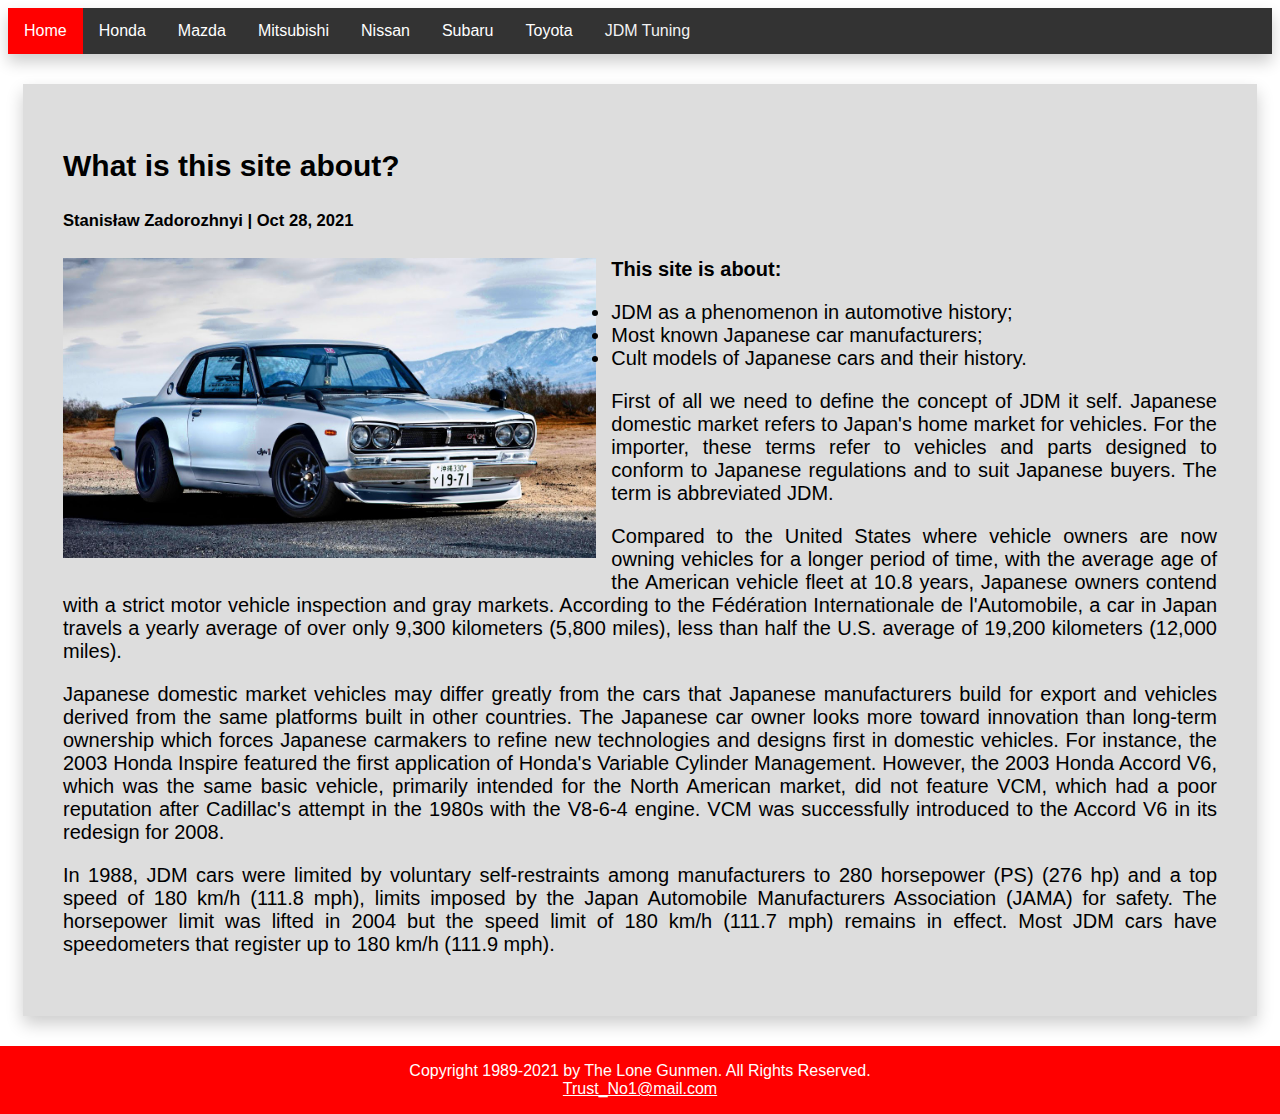
<file: index.html>
<!DOCTYPE HTML>
<html lang="en">
	<head>
		<title>JDM History</title>
		<meta charset="utf-8">
		<link rel="stylesheet" href="css/style.css">
	</head>
	<body>
		<!-- Header -->
		<header>
			<div class="nav_bar">
				<a class="main_btn" href="#">Home</a>
				<div class="dropdown">
					<button class="dropbtn">Honda</button>
					<div class="dropdown-content">
						<a href="pages/honda/history.html">Company history</a>
						<a href="pages/honda/cars.html">Cult cars</a>
					</div>
				</div>
				<div class="dropdown">
					<button class="dropbtn">Mazda</button>
					<div class="dropdown-content">
						<a href="pages/mazda/history.html">Company history</a>
						<a href="pages/mazda/cars.html">Cult cars</a>
					</div>
				</div>
				<div class="dropdown">
					<button class="dropbtn">Mitsubishi</button>
					<div class="dropdown-content">
						<a href="pages/mitsubishi/history.html">Company history</a>
						<a href="pages/mitsubishi/cars.html">Cult cars</a>
					</div>
				</div>
				<div class="dropdown">
					<button class="dropbtn">Nissan</button>
					<div class="dropdown-content">
						<a href="pages/nissan/history.html">Company history</a>
						<a href="pages/nissan/cars.html">Cult cars</a>
					</div>
				</div>
				<div class="dropdown">
					<button class="dropbtn">Subaru</button>
					<div class="dropdown-content">
						<a href="pages/subaru/history.html">Company history</a>
						<a href="pages/subaru/cars.html">Cult cars</a>
					</div>
				</div>
				<div class="dropdown">
					<button class="dropbtn">Toyota</button>
					<div class="dropdown-content">
						<a href="pages/toyota/history.html">Company history</a>
						<a href="pages/toyota/cars.html">Cult cars</a>
					</div>
				</div>
				<a href="pages/tuning.html">JDM Tuning</a>
			</div> 
		</header>
		<!-- /Header -->
		
		<!-- Body -->
		<div class="body">
			<div class="bmain">
				<h2>What is this site about?</h2>
				<h5>Stanisław Zadorozhnyi | Oct 28, 2021</h5>
				<div class="img">
					<img alt="skyline c10" height="300" src="img/nissan/skyline_c10.jpg">
				</div>
				<p><b>This site is about:</b></p>
				<ul>
					<li>JDM as a phenomenon in automotive history;</li>
					<li>Most known Japanese car manufacturers;</li>
					<li>Cult models of Japanese cars and their history.</li>
				</ul>
				<p>First of all we need to define the concept of JDM it self. Japanese domestic market refers to Japan's home market for vehicles. For the importer, these terms refer to vehicles and parts designed to conform to Japanese regulations and to suit Japanese buyers. The term is abbreviated JDM.</p>
				<p>Compared to the United States where vehicle owners are now owning vehicles for a longer period of time, with the average age of the American vehicle fleet at 10.8 years, Japanese owners contend with a strict motor vehicle inspection and gray markets. According to the Fédération Internationale de l'Automobile, a car in Japan travels a yearly average of over only 9,300 kilometers (5,800 miles), less than half the U.S. average of 19,200 kilometers (12,000 miles).</p>
				<p>Japanese domestic market vehicles may differ greatly from the cars that Japanese manufacturers build for export and vehicles derived from the same platforms built in other countries. The Japanese car owner looks more toward innovation than long-term ownership which forces Japanese carmakers to refine new technologies and designs first in domestic vehicles. For instance, the 2003 Honda Inspire featured the first application of Honda's Variable Cylinder Management. However, the 2003 Honda Accord V6, which was the same basic vehicle, primarily intended for the North American market, did not feature VCM, which had a poor reputation after Cadillac's attempt in the 1980s with the V8-6-4 engine. VCM was successfully introduced to the Accord V6 in its redesign for 2008.</p>
				<p>In 1988, JDM cars were limited by voluntary self-restraints among manufacturers to 280 horsepower (PS) (276 hp) and a top speed of 180 km/h (111.8 mph), limits imposed by the Japan Automobile Manufacturers Association (JAMA) for safety. The horsepower limit was lifted in 2004 but the speed limit of 180 km/h (111.7 mph) remains in effect. Most JDM cars have speedometers that register up to 180 km/h (111.9 mph).</p>
			</div>
		</div>
		<!-- /Body -->
		
		<!-- Footer -->
		<footer>
			<div class="footer">
				<p>Copyright 1989-2021 by The Lone Gunmen. All Rights Reserved.<br>
				<a href="mailto:zadorozhniy123@icloud.com">Trust_No1@mail.com</a></p>
			</div>
		</footer>
		<!-- /Footer -->
	</body>
</html>
</file>
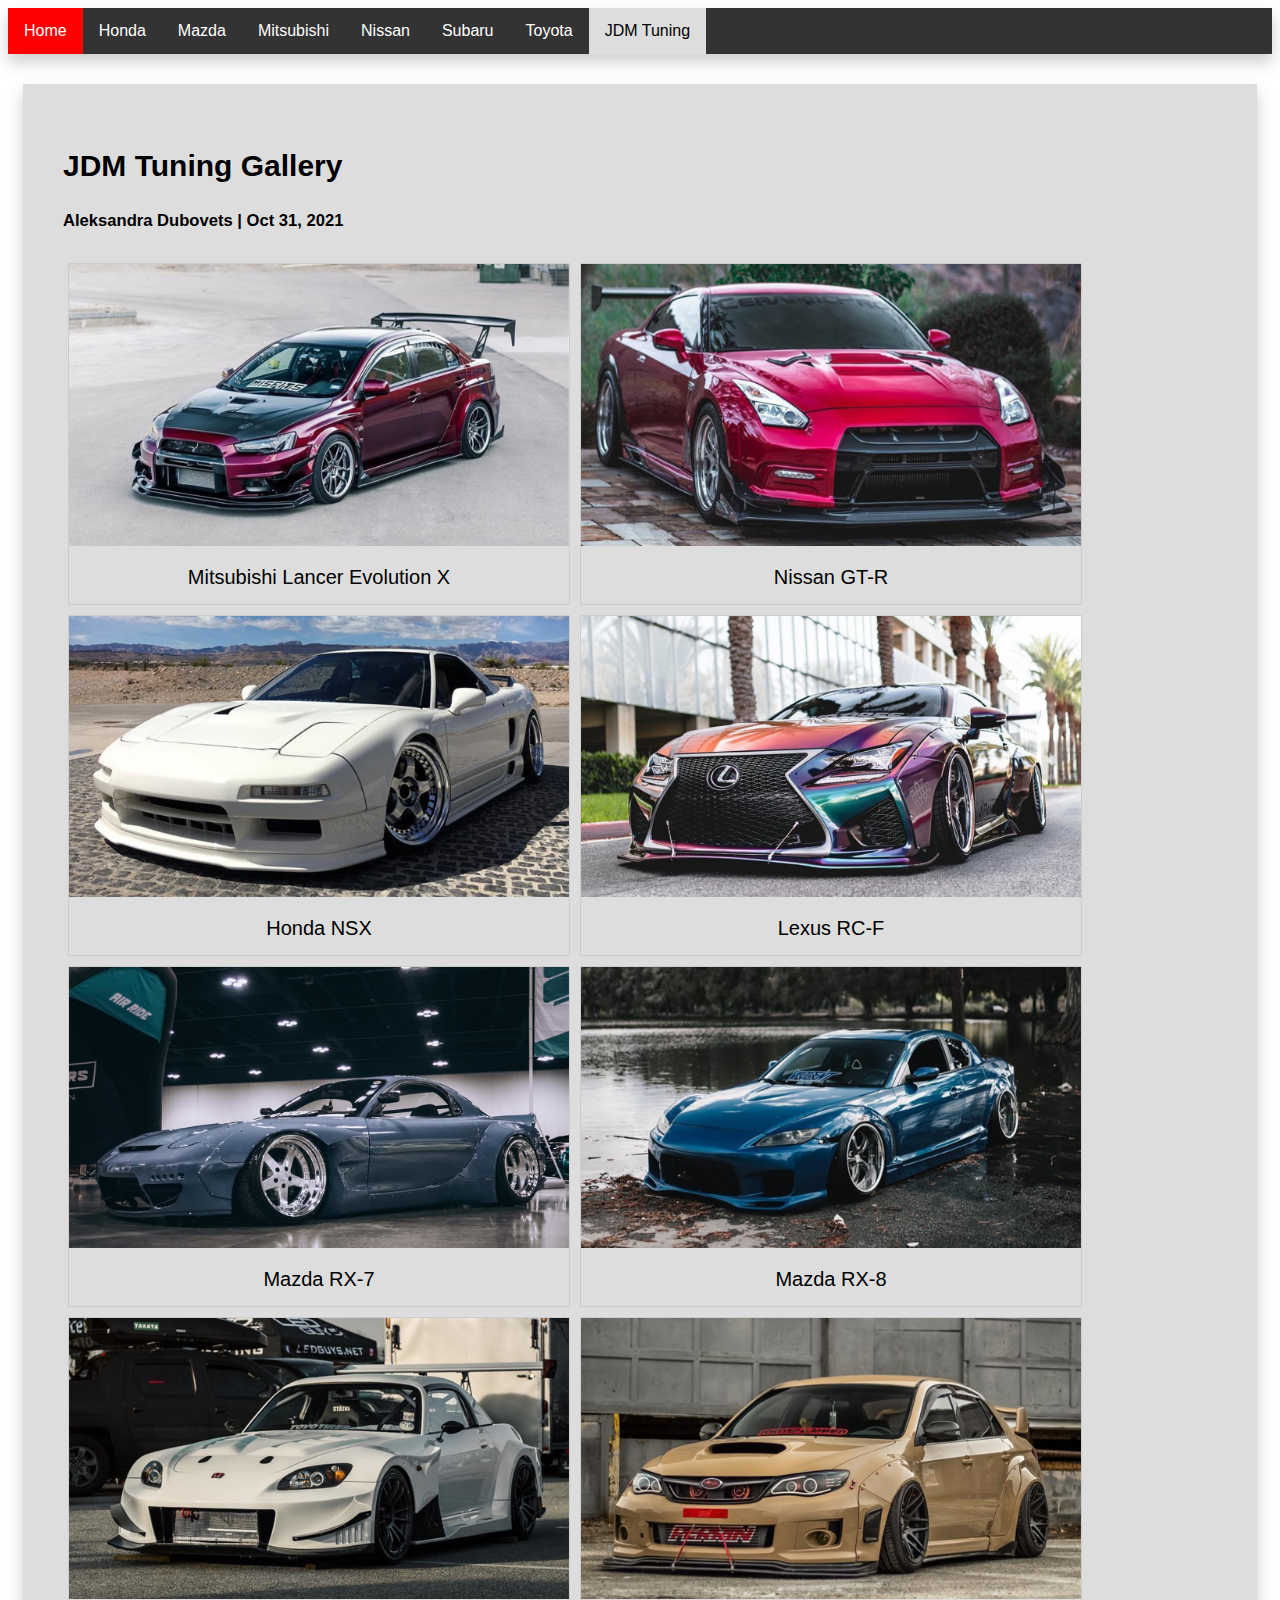
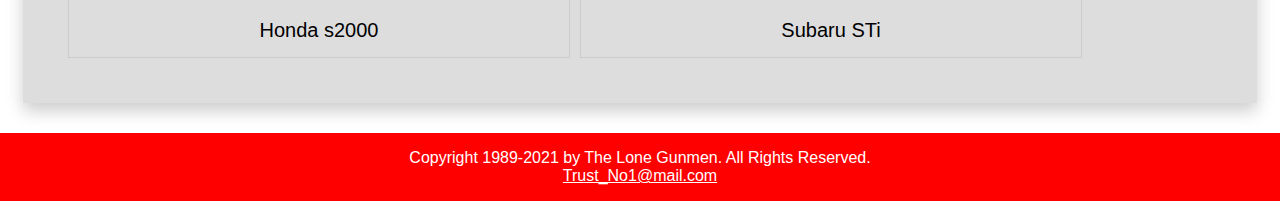
<file: pages/tuning.html>
<!DOCTYPE HTML>
<html lang="en">
	<head>
		<title>JDM Tuning</title>
		<meta charset="utf-8">
		<link rel="stylesheet" href="../css/style.css">
	</head>
	<body>
		<!-- Header -->
		<header>
			<div class="nav_bar">
				<a class="main_btn" href="../index.html">Home</a>
				<div class="dropdown">
					<button class="dropbtn">Honda</button>
					<div class="dropdown-content">
						<a href="honda/history.html">Company history</a>
						<a href="honda/cars.html">Cult cars</a>
					</div>
				</div>
				<div class="dropdown">
					<button class="dropbtn">Mazda</button>
					<div class="dropdown-content">
						<a href="mazda/history.html">Company history</a>
						<a href="mazda/cars.html">Cult cars</a>
					</div>
				</div>
				<div class="dropdown">
					<button class="dropbtn">Mitsubishi</button>
					<div class="dropdown-content">
						<a href="mitsubishi/history.html">Company history</a>
						<a href="mitsubishi/cars.html">Cult cars</a>
					</div>
				</div>
				<div class="dropdown">
					<button class="dropbtn">Nissan</button>
					<div class="dropdown-content">
						<a href="nissan/history.html">Company history</a>
						<a href="nissan/cars.html">Cult cars</a>
					</div>
				</div>
				<div class="dropdown">
					<button class="dropbtn">Subaru</button>
					<div class="dropdown-content">
						<a href="subaru/history.html">Company history</a>
						<a href="subaru/cars.html">Cult cars</a>
					</div>
				</div>
				<div class="dropdown">
					<button class="dropbtn">Toyota</button>
					<div class="dropdown-content">
						<a href="toyota/history.html">Company history</a>
						<a href="toyota/cars.html">Cult cars</a>
					</div>
				</div>
				<a class="active" href="#">JDM Tuning</a>
			</div> 
		</header>
		<!-- /Header -->
		
		<!-- Body -->
		<div class="body">
			<div class="bmain">
				<h2>JDM Tuning Gallery</h2>
				<h5>Aleksandra Dubovets | Oct 31, 2021</h5>
				<div class="gallery">
					<img src="../img/tuning/evo10.png" alt="Error" width="600" height="400">
				<div class="desc">Mitsubishi Lancer Evolution X</div>
				</div>
				<div class="gallery">
					<img src="../img/tuning/gt-r.png" alt="Error" width="600" height="400">
				<div class="desc">Nissan GT-R</div>
				</div>
				<div class="gallery">
					<img src="../img/tuning/nsx.png" alt="Error" width="600" height="400">
				<div class="desc">Honda NSX</div>
				</div>
				<div class="gallery">
					<img src="../img/tuning/rc-f.png" alt="Error" width="600" height="400">
				<div class="desc">Lexus RC-F</div>
				</div>
				<div class="gallery">
					<img src="../img/tuning/rx-7.png" alt="Error" width="600" height="400">
				<div class="desc">Mazda RX-7</div>
				</div>
				<div class="gallery">
					<img src="../img/tuning/rx-8.png" alt="Error" width="600" height="400">
				<div class="desc">Mazda RX-8</div>
				</div>
				<div class="gallery">
					<img src="../img/tuning/s2000.png" alt="Error" width="600" height="400">
				<div class="desc">Honda s2000</div>
				</div>
				<div class="gallery">
					<img src="../img/tuning/sti.png" alt="Error" width="600" height="400">
				<div class="desc">Subaru STi</div>
				</div>
			</div>
		</div>
		<!-- /Body -->
		
		<!-- Footer -->
		<footer>
			<div class="footer">
				<p>Copyright 1989-2021 by The Lone Gunmen. All Rights Reserved.<br>
				<a href="mailto:zadorozhniy123@icloud.com">Trust_No1@mail.com</a></p>
			</div>
		</footer>
		<!-- /Footer -->
	</body>
</html>
</file>
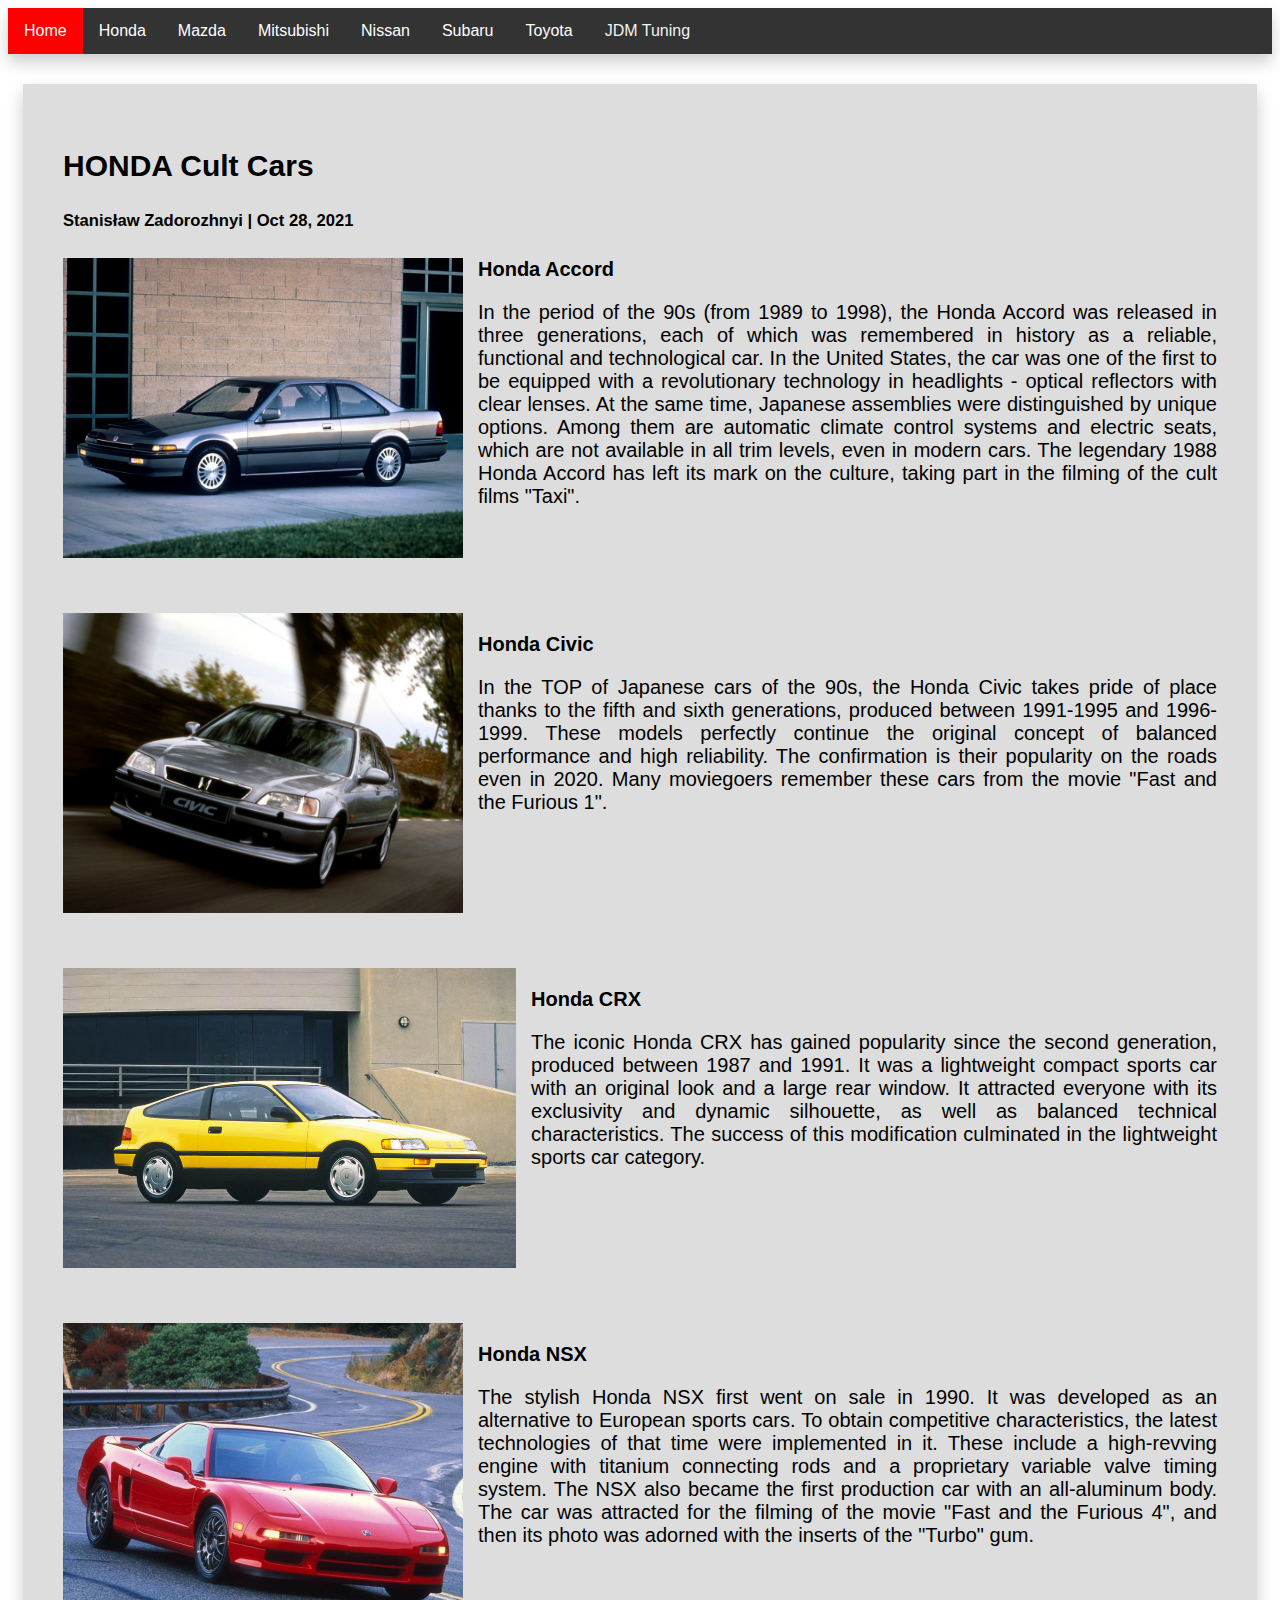
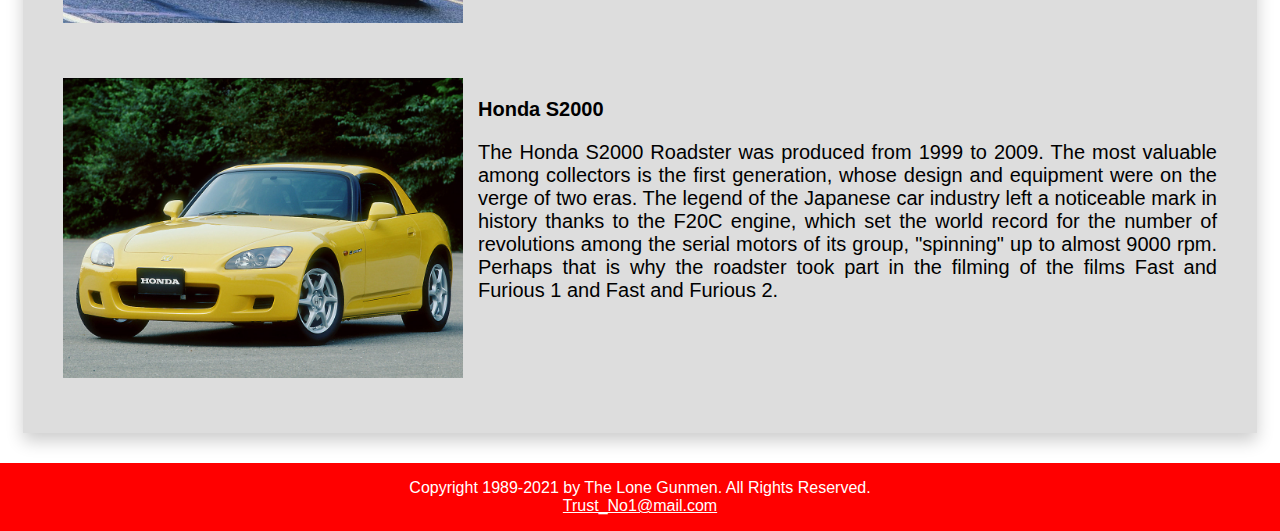
<file: pages/honda/cars.html>
<!DOCTYPE HTML>
<html lang="en">
	<head>
		<title>Honda Cult Cars</title>
		<meta charset="utf-8">
		<link rel="stylesheet" href="../../css/style.css">
	</head>
	<body>
		<!-- Header -->
		<header>
			<div class="nav_bar">
				<a class="main_btn" href="../../index.html">Home</a>
				<div class="dropdown">
					<button class="dropbtn">Honda</button>
					<div class="dropdown-content">
						<a href="history.html">Company history</a>
						<a class="active" href="#">Cult cars</a>
					</div>
				</div>
				<div class="dropdown">
					<button class="dropbtn">Mazda</button>
					<div class="dropdown-content">
						<a href="../mazda/history.html">Company history</a>
						<a href="../mazda/cars.html">Cult cars</a>
					</div>
				</div>
				<div class="dropdown">
					<button class="dropbtn">Mitsubishi</button>
					<div class="dropdown-content">
						<a href="../mitsubishi/history.html">Company history</a>
						<a href="../mitsubishi/cars.html">Cult cars</a>
					</div>
				</div>
				<div class="dropdown">
					<button class="dropbtn">Nissan</button>
					<div class="dropdown-content">
						<a href="../nissan/history.html">Company history</a>
						<a href="../nissan/cars.html">Cult cars</a>
					</div>
				</div>
				<div class="dropdown">
					<button class="dropbtn">Subaru</button>
					<div class="dropdown-content">
						<a href="../subaru/history.html">Company history</a>
						<a href="../subaru/cars.html">Cult cars</a>
					</div>
				</div>
				<div class="dropdown">
					<button class="dropbtn">Toyota</button>
					<div class="dropdown-content">
						<a href="../toyota/history.html">Company history</a>
						<a href="../toyota/cars.html">Cult cars</a>
					</div>
				</div>
				<a href="../tuning.html">JDM Tuning</a>
			</div> 
		</header>
		<!-- /Header -->
		
		<!-- Body -->
		<div class="body">
			<div class="bmain">
				<h2>HONDA Cult Cars</h2>
				<h5>Stanisław Zadorozhnyi | Oct 28, 2021</h5>
				<div class="img">
					<img alt="accord" height="300" src="../../img/honda/accord.jpg">
				</div>
				<p><b>Honda Accord</b></p>
				<p>In the period of the 90s (from 1989 to 1998), the Honda Accord was released in three generations, each of which was remembered in history as a reliable, functional and technological car. In the United States, the car was one of the first to be equipped with a revolutionary technology in headlights - optical reflectors with clear lenses. At the same time, Japanese assemblies were distinguished by unique options. Among them are automatic climate control systems and electric seats, which are not available in all trim levels, even in modern cars. The legendary 1988 Honda Accord has left its mark on the culture, taking part in the filming of the cult films "Taxi".</p>
			</div>
			<div class="bmain">
				<div class="img">
					<img alt="civic" height="300" src="../../img/honda/civic.jpg">
				</div>
				<p><b>Honda Civic</b></p>
				<p>In the TOP of Japanese cars of the 90s, the Honda Civic takes pride of place thanks to the fifth and sixth generations, produced between 1991-1995 and 1996-1999. These models perfectly continue the original concept of balanced performance and high reliability. The confirmation is their popularity on the roads even in 2020. Many moviegoers remember these cars from the movie "Fast and the Furious 1".</p>
			</div>
			<div class="bmain">
				<div class="img">
					<img alt="crx" height="300" src="../../img/honda/crx.jpg">
				</div>
				<p><b>Honda CRX</b></p>
				<p>The iconic Honda CRX has gained popularity since the second generation, produced between 1987 and 1991. It was a lightweight compact sports car with an original look and a large rear window. It attracted everyone with its exclusivity and dynamic silhouette, as well as balanced technical characteristics. The success of this modification culminated in the lightweight sports car category.</p>
			</div>
			<div class="bmain">	
				<div class="img">
					<img alt="nsx" height="300" src="../../img/honda/nsx.jpg">
				</div>
				<p><b>Honda NSX</b></p>
				<p>The stylish Honda NSX first went on sale in 1990. It was developed as an alternative to European sports cars. To obtain competitive characteristics, the latest technologies of that time were implemented in it. These include a high-revving engine with titanium connecting rods and a proprietary variable valve timing system. The NSX also became the first production car with an all-aluminum body. The car was attracted for the filming of the movie "Fast and the Furious 4", and then its photo was adorned with the inserts of the "Turbo" gum.</p>
			</div>
			<div class="bmain">	
				<div class="img">
					<img alt="s200" height="300" src="../../img/honda/s2000.jpg">
				</div>
				<p><b>Honda S2000</b></p>
				<p>The Honda S2000 Roadster was produced from 1999 to 2009. The most valuable among collectors is the first generation, whose design and equipment were on the verge of two eras. The legend of the Japanese car industry left a noticeable mark in history thanks to the F20C engine, which set the world record for the number of revolutions among the serial motors of its group, "spinning" up to almost 9000 rpm. Perhaps that is why the roadster took part in the filming of the films Fast and Furious 1 and Fast and Furious 2.</p>
			</div>
		</div>
		<!-- /Body -->
		
		<!-- Footer -->
		<footer>
			<div class="footer">
				<p>Copyright 1989-2021 by The Lone Gunmen. All Rights Reserved.<br>
				<a href="mailto:zadorozhniy123@icloud.com">Trust_No1@mail.com</a></p>
			</div>
		</footer>
		<!-- /Footer -->
	</body>
</html>
</file>
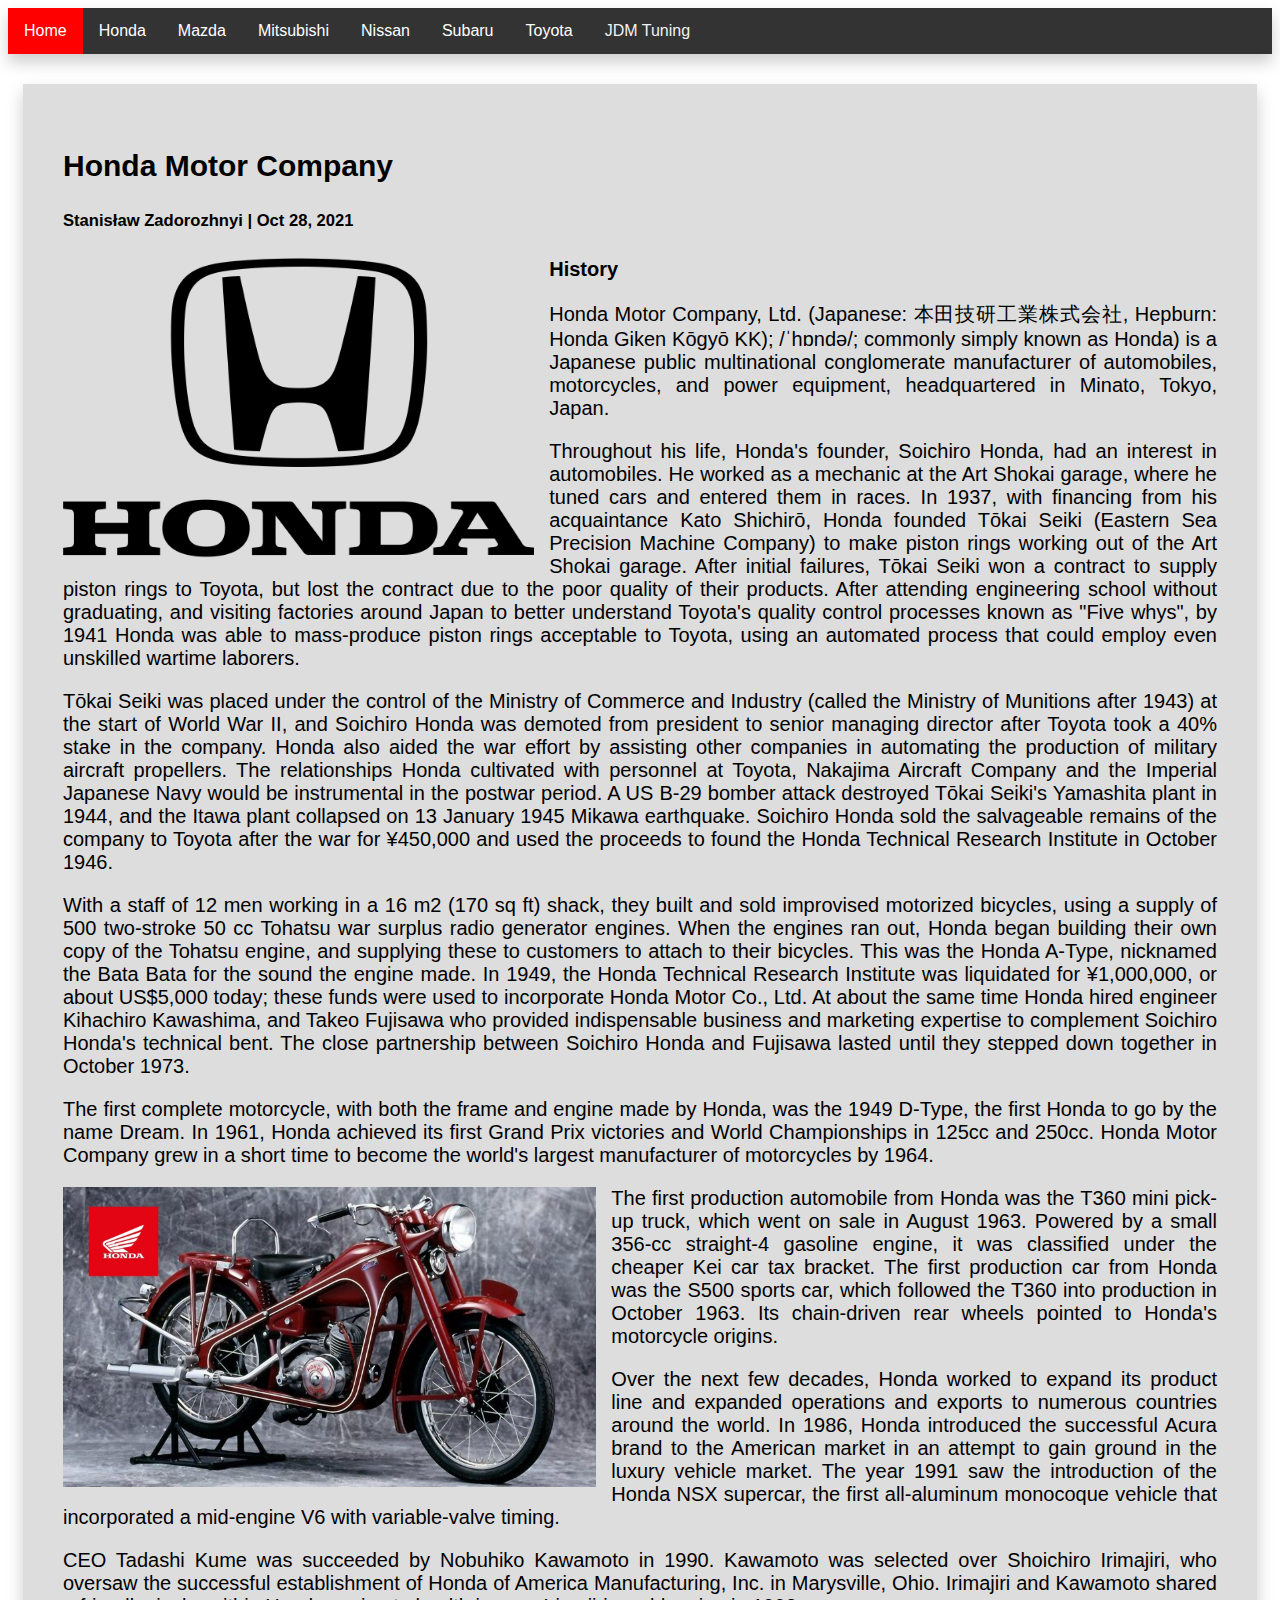
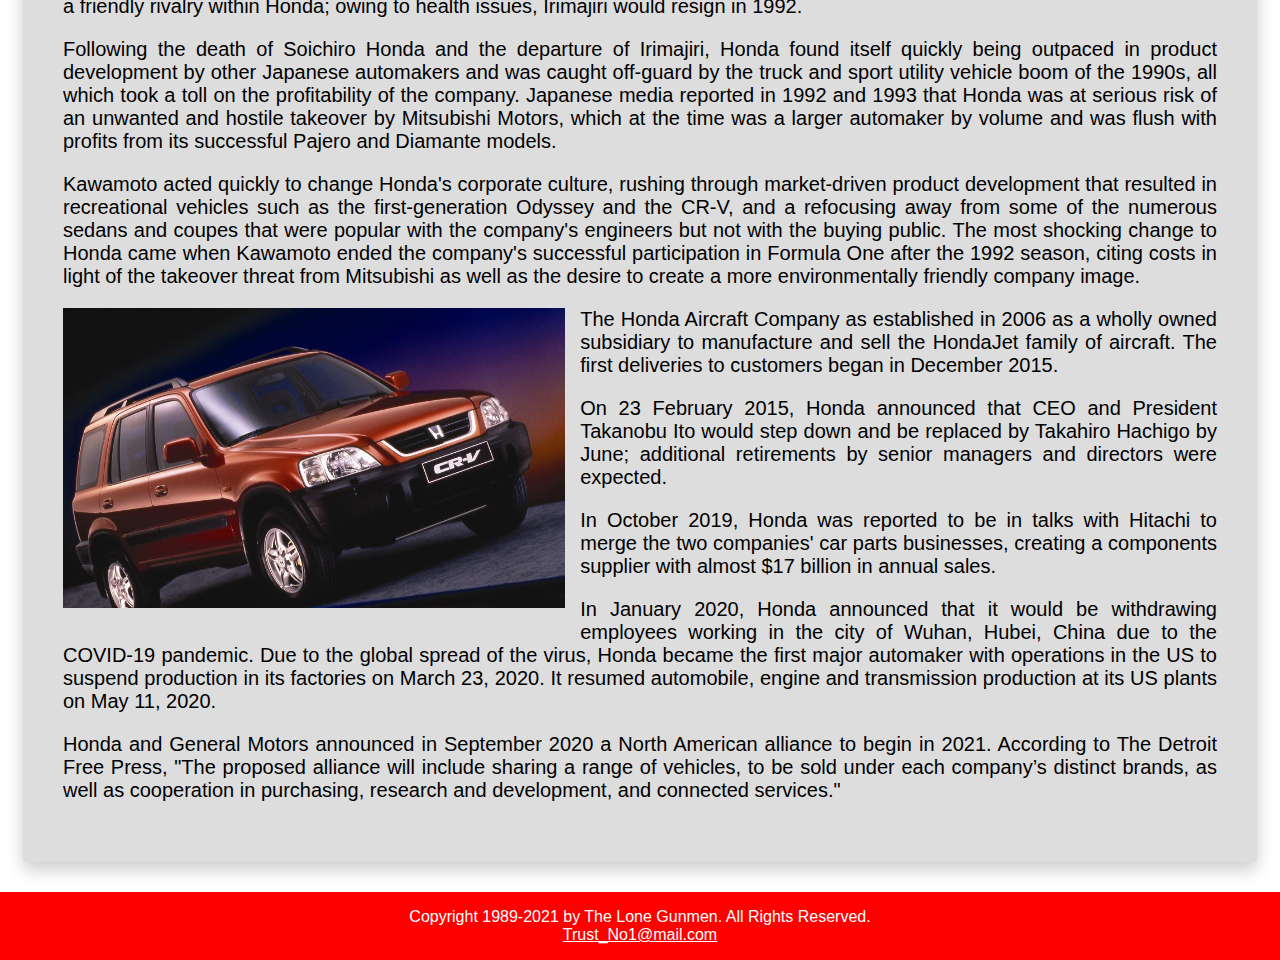
<file: pages/honda/history.html>
<!DOCTYPE HTML>
<html lang="en">
	<head>
		<title>Honda Motor Company</title>
		<meta charset="utf-8">
		<link rel="stylesheet" href="../../css/style.css">
	</head>
	<body>
		<!-- Header -->
		<header>
			<div class="nav_bar">
				<a class="main_btn" href="../../index.html">Home</a>
				<div class="dropdown">
					<button class="dropbtn">Honda</button>
					<div class="dropdown-content">
						<a class="active" href="#">Company history</a>
						<a href="cars.html">Cult cars</a>
					</div>
				</div>
				<div class="dropdown">
					<button class="dropbtn">Mazda</button>
					<div class="dropdown-content">
						<a href="../mazda/history.html">Company history</a>
						<a href="../mazda/cars.html">Cult cars</a>
					</div>
				</div>
				<div class="dropdown">
					<button class="dropbtn">Mitsubishi</button>
					<div class="dropdown-content">
						<a href="../mitsubishi/history.html">Company history</a>
						<a href="../mitsubishi/cars.html">Cult cars</a>
					</div>
				</div>
				<div class="dropdown">
					<button class="dropbtn">Nissan</button>
					<div class="dropdown-content">
						<a href="../nissan/history.html">Company history</a>
						<a href="../nissan/cars.html">Cult cars</a>
					</div>
				</div>
				<div class="dropdown">
					<button class="dropbtn">Subaru</button>
					<div class="dropdown-content">
						<a href="../subaru/history.html">Company history</a>
						<a href="../subaru/cars.html">Cult cars</a>
					</div>
				</div>
				<div class="dropdown">
					<button class="dropbtn">Toyota</button>
					<div class="dropdown-content">
						<a href="../toyota/history.html">Company history</a>
						<a href="../toyota/cars.html">Cult cars</a>
					</div>
				</div>
				<a href="../tuning.html">JDM Tuning</a>
			</div> 
		</header>
		<!-- /Header -->
		
		<!-- Body -->
		<div class="body">
			<div class="bmain">
				<h2>Honda Motor Company</h2>
				<h5>Stanisław Zadorozhnyi | Oct 28, 2021</h5>
				<div class="img">
					<img alt="honda logo" height="300" src="../../img/honda/honda_logo.png">
				</div>
				<p><b>History</b></p>
				<p>Honda Motor Company, Ltd. (Japanese: 本田技研工業株式会社, Hepburn: Honda Giken Kōgyō KK); /ˈhɒndə/; commonly simply known as Honda) is a Japanese public multinational conglomerate manufacturer of automobiles, motorcycles, and power equipment, headquartered in Minato, Tokyo, Japan.</p>
				<p>Throughout his life, Honda's founder, Soichiro Honda, had an interest in automobiles. He worked as a mechanic at the Art Shokai garage, where he tuned cars and entered them in races. In 1937, with financing from his acquaintance Kato Shichirō, Honda founded Tōkai Seiki (Eastern Sea Precision Machine Company) to make piston rings working out of the Art Shokai garage. After initial failures, Tōkai Seiki won a contract to supply piston rings to Toyota, but lost the contract due to the poor quality of their products. After attending engineering school without graduating, and visiting factories around Japan to better understand Toyota's quality control processes known as "Five whys", by 1941 Honda was able to mass-produce piston rings acceptable to Toyota, using an automated process that could employ even unskilled wartime laborers.</p>
				<p>Tōkai Seiki was placed under the control of the Ministry of Commerce and Industry (called the Ministry of Munitions after 1943) at the start of World War II, and Soichiro Honda was demoted from president to senior managing director after Toyota took a 40% stake in the company. Honda also aided the war effort by assisting other companies in automating the production of military aircraft propellers. The relationships Honda cultivated with personnel at Toyota, Nakajima Aircraft Company and the Imperial Japanese Navy would be instrumental in the postwar period. A US B-29 bomber attack destroyed Tōkai Seiki's Yamashita plant in 1944, and the Itawa plant collapsed on 13 January 1945 Mikawa earthquake. Soichiro Honda sold the salvageable remains of the company to Toyota after the war for ¥450,000 and used the proceeds to found the Honda Technical Research Institute in October 1946.</p>
				<p>With a staff of 12 men working in a 16 m2 (170 sq ft) shack, they built and sold improvised motorized bicycles, using a supply of 500 two-stroke 50 cc Tohatsu war surplus radio generator engines. When the engines ran out, Honda began building their own copy of the Tohatsu engine, and supplying these to customers to attach to their bicycles. This was the Honda A-Type, nicknamed the Bata Bata for the sound the engine made. In 1949, the Honda Technical Research Institute was liquidated for ¥1,000,000, or about US$5,000 today; these funds were used to incorporate Honda Motor Co., Ltd. At about the same time Honda hired engineer Kihachiro Kawashima, and Takeo Fujisawa who provided indispensable business and marketing expertise to complement Soichiro Honda's technical bent. The close partnership between Soichiro Honda and Fujisawa lasted until they stepped down together in October 1973.</p>
				<p>The first complete motorcycle, with both the frame and engine made by Honda, was the 1949 D-Type, the first Honda to go by the name Dream. In 1961, Honda achieved its first Grand Prix victories and World Championships in 125cc and 250cc. Honda Motor Company grew in a short time to become the world's largest manufacturer of motorcycles by 1964.</p>
				<div class="img">
					<img alt="d type" height="300" src="../../img/honda/d_type.jpg">
				</div>
				<p>The first production automobile from Honda was the T360 mini pick-up truck, which went on sale in August 1963. Powered by a small 356-cc straight-4 gasoline engine, it was classified under the cheaper Kei car tax bracket. The first production car from Honda was the S500 sports car, which followed the T360 into production in October 1963. Its chain-driven rear wheels pointed to Honda's motorcycle origins.</p>
				<p>Over the next few decades, Honda worked to expand its product line and expanded operations and exports to numerous countries around the world. In 1986, Honda introduced the successful Acura brand to the American market in an attempt to gain ground in the luxury vehicle market. The year 1991 saw the introduction of the Honda NSX supercar, the first all-aluminum monocoque vehicle that incorporated a mid-engine V6 with variable-valve timing.</p>
				<p>CEO Tadashi Kume was succeeded by Nobuhiko Kawamoto in 1990. Kawamoto was selected over Shoichiro Irimajiri, who oversaw the successful establishment of Honda of America Manufacturing, Inc. in Marysville, Ohio. Irimajiri and Kawamoto shared a friendly rivalry within Honda; owing to health issues, Irimajiri would resign in 1992.</p>
				<p>Following the death of Soichiro Honda and the departure of Irimajiri, Honda found itself quickly being outpaced in product development by other Japanese automakers and was caught off-guard by the truck and sport utility vehicle boom of the 1990s, all which took a toll on the profitability of the company. Japanese media reported in 1992 and 1993 that Honda was at serious risk of an unwanted and hostile takeover by Mitsubishi Motors, which at the time was a larger automaker by volume and was flush with profits from its successful Pajero and Diamante models.</p>
				<p>Kawamoto acted quickly to change Honda's corporate culture, rushing through market-driven product development that resulted in recreational vehicles such as the first-generation Odyssey and the CR-V, and a refocusing away from some of the numerous sedans and coupes that were popular with the company's engineers but not with the buying public. The most shocking change to Honda came when Kawamoto ended the company's successful participation in Formula One after the 1992 season, citing costs in light of the takeover threat from Mitsubishi as well as the desire to create a more environmentally friendly company image.</p>
				<div class="img">
					<img alt="cr-v" height="300" src="../../img/honda/cr-v.jpg">
				</div>
				<p>The Honda Aircraft Company as established in 2006 as a wholly owned subsidiary to manufacture and sell the HondaJet family of aircraft. The first deliveries to customers began in December 2015.</p>
				<p>On 23 February 2015, Honda announced that CEO and President Takanobu Ito would step down and be replaced by Takahiro Hachigo by June; additional retirements by senior managers and directors were expected.</p>
				<p>In October 2019, Honda was reported to be in talks with Hitachi to merge the two companies' car parts businesses, creating a components supplier with almost $17 billion in annual sales.</p>
				<p>In January 2020, Honda announced that it would be withdrawing employees working in the city of Wuhan, Hubei, China due to the COVID-19 pandemic. Due to the global spread of the virus, Honda became the first major automaker with operations in the US to suspend production in its factories on March 23, 2020. It resumed automobile, engine and transmission production at its US plants on May 11, 2020.</p>
				<p>Honda and General Motors announced in September 2020 a North American alliance to begin in 2021. According to The Detroit Free Press, "The proposed alliance will include sharing a range of vehicles, to be sold under each company’s distinct brands, as well as cooperation in purchasing, research and development, and connected services."</p>
			</div>
		</div>
		<!-- /Body -->
		
		<!-- Footer -->
		<footer>
			<div class="footer">
				<p>Copyright 1989-2021 by The Lone Gunmen. All Rights Reserved.<br>
				<a href="mailto:zadorozhniy123@icloud.com">Trust_No1@mail.com</a></p>
			</div>
		</footer>
		<!-- /Footer -->
	</body>
</html>
</file>
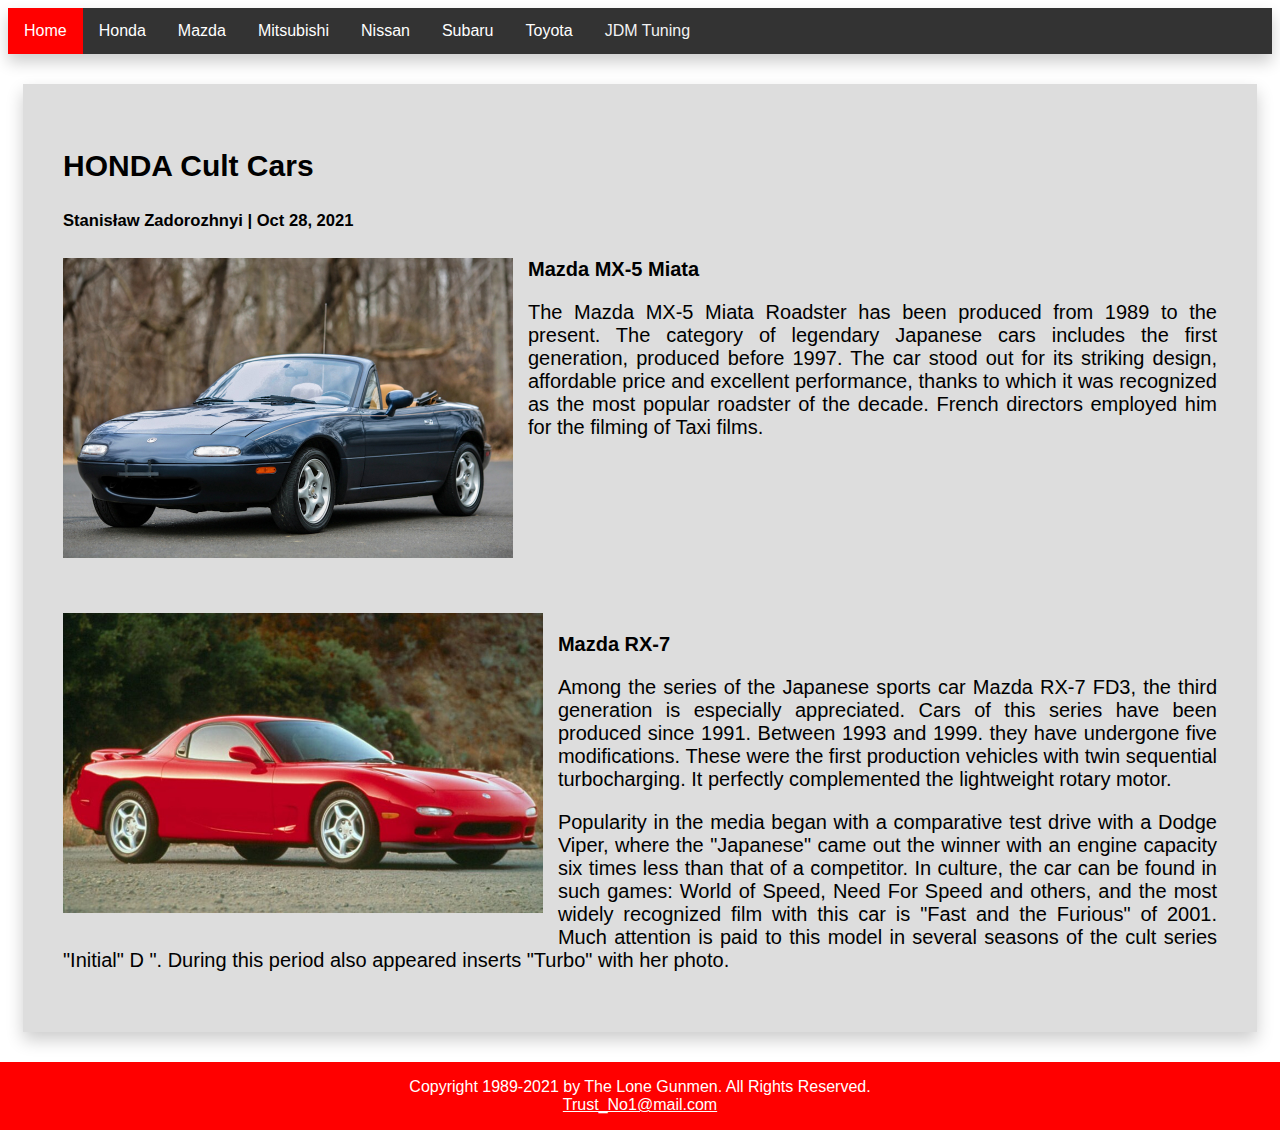
<file: pages/mazda/cars.html>
<!DOCTYPE HTML>
<html lang="en">
	<head>
		<title>Mazda Cult Cars</title>
		<meta charset="utf-8">
		<link rel="stylesheet" href="../../css/style.css">
	</head>
	<body>
		<!-- Header -->
		<header>
			<div class="nav_bar">
				<a class="main_btn" href="../../index.html">Home</a>
				<div class="dropdown">
					<button class="dropbtn">Honda</button>
					<div class="dropdown-content">
						<a href="../honda/history.html">Company history</a>
						<a href="../honda/cars.html">Cult cars</a>
					</div>
				</div>
				<div class="dropdown">
					<button class="dropbtn">Mazda</button>
					<div class="dropdown-content">
						<a href="history.html">Company history</a>
						<a class="active" href="#">Cult cars</a>
					</div>
				</div>
				<div class="dropdown">
					<button class="dropbtn">Mitsubishi</button>
					<div class="dropdown-content">
						<a href="../mitsubishi/history.html">Company history</a>
						<a href="../mitsubishi/cars.html">Cult cars</a>
					</div>
				</div>
				<div class="dropdown">
					<button class="dropbtn">Nissan</button>
					<div class="dropdown-content">
						<a href="../nissan/history.html">Company history</a>
						<a href="../nissan/cars.html">Cult cars</a>
					</div>
				</div>
				<div class="dropdown">
					<button class="dropbtn">Subaru</button>
					<div class="dropdown-content">
						<a href="../subaru/history.html">Company history</a>
						<a href="../subaru/cars.html">Cult cars</a>
					</div>
				</div>
				<div class="dropdown">
					<button class="dropbtn">Toyota</button>
					<div class="dropdown-content">
						<a href="../toyota/history.html">Company history</a>
						<a href="../toyota/cars.html">Cult cars</a>
					</div>
				</div>
				<a href="../tuning.html">JDM Tuning</a>
			</div> 
		</header>
		<!-- /Header -->
		
		<!-- Body -->
		<div class="body">
			<div class="bmain">
				<h2>HONDA Cult Cars</h2>
				<h5>Stanisław Zadorozhnyi | Oct 28, 2021</h5>
				<div class="img">
					<img alt="mx-5" height="300" src="../../img/mazda/mx-5.jpg">
				</div>
				<p><b>Mazda MX-5 Miata</b></p>
				<p>The Mazda MX-5 Miata Roadster has been produced from 1989 to the present. The category of legendary Japanese cars includes the first generation, produced before 1997. The car stood out for its striking design, affordable price and excellent performance, thanks to which it was recognized as the most popular roadster of the decade. French directors employed him for the filming of Taxi films.</p>
			</div>
			<div class="bmain">
				<div class="img">
					<img alt="rx-7" height="300" src="../../img/mazda/rx-7.jpg">
				</div>
				<p><b>Mazda RX-7</b></p>
				<p>Among the series of the Japanese sports car Mazda RX-7 FD3, the third generation is especially appreciated. Cars of this series have been produced since 1991. Between 1993 and 1999. they have undergone five modifications. These were the first production vehicles with twin sequential turbocharging. It perfectly complemented the lightweight rotary motor.</p>
				<p>Popularity in the media began with a comparative test drive with a Dodge Viper, where the "Japanese" came out the winner with an engine capacity six times less than that of a competitor. In culture, the car can be found in such games: World of Speed, Need For Speed ​​and others, and the most widely recognized film with this car is "Fast and the Furious" of 2001. Much attention is paid to this model in several seasons of the cult series "Initial" D ". During this period also appeared inserts "Turbo" with her photo.</p>
			</div>
		</div>
		<!-- /Body -->
		
		<!-- Footer -->
		<footer>
			<div class="footer">
				<p>Copyright 1989-2021 by The Lone Gunmen. All Rights Reserved.<br>
				<a href="mailto:zadorozhniy123@icloud.com">Trust_No1@mail.com</a></p>
			</div>
		</footer>
		<!-- /Footer -->
	</body>
</html>
</file>
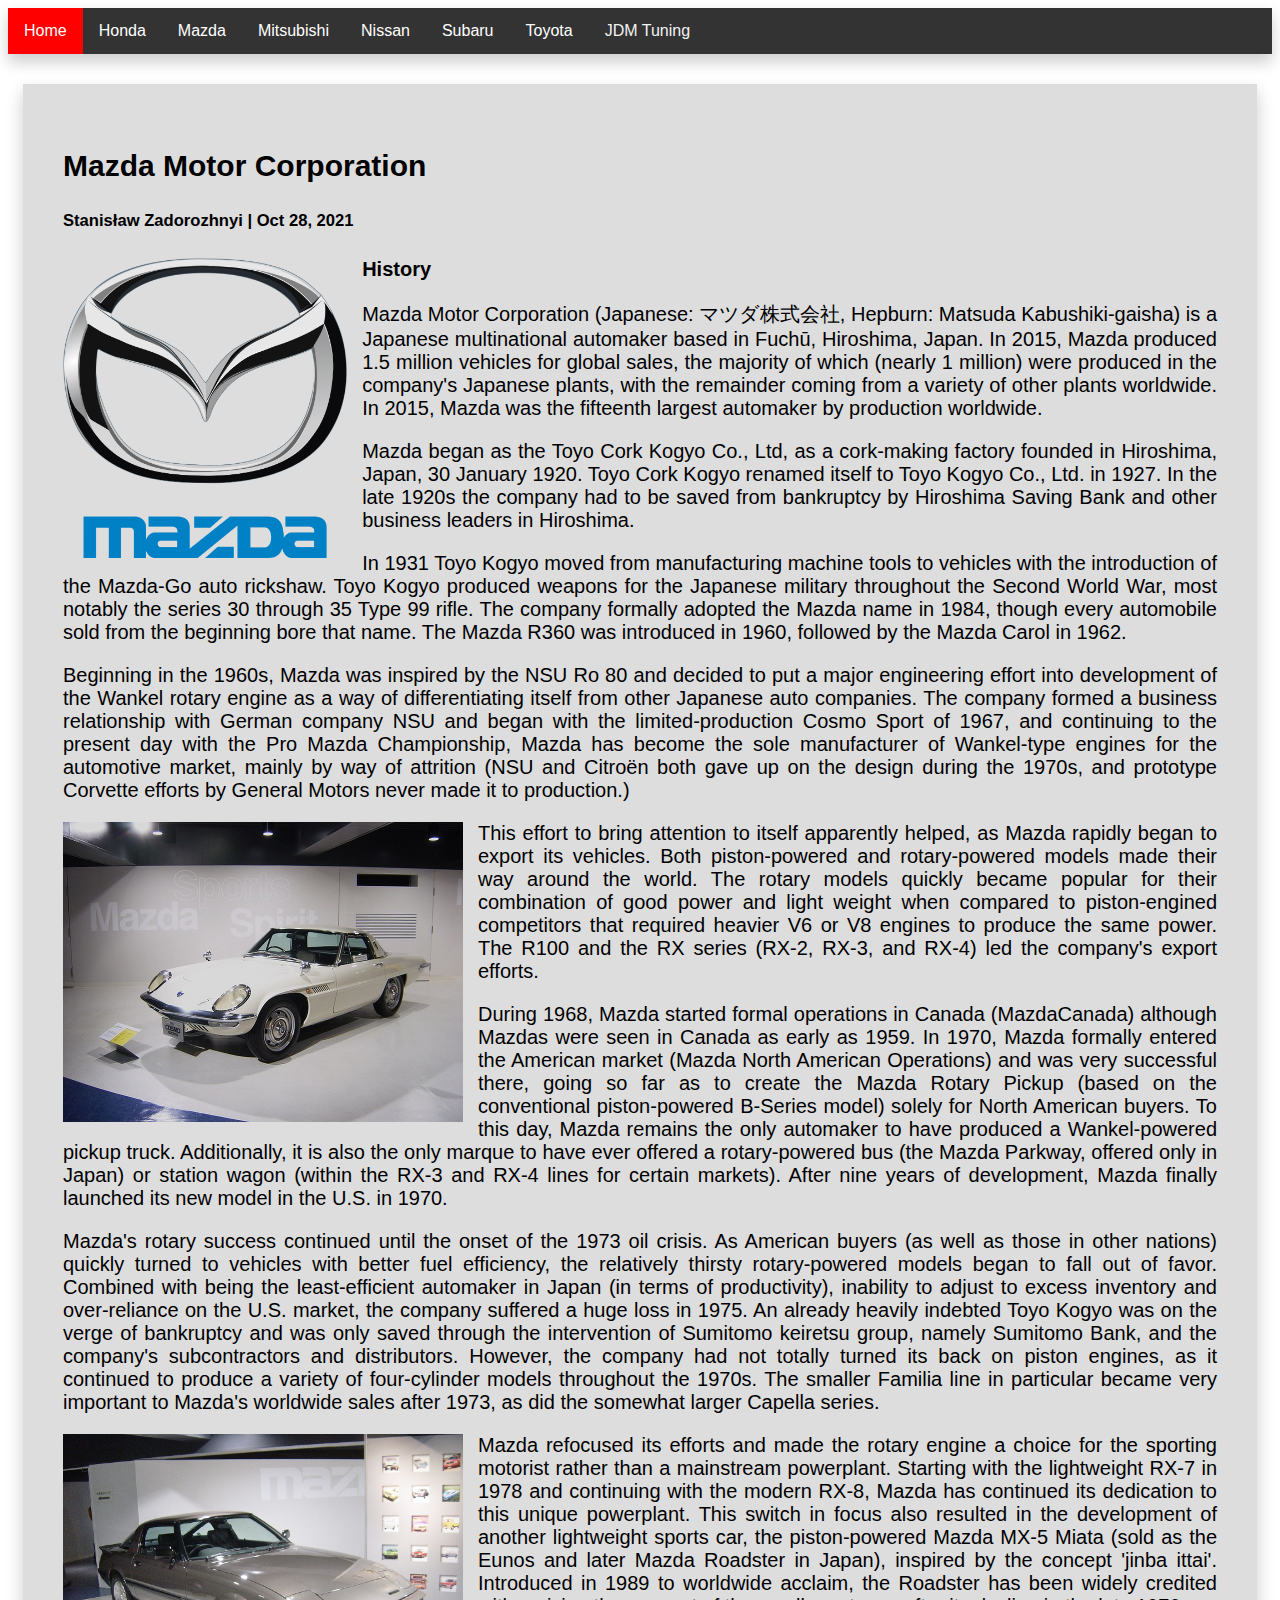
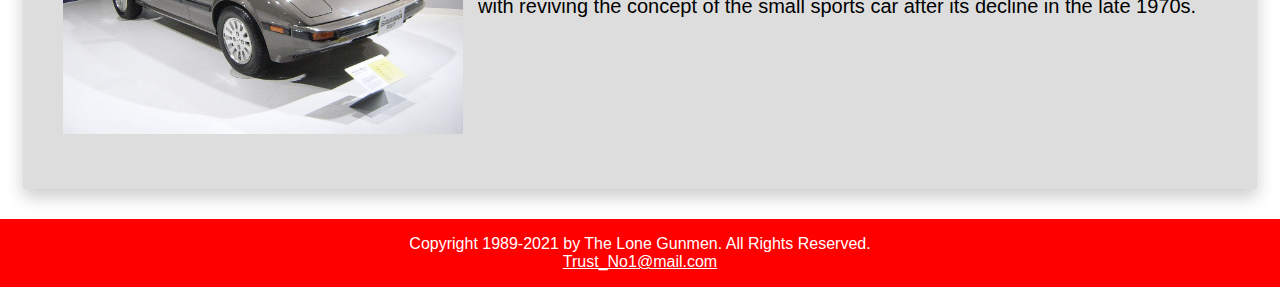
<file: pages/mazda/history.html>
<!DOCTYPE HTML>
<html lang="en">
	<head>
		<title>Mazda Motor Corporation</title>
		<meta charset="utf-8">
		<link rel="stylesheet" href="../../css/style.css">
	</head>
	<body>
		<!-- Header -->
		<header>
			<div class="nav_bar">
				<a class="main_btn" href="../../index.html">Home</a>
				<div class="dropdown">
					<button class="dropbtn">Honda</button>
					<div class="dropdown-content">
						<a href="../honda/history.html">Company history</a>
						<a href="../honda/cars.html">Cult cars</a>
					</div>
				</div>
				<div class="dropdown">
					<button class="dropbtn">Mazda</button>
					<div class="dropdown-content">
						<a class="active" href="#">Company history</a>
						<a href="cars.html">Cult cars</a>
					</div>
				</div>
				<div class="dropdown">
					<button class="dropbtn">Mitsubishi</button>
					<div class="dropdown-content">
						<a href="../mitsubishi/history.html">Company history</a>
						<a href="../mitsubishi/cars.html">Cult cars</a>
					</div>
				</div>
				<div class="dropdown">
					<button class="dropbtn">Nissan</button>
					<div class="dropdown-content">
						<a href="../nissan/history.html">Company history</a>
						<a href="../nissan/cars.html">Cult cars</a>
					</div>
				</div>
				<div class="dropdown">
					<button class="dropbtn">Subaru</button>
					<div class="dropdown-content">
						<a href="../subaru/history.html">Company history</a>
						<a href="../subaru/cars.html">Cult cars</a>
					</div>
				</div>
				<div class="dropdown">
					<button class="dropbtn">Toyota</button>
					<div class="dropdown-content">
						<a href="../toyota/history.html">Company history</a>
						<a href="../toyota/cars.html">Cult cars</a>
					</div>
				</div>
				<a href="../tuning.html">JDM Tuning</a>
			</div> 
		</header>
		<!-- /Header -->
		
		<!-- Body -->
		<div class="body">
			<div class="bmain">
				<h2>Mazda Motor Corporation</h2>
				<h5>Stanisław Zadorozhnyi | Oct 28, 2021</h5>
				<div class="img">
					<img alt="mazda logo" height="300" src="../../img/mazda/mazda_logo.png">
				</div>
				<p><b>History</b></p>
				<p>Mazda Motor Corporation (Japanese: マツダ株式会社, Hepburn: Matsuda Kabushiki-gaisha) is a Japanese multinational automaker based in Fuchū, Hiroshima, Japan. In 2015, Mazda produced 1.5 million vehicles for global sales, the majority of which (nearly 1 million) were produced in the company's Japanese plants, with the remainder coming from a variety of other plants worldwide. In 2015, Mazda was the fifteenth largest automaker by production worldwide.</p>
				<p>Mazda began as the Toyo Cork Kogyo Co., Ltd, as a cork-making factory founded in Hiroshima, Japan, 30 January 1920. Toyo Cork Kogyo renamed itself to Toyo Kogyo Co., Ltd. in 1927. In the late 1920s the company had to be saved from bankruptcy by Hiroshima Saving Bank and other business leaders in Hiroshima.</p>
				<p>In 1931 Toyo Kogyo moved from manufacturing machine tools to vehicles with the introduction of the Mazda-Go auto rickshaw. Toyo Kogyo produced weapons for the Japanese military throughout the Second World War, most notably the series 30 through 35 Type 99 rifle. The company formally adopted the Mazda name in 1984, though every automobile sold from the beginning bore that name. The Mazda R360 was introduced in 1960, followed by the Mazda Carol in 1962. </p>
				<p>Beginning in the 1960s, Mazda was inspired by the NSU Ro 80 and decided to put a major engineering effort into development of the Wankel rotary engine as a way of differentiating itself from other Japanese auto companies. The company formed a business relationship with German company NSU and began with the limited-production Cosmo Sport of 1967, and continuing to the present day with the Pro Mazda Championship, Mazda has become the sole manufacturer of Wankel-type engines for the automotive market, mainly by way of attrition (NSU and Citroën both gave up on the design during the 1970s, and prototype Corvette efforts by General Motors never made it to production.)</p>
				<div class="img">
					<img alt="cosmo" height="300" src="../../img/mazda/cosmo.jpg">
				</div>
				<p>This effort to bring attention to itself apparently helped, as Mazda rapidly began to export its vehicles. Both piston-powered and rotary-powered models made their way around the world. The rotary models quickly became popular for their combination of good power and light weight when compared to piston-engined competitors that required heavier V6 or V8 engines to produce the same power. The R100 and the RX series (RX-2, RX-3, and RX-4) led the company's export efforts.</p>
				<p>During 1968, Mazda started formal operations in Canada (MazdaCanada) although Mazdas were seen in Canada as early as 1959. In 1970, Mazda formally entered the American market (Mazda North American Operations) and was very successful there, going so far as to create the Mazda Rotary Pickup (based on the conventional piston-powered B-Series model) solely for North American buyers. To this day, Mazda remains the only automaker to have produced a Wankel-powered pickup truck. Additionally, it is also the only marque to have ever offered a rotary-powered bus (the Mazda Parkway, offered only in Japan) or station wagon (within the RX-3 and RX-4 lines for certain markets). After nine years of development, Mazda finally launched its new model in the U.S. in 1970.</p>
				<p>Mazda's rotary success continued until the onset of the 1973 oil crisis. As American buyers (as well as those in other nations) quickly turned to vehicles with better fuel efficiency, the relatively thirsty rotary-powered models began to fall out of favor. Combined with being the least-efficient automaker in Japan (in terms of productivity), inability to adjust to excess inventory and over-reliance on the U.S. market, the company suffered a huge loss in 1975. An already heavily indebted Toyo Kogyo was on the verge of bankruptcy and was only saved through the intervention of Sumitomo keiretsu group, namely Sumitomo Bank, and the company's subcontractors and distributors. However, the company had not totally turned its back on piston engines, as it continued to produce a variety of four-cylinder models throughout the 1970s. The smaller Familia line in particular became very important to Mazda's worldwide sales after 1973, as did the somewhat larger Capella series.</p>
				<div class="img">
					<img alt="rx7" height="300" src="../../img/mazda/rx7.jpg">
				</div>
				<p>Mazda refocused its efforts and made the rotary engine a choice for the sporting motorist rather than a mainstream powerplant. Starting with the lightweight RX-7 in 1978 and continuing with the modern RX-8, Mazda has continued its dedication to this unique powerplant. This switch in focus also resulted in the development of another lightweight sports car, the piston-powered Mazda MX-5 Miata (sold as the Eunos and later Mazda Roadster in Japan), inspired by the concept 'jinba ittai'. Introduced in 1989 to worldwide acclaim, the Roadster has been widely credited with reviving the concept of the small sports car after its decline in the late 1970s.</p>
			</div>
		</div>
		<!-- /Body -->
		
		<!-- Footer -->
		<footer>
			<div class="footer">
				<p>Copyright 1989-2021 by The Lone Gunmen. All Rights Reserved.<br>
				<a href="mailto:zadorozhniy123@icloud.com">Trust_No1@mail.com</a></p>
			</div>
		</footer>
		<!-- /Footer -->
	</body>
</html>
</file>
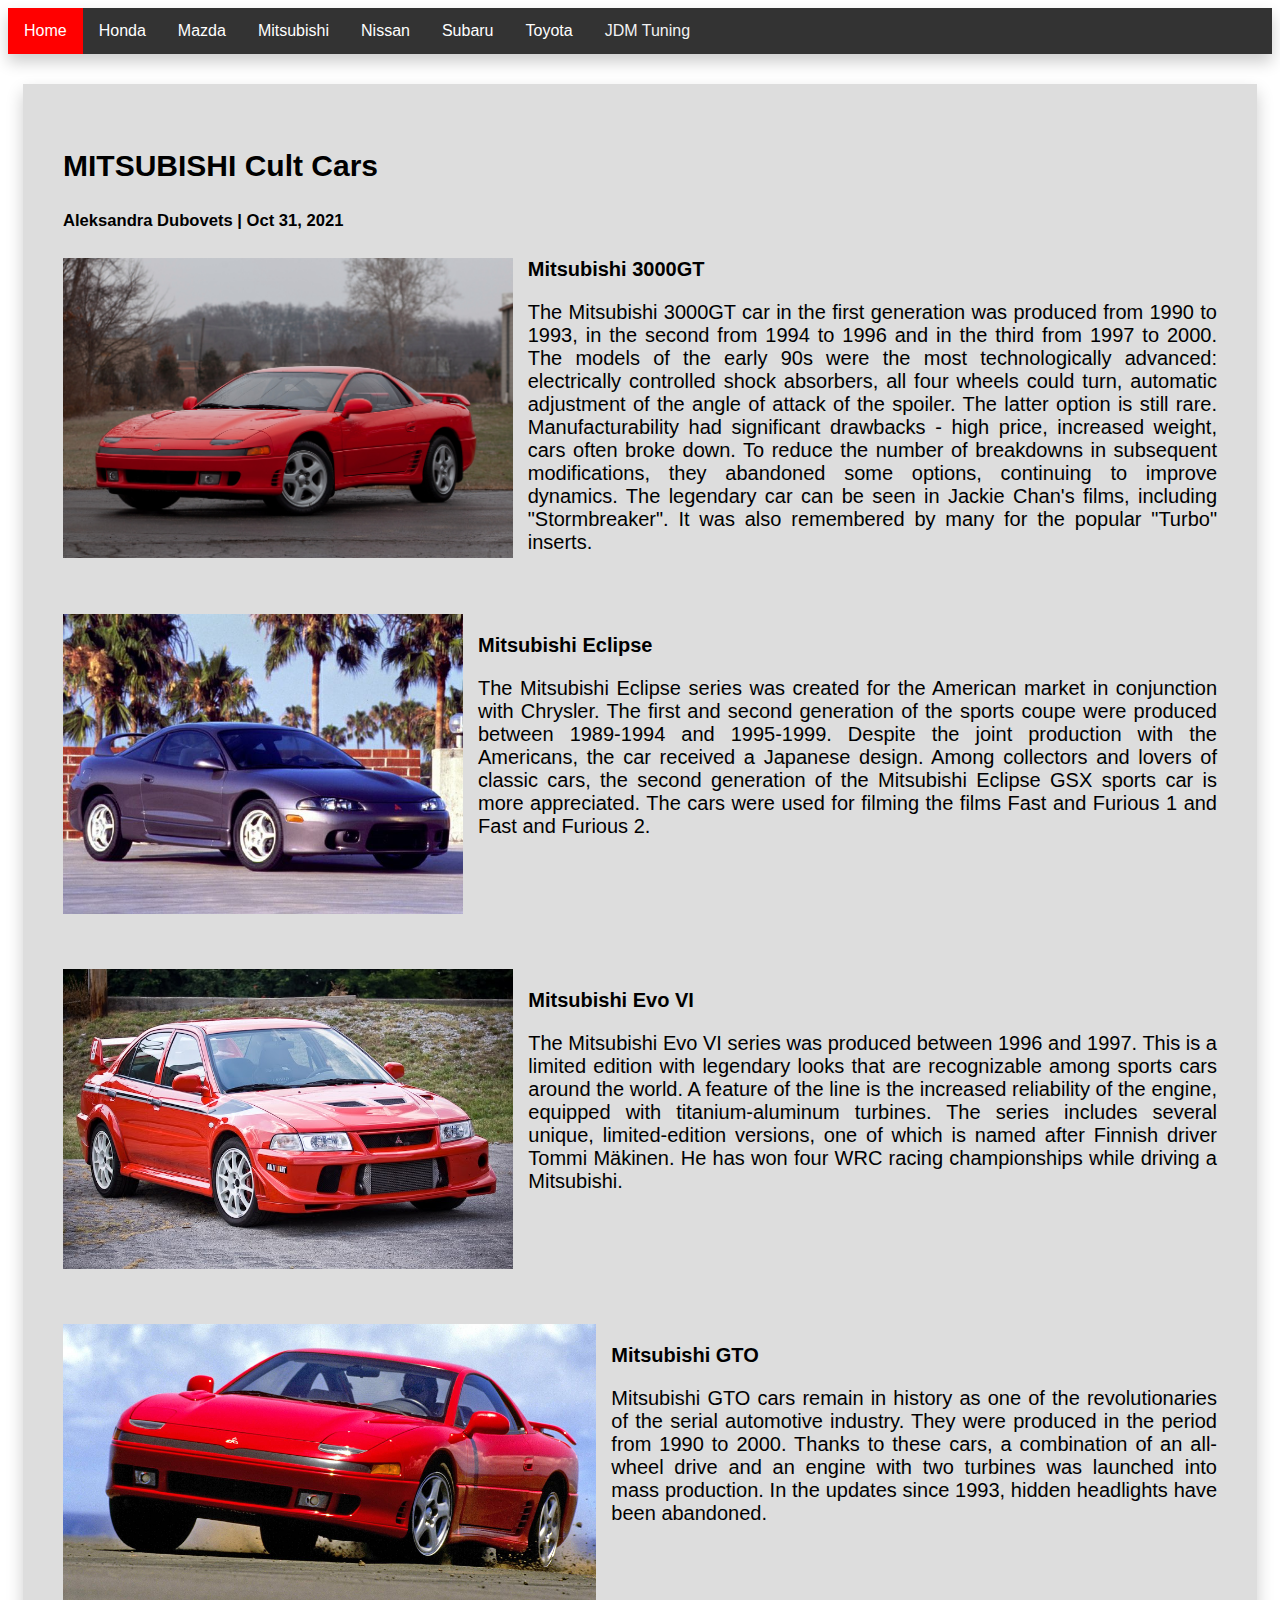
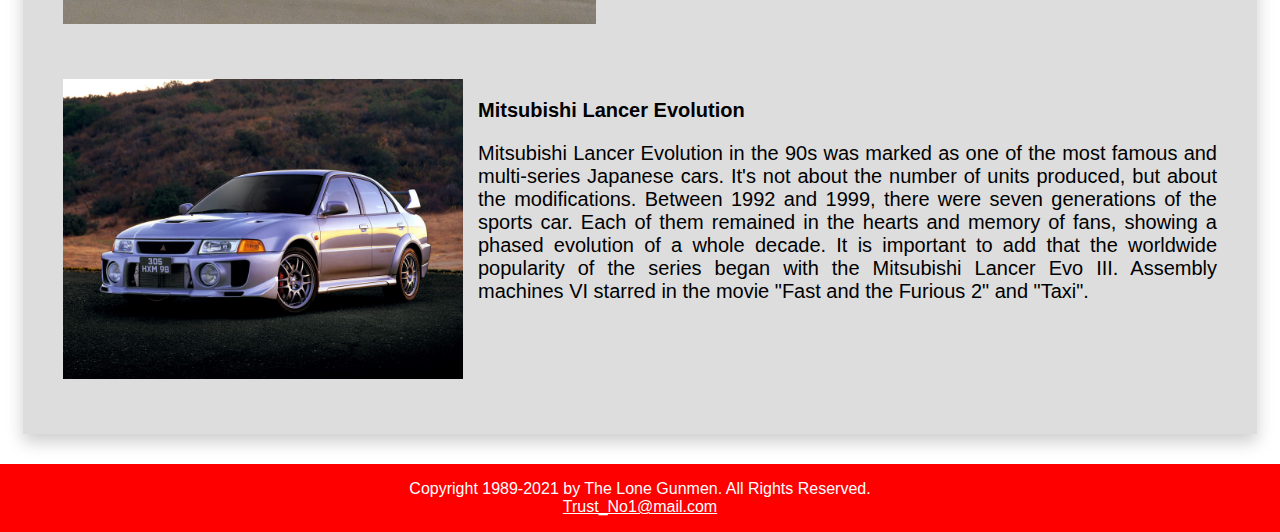
<file: pages/mitsubishi/cars.html>
<!DOCTYPE HTML>
<html lang="en">
	<head>
		<title>Mitsubishi Cult Cars</title>
		<meta charset="utf-8">
		<link rel="stylesheet" href="../../css/style.css">
	</head>
	<body>
		<!-- Header -->
		<header>
			<div class="nav_bar">
				<a class="main_btn" href="../../index.html">Home</a>
				<div class="dropdown">
					<button class="dropbtn">Honda</button>
					<div class="dropdown-content">
						<a href="../honda/history.html">Company history</a>
						<a href="../honda/cars.html">Cult cars</a>
					</div>
				</div>
				<div class="dropdown">
					<button class="dropbtn">Mazda</button>
					<div class="dropdown-content">
						<a href="../mazda/history.html">Company history</a>
						<a href="../mazda/cars.html">Cult cars</a>
					</div>
				</div>
				<div class="dropdown">
					<button class="dropbtn">Mitsubishi</button>
					<div class="dropdown-content">
						<a href="history.html">Company history</a>
						<a class="active" href="#">Cult cars</a>
					</div>
				</div>
				<div class="dropdown">
					<button class="dropbtn">Nissan</button>
					<div class="dropdown-content">
						<a href="../nissan/history.html">Company history</a>
						<a href="../nissan/cars.html">Cult cars</a>
					</div>
				</div>
				<div class="dropdown">
					<button class="dropbtn">Subaru</button>
					<div class="dropdown-content">
						<a href="../subaru/history.html">Company history</a>
						<a href="../subaru/cars.html">Cult cars</a>
					</div>
				</div>
				<div class="dropdown">
					<button class="dropbtn">Toyota</button>
					<div class="dropdown-content">
						<a href="../toyota/history.html">Company history</a>
						<a href="../toyota/cars.html">Cult cars</a>
					</div>
				</div>
				<a href="../tuning.html">JDM Tuning</a>
			</div> 
		</header>
		<!-- /Header -->
		
		<!-- Body -->
		<div class="body">
			<div class="bmain">
				<h2>MITSUBISHI Cult Cars</h2>
				<h5>Aleksandra Dubovets | Oct 31, 2021</h5>
				<div class="img">
					<img alt="3000gt" height="300" src="../../img/mitsubishi/3000gt.jpg">
				</div>
				<p><b>Mitsubishi 3000GT</b></p>
				<p>The Mitsubishi 3000GT car in the first generation was produced from 1990 to 1993, in the second from 1994 to 1996 and in the third from 1997 to 2000. The models of the early 90s were the most technologically advanced: electrically controlled shock absorbers, all four wheels could turn, automatic adjustment of the angle of attack of the spoiler. The latter option is still rare. Manufacturability had significant drawbacks - high price, increased weight, cars often broke down. To reduce the number of breakdowns in subsequent modifications, they abandoned some options, continuing to improve dynamics. The legendary car can be seen in Jackie Chan's films, including "Stormbreaker". It was also remembered by many for the popular "Turbo" inserts.</p>
			</div>
			<div class="bmain">
				<div class="img">
					<img alt="eclipse" height="300" src="../../img/mitsubishi/eclipse.jpg">
				</div>
				<p><b>Mitsubishi Eclipse</b></p>
				<p>The Mitsubishi Eclipse series was created for the American market in conjunction with Chrysler. The first and second generation of the sports coupe were produced between 1989-1994 and 1995-1999. Despite the joint production with the Americans, the car received a Japanese design. Among collectors and lovers of classic cars, the second generation of the Mitsubishi Eclipse GSX sports car is more appreciated. The cars were used for filming the films Fast and Furious 1 and Fast and Furious 2.</p>
			</div>
			<div class="bmain">
				<div class="img">
					<img alt="evo 6" height="300" src="../../img/mitsubishi/evo6.jpg">
				</div>
				<p><b>Mitsubishi Evo VI</b></p>
				<p>The Mitsubishi Evo VI series was produced between 1996 and 1997. This is a limited edition with legendary looks that are recognizable among sports cars around the world. A feature of the line is the increased reliability of the engine, equipped with titanium-aluminum turbines. The series includes several unique, limited-edition versions, one of which is named after Finnish driver Tommi Mäkinen. He has won four WRC racing championships while driving a Mitsubishi.</p>
			</div>
			<div class="bmain">	
				<div class="img">
					<img alt="gto" height="300" src="../../img/mitsubishi/gto.jpg">
				</div>
				<p><b>Mitsubishi GTO</b></p>
				<p>Mitsubishi GTO cars remain in history as one of the revolutionaries of the serial automotive industry. They were produced in the period from 1990 to 2000. Thanks to these cars, a combination of an all-wheel drive and an engine with two turbines was launched into mass production. In the updates since 1993, hidden headlights have been abandoned.</p>
			</div>
			<div class="bmain">	
				<div class="img">
					<img alt="evo 6" height="300" src="../../img/mitsubishi/evo6(2).jpeg">
				</div>
				<p><b>Mitsubishi Lancer Evolution</b></p>
				<p>Mitsubishi Lancer Evolution in the 90s was marked as one of the most famous and multi-series Japanese cars. It's not about the number of units produced, but about the modifications. Between 1992 and 1999, there were seven generations of the sports car. Each of them remained in the hearts and memory of fans, showing a phased evolution of a whole decade. It is important to add that the worldwide popularity of the series began with the Mitsubishi Lancer Evo III. Assembly machines VI starred in the movie "Fast and the Furious 2" and "Taxi".</p>
			</div>
		</div>
		<!-- /Body -->
		
		<!-- Footer -->
		<footer>
			<div class="footer">
				<p>Copyright 1989-2021 by The Lone Gunmen. All Rights Reserved.<br>
				<a href="mailto:zadorozhniy123@icloud.com">Trust_No1@mail.com</a></p>
			</div>
		</footer>
		<!-- /Footer -->
	</body>
</html>
</file>
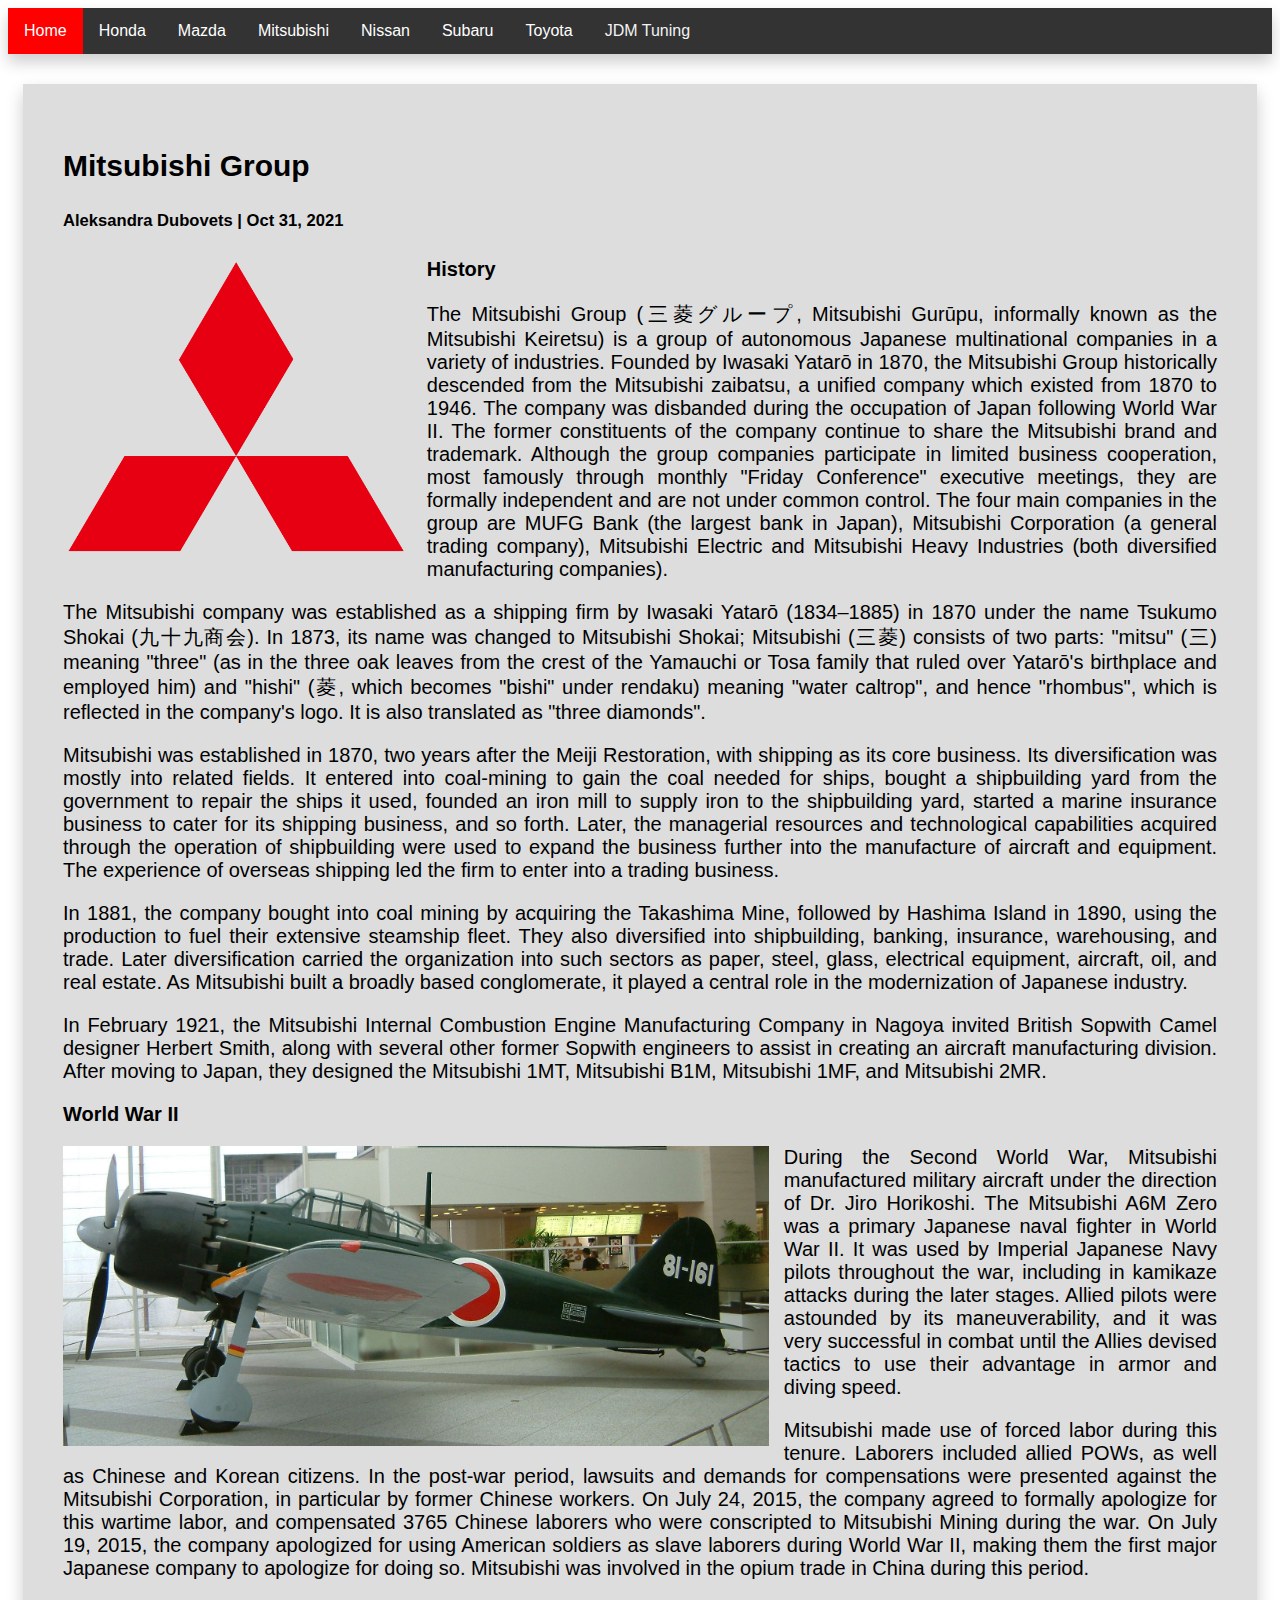
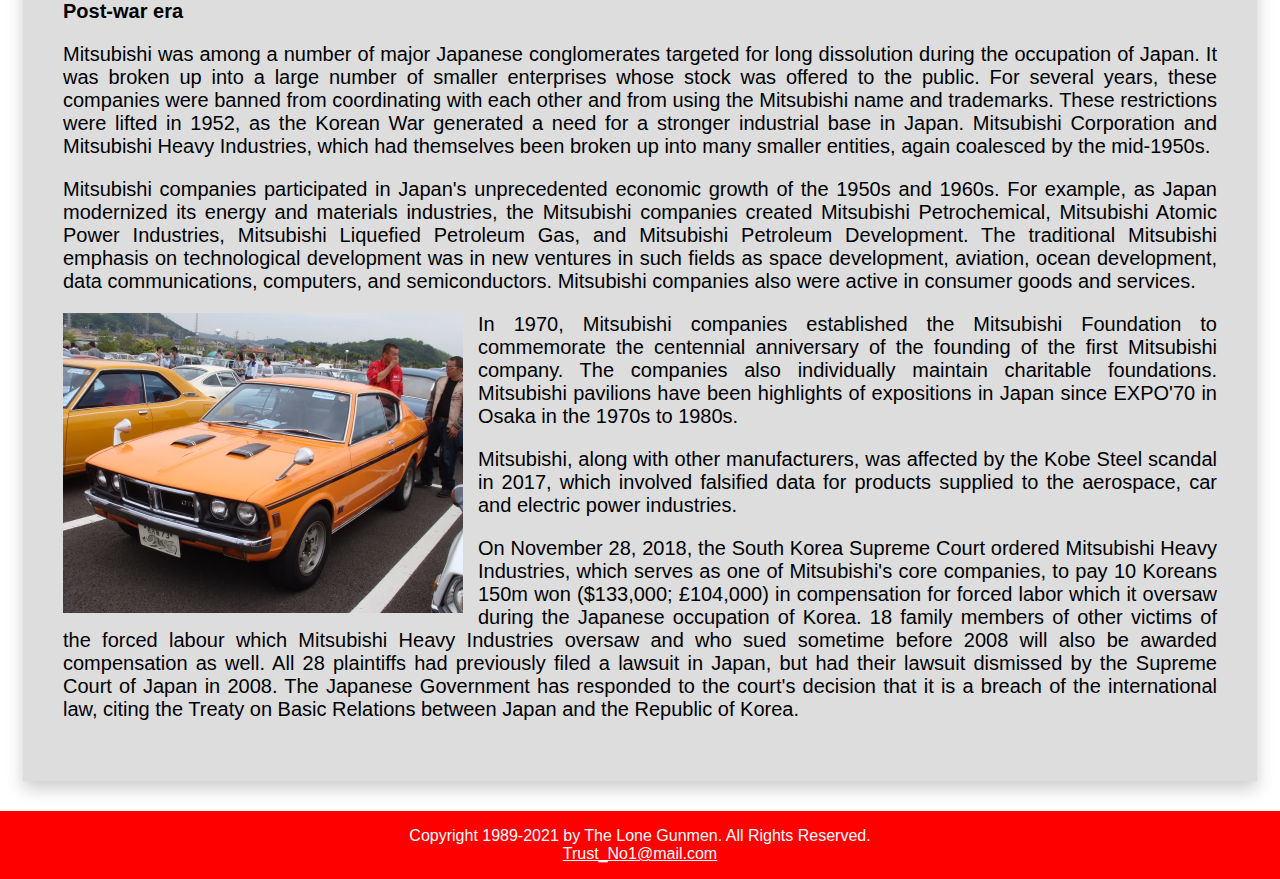
<file: pages/mitsubishi/history.html>
<!DOCTYPE HTML>
<html lang="en">
	<head>
		<title>Mitsubishi Group</title>
		<meta charset="utf-8">
		<link rel="stylesheet" href="../../css/style.css">
	</head>
	<body>
		<!-- Header -->
		<header>
			<div class="nav_bar">
				<a class="main_btn" href="../../index.html">Home</a>
				<div class="dropdown">
					<button class="dropbtn">Honda</button>
					<div class="dropdown-content">
						<a href="../honda/history.html">Company history</a>
						<a href="../honda/cars.html">Cult cars</a>
					</div>
				</div>
				<div class="dropdown">
					<button class="dropbtn">Mazda</button>
					<div class="dropdown-content">
						<a href="../mazda/history.html">Company history</a>
						<a href="../mazda/cars.html">Cult cars</a>
					</div>
				</div>
				<div class="dropdown">
					<button class="dropbtn">Mitsubishi</button>
					<div class="dropdown-content">
						<a class="active" href="#">Company history</a>
						<a href="cars.html">Cult cars</a>
					</div>
				</div>
				<div class="dropdown">
					<button class="dropbtn">Nissan</button>
					<div class="dropdown-content">
						<a href="../nissan/history.html">Company history</a>
						<a href="../nissan/cars.html">Cult cars</a>
					</div>
				</div>
				<div class="dropdown">
					<button class="dropbtn">Subaru</button>
					<div class="dropdown-content">
						<a href="../subaru/history.html">Company history</a>
						<a href="../subaru/cars.html">Cult cars</a>
					</div>
				</div>
				<div class="dropdown">
					<button class="dropbtn">Toyota</button>
					<div class="dropdown-content">
						<a href="../toyota/history.html">Company history</a>
						<a href="../toyota/cars.html">Cult cars</a>
					</div>
				</div>
				<a href="../tuning.html">JDM Tuning</a>
			</div> 
		</header>
		<!-- /Header -->
		
		<!-- Body -->
		<div class="body">
			<div class="bmain">
				<h2>Mitsubishi Group</h2>
				<h5>Aleksandra Dubovets | Oct 31, 2021</h5>
				<div class="img">
					<img alt="mitsubishi logo" height="300" src="../../img/mitsubishi/mitsubishi_logo.png">
				</div>
				<p><b>History</b></p>
				<p>The Mitsubishi Group (三菱グループ, Mitsubishi Gurūpu, informally known as the Mitsubishi Keiretsu) is a group of autonomous Japanese multinational companies in a variety of industries. Founded by Iwasaki Yatarō in 1870, the Mitsubishi Group historically descended from the Mitsubishi zaibatsu, a unified company which existed from 1870 to 1946. The company was disbanded during the occupation of Japan following World War II. The former constituents of the company continue to share the Mitsubishi brand and trademark. Although the group companies participate in limited business cooperation, most famously through monthly "Friday Conference" executive meetings, they are formally independent and are not under common control. The four main companies in the group are MUFG Bank (the largest bank in Japan), Mitsubishi Corporation (a general trading company), Mitsubishi Electric and Mitsubishi Heavy Industries (both diversified manufacturing companies).</p>
				<p>The Mitsubishi company was established as a shipping firm by Iwasaki Yatarō (1834–1885) in 1870 under the name Tsukumo Shokai (九十九商会). In 1873, its name was changed to Mitsubishi Shokai; Mitsubishi (三菱) consists of two parts: "mitsu" (三) meaning "three" (as in the three oak leaves from the crest of the Yamauchi or Tosa family that ruled over Yatarō's birthplace and employed him) and "hishi" (菱, which becomes "bishi" under rendaku) meaning "water caltrop", and hence "rhombus", which is reflected in the company's logo. It is also translated as "three diamonds".</p>
				<p>Mitsubishi was established in 1870, two years after the Meiji Restoration, with shipping as its core business. Its diversification was mostly into related fields. It entered into coal-mining to gain the coal needed for ships, bought a shipbuilding yard from the government to repair the ships it used, founded an iron mill to supply iron to the shipbuilding yard, started a marine insurance business to cater for its shipping business, and so forth. Later, the managerial resources and technological capabilities acquired through the operation of shipbuilding were used to expand the business further into the manufacture of aircraft and equipment. The experience of overseas shipping led the firm to enter into a trading business.</p>
				<p>In 1881, the company bought into coal mining by acquiring the Takashima Mine, followed by Hashima Island in 1890, using the production to fuel their extensive steamship fleet. They also diversified into shipbuilding, banking, insurance, warehousing, and trade. Later diversification carried the organization into such sectors as paper, steel, glass, electrical equipment, aircraft, oil, and real estate. As Mitsubishi built a broadly based conglomerate, it played a central role in the modernization of Japanese industry.</p>
				<p>In February 1921, the Mitsubishi Internal Combustion Engine Manufacturing Company in Nagoya invited British Sopwith Camel designer Herbert Smith, along with several other former Sopwith engineers to assist in creating an aircraft manufacturing division. After moving to Japan, they designed the Mitsubishi 1MT, Mitsubishi B1M, Mitsubishi 1MF, and Mitsubishi 2MR.</p>
				<p><b>World War II</b></p>
				<div class="img">
					<img alt="a6m" height="300" src="../../img/mitsubishi/a6m.jpg">
				</div>
				<p>During the Second World War, Mitsubishi manufactured military aircraft under the direction of Dr. Jiro Horikoshi. The Mitsubishi A6M Zero was a primary Japanese naval fighter in World War II. It was used by Imperial Japanese Navy pilots throughout the war, including in kamikaze attacks during the later stages. Allied pilots were astounded by its maneuverability, and it was very successful in combat until the Allies devised tactics to use their advantage in armor and diving speed.</p>
				<p>Mitsubishi made use of forced labor during this tenure. Laborers included allied POWs, as well as Chinese and Korean citizens. In the post-war period, lawsuits and demands for compensations were presented against the Mitsubishi Corporation, in particular by former Chinese workers. On July 24, 2015, the company agreed to formally apologize for this wartime labor, and compensated 3765 Chinese laborers who were conscripted to Mitsubishi Mining during the war. On July 19, 2015, the company apologized for using American soldiers as slave laborers during World War II, making them the first major Japanese company to apologize for doing so. Mitsubishi was involved in the opium trade in China during this period.</p>
				<p><b>Post-war era</b></p>
				<p>Mitsubishi was among a number of major Japanese conglomerates targeted for long dissolution during the occupation of Japan. It was broken up into a large number of smaller enterprises whose stock was offered to the public. For several years, these companies were banned from coordinating with each other and from using the Mitsubishi name and trademarks. These restrictions were lifted in 1952, as the Korean War generated a need for a stronger industrial base in Japan. Mitsubishi Corporation and Mitsubishi Heavy Industries, which had themselves been broken up into many smaller entities, again coalesced by the mid-1950s.</p>
				<p>Mitsubishi companies participated in Japan's unprecedented economic growth of the 1950s and 1960s. For example, as Japan modernized its energy and materials industries, the Mitsubishi companies created Mitsubishi Petrochemical, Mitsubishi Atomic Power Industries, Mitsubishi Liquefied Petroleum Gas, and Mitsubishi Petroleum Development. The traditional Mitsubishi emphasis on technological development was in new ventures in such fields as space development, aviation, ocean development, data communications, computers, and semiconductors. Mitsubishi companies also were active in consumer goods and services.</p>
				<div class="img">
					<img alt="colt galant gto" height="300" src="../../img/mitsubishi/colt_galant_gto.jpg">
				</div>
				<p>In 1970, Mitsubishi companies established the Mitsubishi Foundation to commemorate the centennial anniversary of the founding of the first Mitsubishi company. The companies also individually maintain charitable foundations. Mitsubishi pavilions have been highlights of expositions in Japan since EXPO'70 in Osaka in the 1970s to 1980s.</p>
				<p>Mitsubishi, along with other manufacturers, was affected by the Kobe Steel scandal in 2017, which involved falsified data for products supplied to the aerospace, car and electric power industries.</p>
				<p>On November 28, 2018, the South Korea Supreme Court ordered Mitsubishi Heavy Industries, which serves as one of Mitsubishi's core companies, to pay 10 Koreans 150m won ($133,000; £104,000) in compensation for forced labor which it oversaw during the Japanese occupation of Korea. 18 family members of other victims of the forced labour which Mitsubishi Heavy Industries oversaw and who sued sometime before 2008 will also be awarded compensation as well. All 28 plaintiffs had previously filed a lawsuit in Japan, but had their lawsuit dismissed by the Supreme Court of Japan in 2008. The Japanese Government has responded to the court's decision that it is a breach of the international law, citing the Treaty on Basic Relations between Japan and the Republic of Korea.</p>
			</div>
		</div>
		<!-- /Body -->
		
		<!-- Footer -->
		<footer>
			<div class="footer">
				<p>Copyright 1989-2021 by The Lone Gunmen. All Rights Reserved.<br>
				<a href="mailto:zadorozhniy123@icloud.com">Trust_No1@mail.com</a></p>
			</div>
		</footer>
		<!-- /Footer -->
	</body>
</html>
</file>
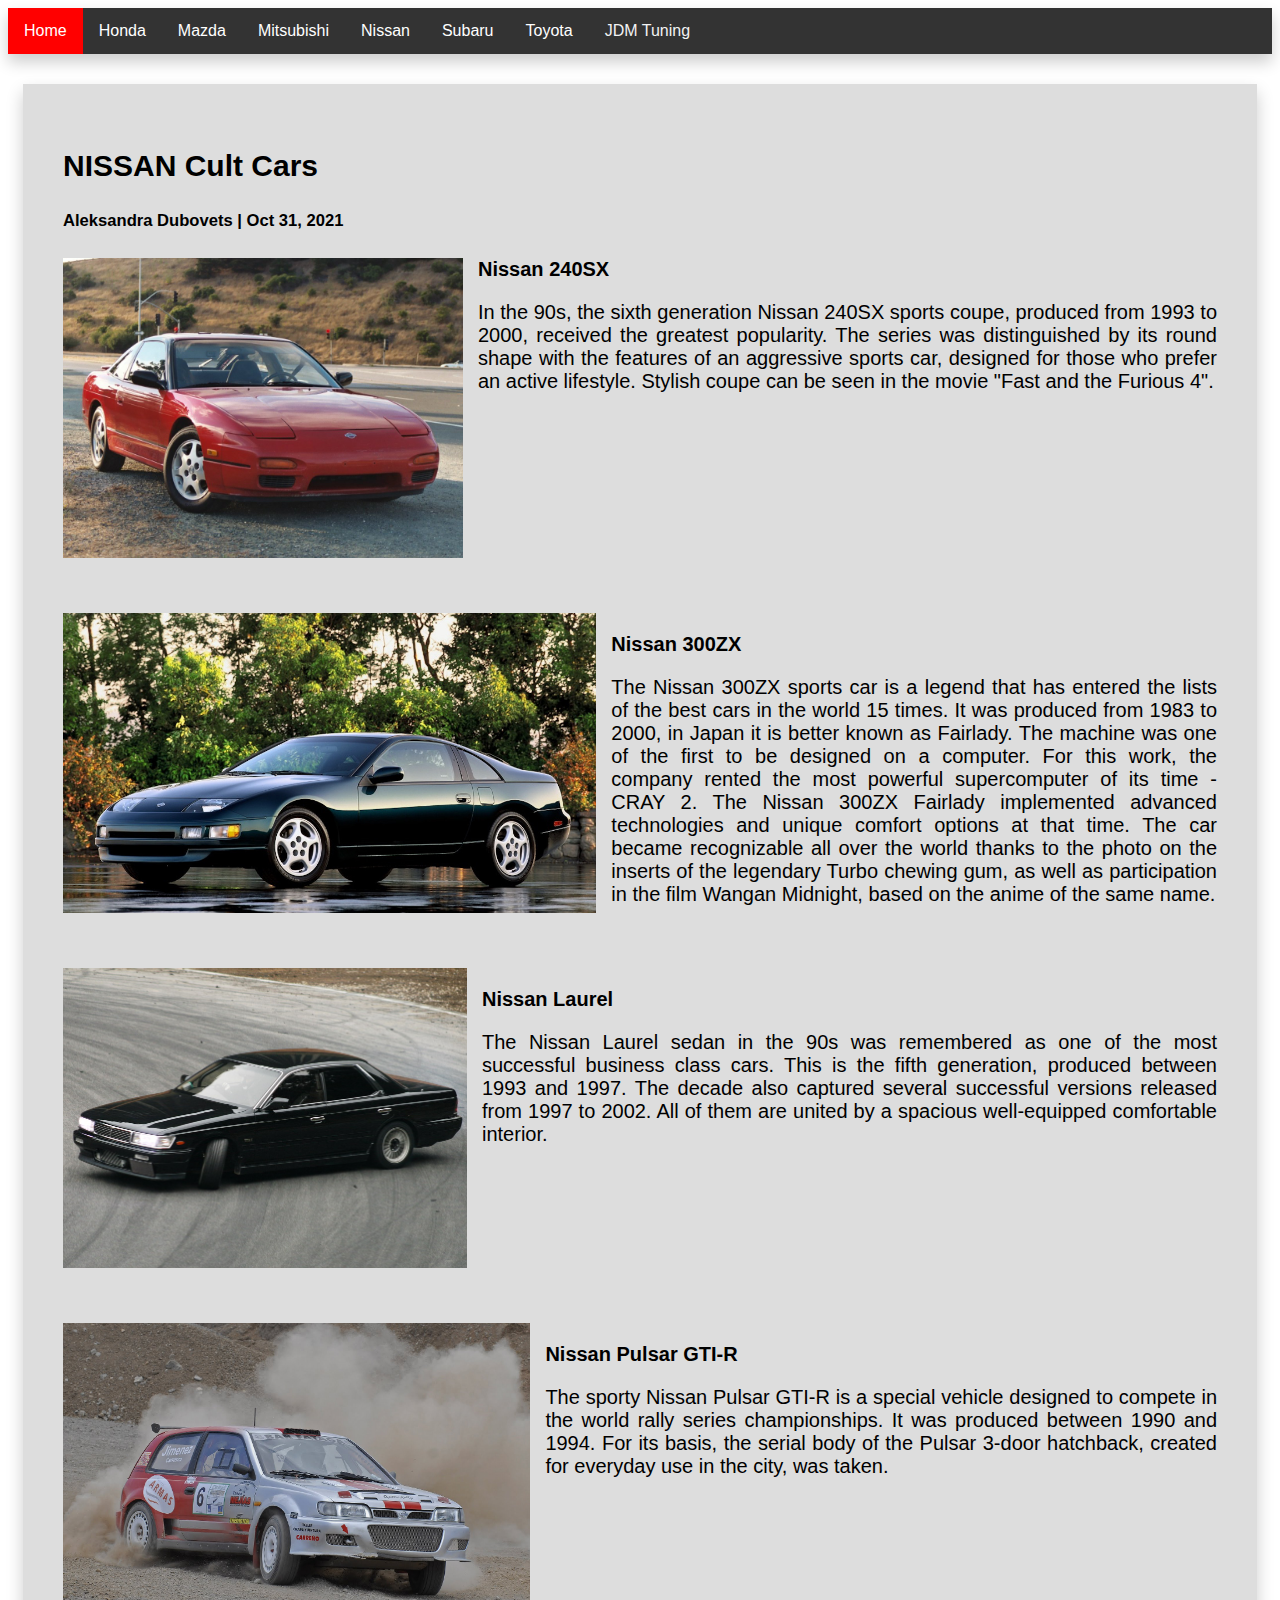
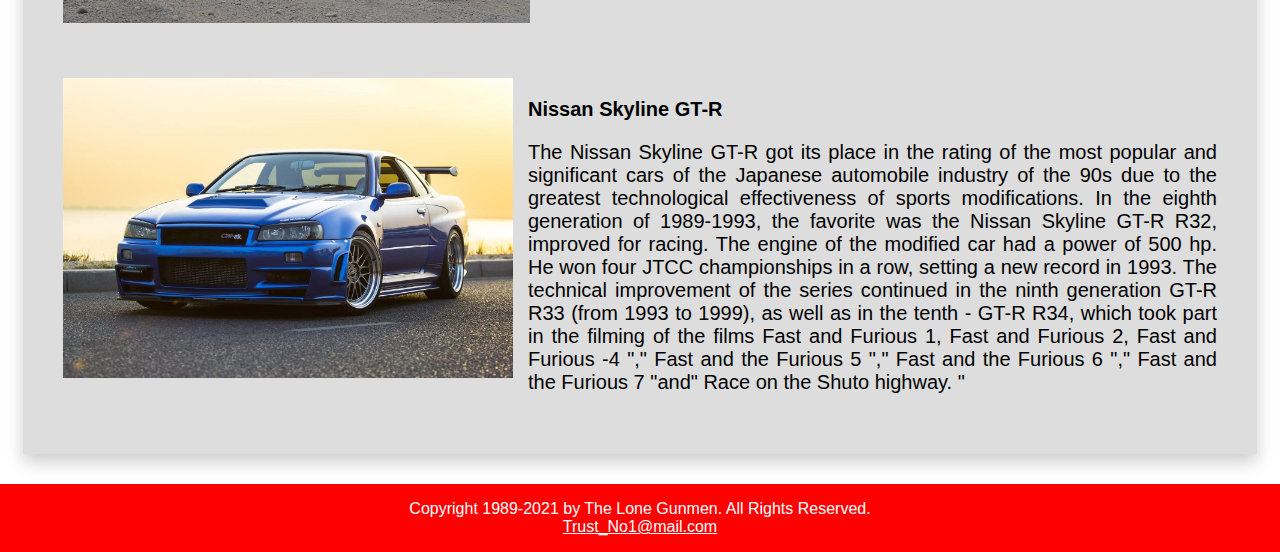
<file: pages/nissan/cars.html>
<!DOCTYPE HTML>
<html lang="en">
	<head>
		<title>Nissan Cult Cars</title>
		<meta charset="utf-8">
		<link rel="stylesheet" href="../../css/style.css">
	</head>
	<body>
		<!-- Header -->
		<header>
			<div class="nav_bar">
				<a class="main_btn" href="../../index.html">Home</a>
				<div class="dropdown">
					<button class="dropbtn">Honda</button>
					<div class="dropdown-content">
						<a href="../honda/history.html">Company history</a>
						<a href="../honda/cars.html">Cult cars</a>
					</div>
				</div>
				<div class="dropdown">
					<button class="dropbtn">Mazda</button>
					<div class="dropdown-content">
						<a href="../mazda/history.html">Company history</a>
						<a href="../mazda/cars.html">Cult cars</a>
					</div>
				</div>
				<div class="dropdown">
					<button class="dropbtn">Mitsubishi</button>
					<div class="dropdown-content">
						<a href="../mitsubishi/history.html">Company history</a>
						<a href="../mitsubishi/cars.html">Cult cars</a>
					</div>
				</div>
				<div class="dropdown">
					<button class="dropbtn">Nissan</button>
					<div class="dropdown-content">
						<a href="history.html">Company history</a>
						<a class="active" href="#">Cult cars</a>
					</div>
				</div>
				<div class="dropdown">
					<button class="dropbtn">Subaru</button>
					<div class="dropdown-content">
						<a href="../subaru/history.html">Company history</a>
						<a href="../subaru/cars.html">Cult cars</a>
					</div>
				</div>
				<div class="dropdown">
					<button class="dropbtn">Toyota</button>
					<div class="dropdown-content">
						<a href="../toyota/history.html">Company history</a>
						<a href="../toyota/cars.html">Cult cars</a>
					</div>
				</div>
				<a href="../tuning.html">JDM Tuning</a>
			</div> 
		</header>
		<!-- /Header -->
		
		<!-- Body -->
		<div class="body">
			<div class="bmain">
				<h2>NISSAN Cult Cars</h2>
				<h5>Aleksandra Dubovets | Oct 31, 2021</h5>
				<div class="img">
					<img alt="240sx" height="300" src="../../img/nissan/240sx.jpg">
				</div>
				<p><b>Nissan 240SX</b></p>
				<p>In the 90s, the sixth generation Nissan 240SX sports coupe, produced from 1993 to 2000, received the greatest popularity. The series was distinguished by its round shape with the features of an aggressive sports car, designed for those who prefer an active lifestyle. Stylish coupe can be seen in the movie "Fast and the Furious 4".</p>
			</div>
			<div class="bmain">
				<div class="img">
					<img alt="300zx" height="300" src="../../img/nissan/300zx.jpg">
				</div>
				<p><b>Nissan 300ZX</b></p>
				<p>The Nissan 300ZX sports car is a legend that has entered the lists of the best cars in the world 15 times. It was produced from 1983 to 2000, in Japan it is better known as Fairlady. The machine was one of the first to be designed on a computer. For this work, the company rented the most powerful supercomputer of its time - CRAY 2. The Nissan 300ZX Fairlady implemented advanced technologies and unique comfort options at that time. The car became recognizable all over the world thanks to the photo on the inserts of the legendary Turbo chewing gum, as well as participation in the film Wangan Midnight, based on the anime of the same name.</p>
			</div>
			<div class="bmain">
				<div class="img">
					<img alt="laurel" height="300" src="../../img/nissan/laurel.jpg">
				</div>
				<p><b>Nissan Laurel</b></p>
				<p>The Nissan Laurel sedan in the 90s was remembered as one of the most successful business class cars. This is the fifth generation, produced between 1993 and 1997. The decade also captured several successful versions released from 1997 to 2002. All of them are united by a spacious well-equipped comfortable interior.</p>
			</div>
			<div class="bmain">	
				<div class="img">
					<img alt="pulsar gti-r" height="300" src="../../img/nissan/pulsar_gti-r.JPG">
				</div>
				<p><b>Nissan Pulsar GTI-R</b></p>
				<p>The sporty Nissan Pulsar GTI-R is a special vehicle designed to compete in the world rally series championships. It was produced between 1990 and 1994. For its basis, the serial body of the Pulsar 3-door hatchback, created for everyday use in the city, was taken.</p>
			</div>
			<div class="bmain">	
				<div class="img">
					<img alt="skyline r34" height="300" src="../../img/nissan/skyline_r34.jpg">
				</div>
				<p><b>Nissan Skyline GT-R</b></p>
				<p>The Nissan Skyline GT-R got its place in the rating of the most popular and significant cars of the Japanese automobile industry of the 90s due to the greatest technological effectiveness of sports modifications. In the eighth generation of 1989-1993, the favorite was the Nissan Skyline GT-R R32, improved for racing. The engine of the modified car had a power of 500 hp. He won four JTCC championships in a row, setting a new record in 1993. The technical improvement of the series continued in the ninth generation GT-R R33 (from 1993 to 1999), as well as in the tenth - GT-R R34, which took part in the filming of the films Fast and Furious 1, Fast and Furious 2, Fast and Furious -4 "," Fast and the Furious 5 "," Fast and the Furious 6 "," Fast and the Furious 7 "and" Race on the Shuto highway. "</p>
			</div>
		</div>
		<!-- /Body -->
		
		<!-- Footer -->
		<footer>
			<div class="footer">
				<p>Copyright 1989-2021 by The Lone Gunmen. All Rights Reserved.<br>
				<a href="mailto:zadorozhniy123@icloud.com">Trust_No1@mail.com</a></p>
			</div>
		</footer>
		<!-- /Footer -->
	</body>
</html>
</file>
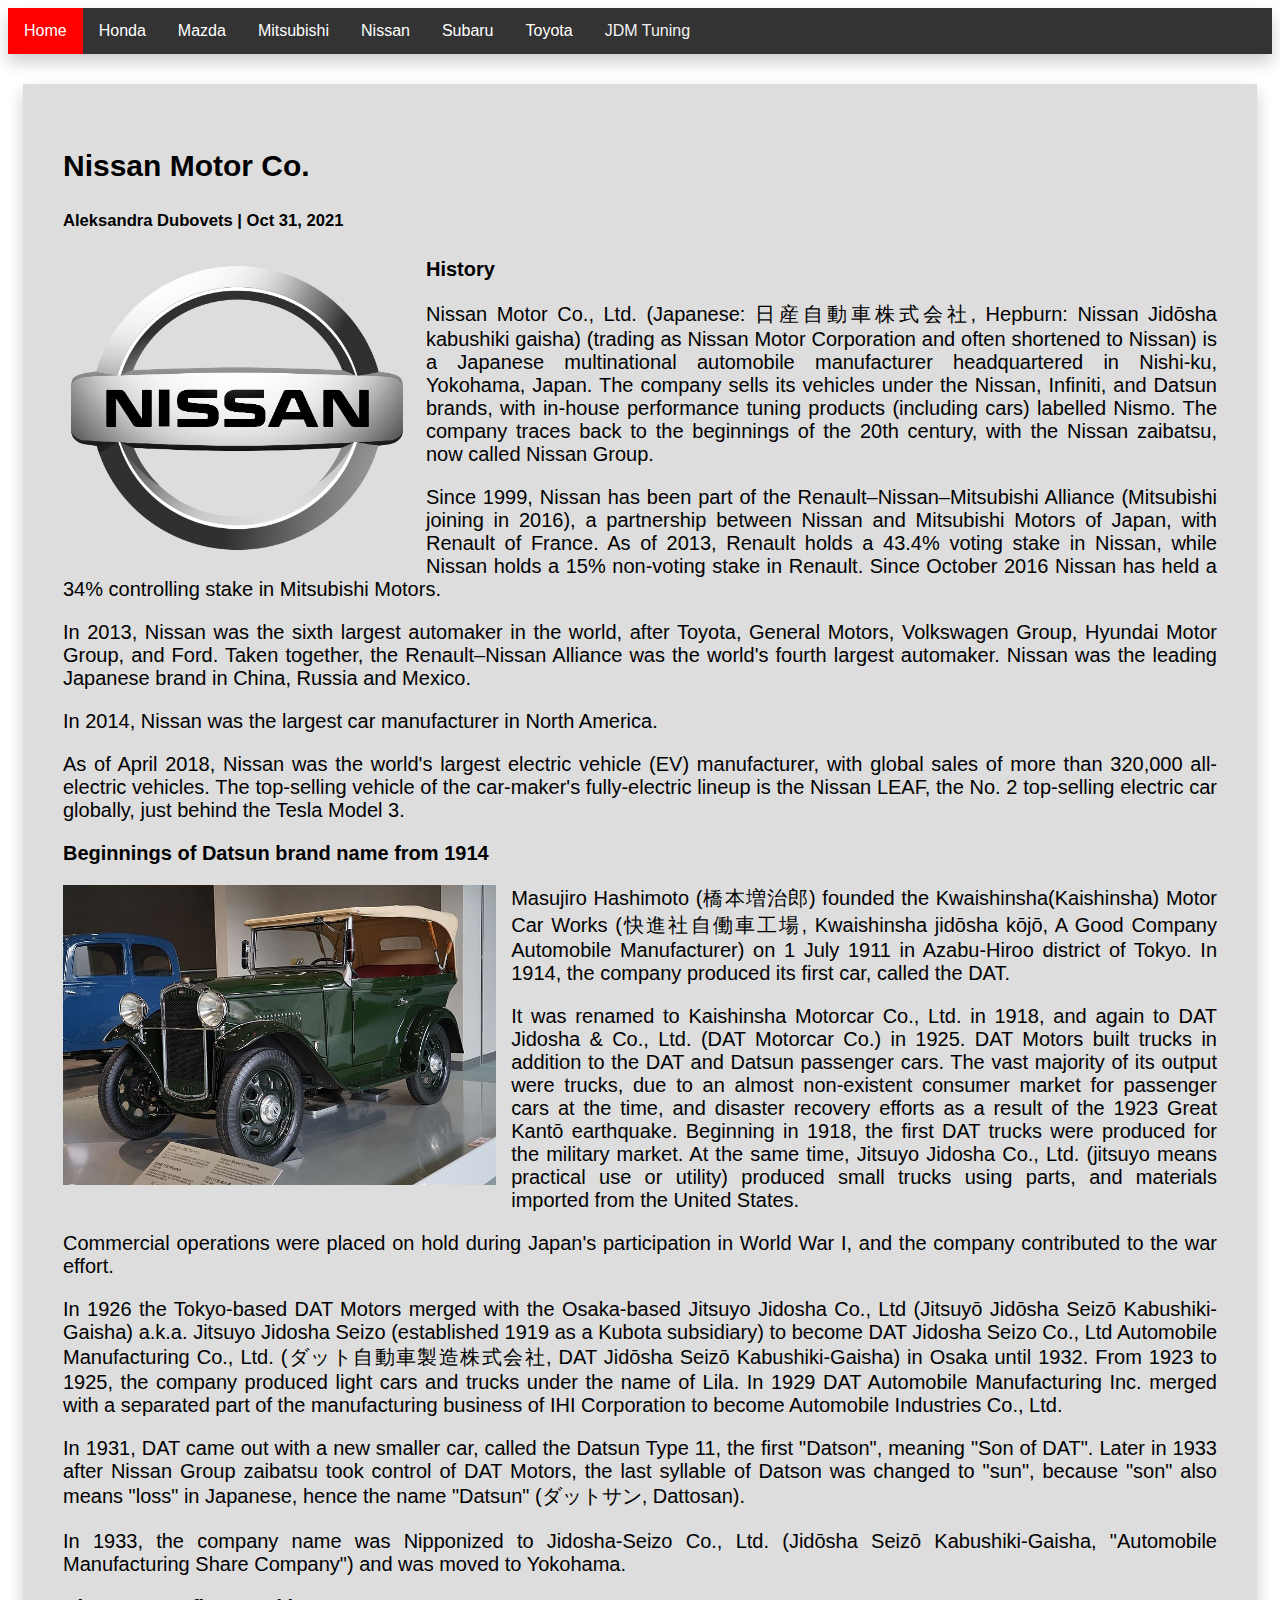
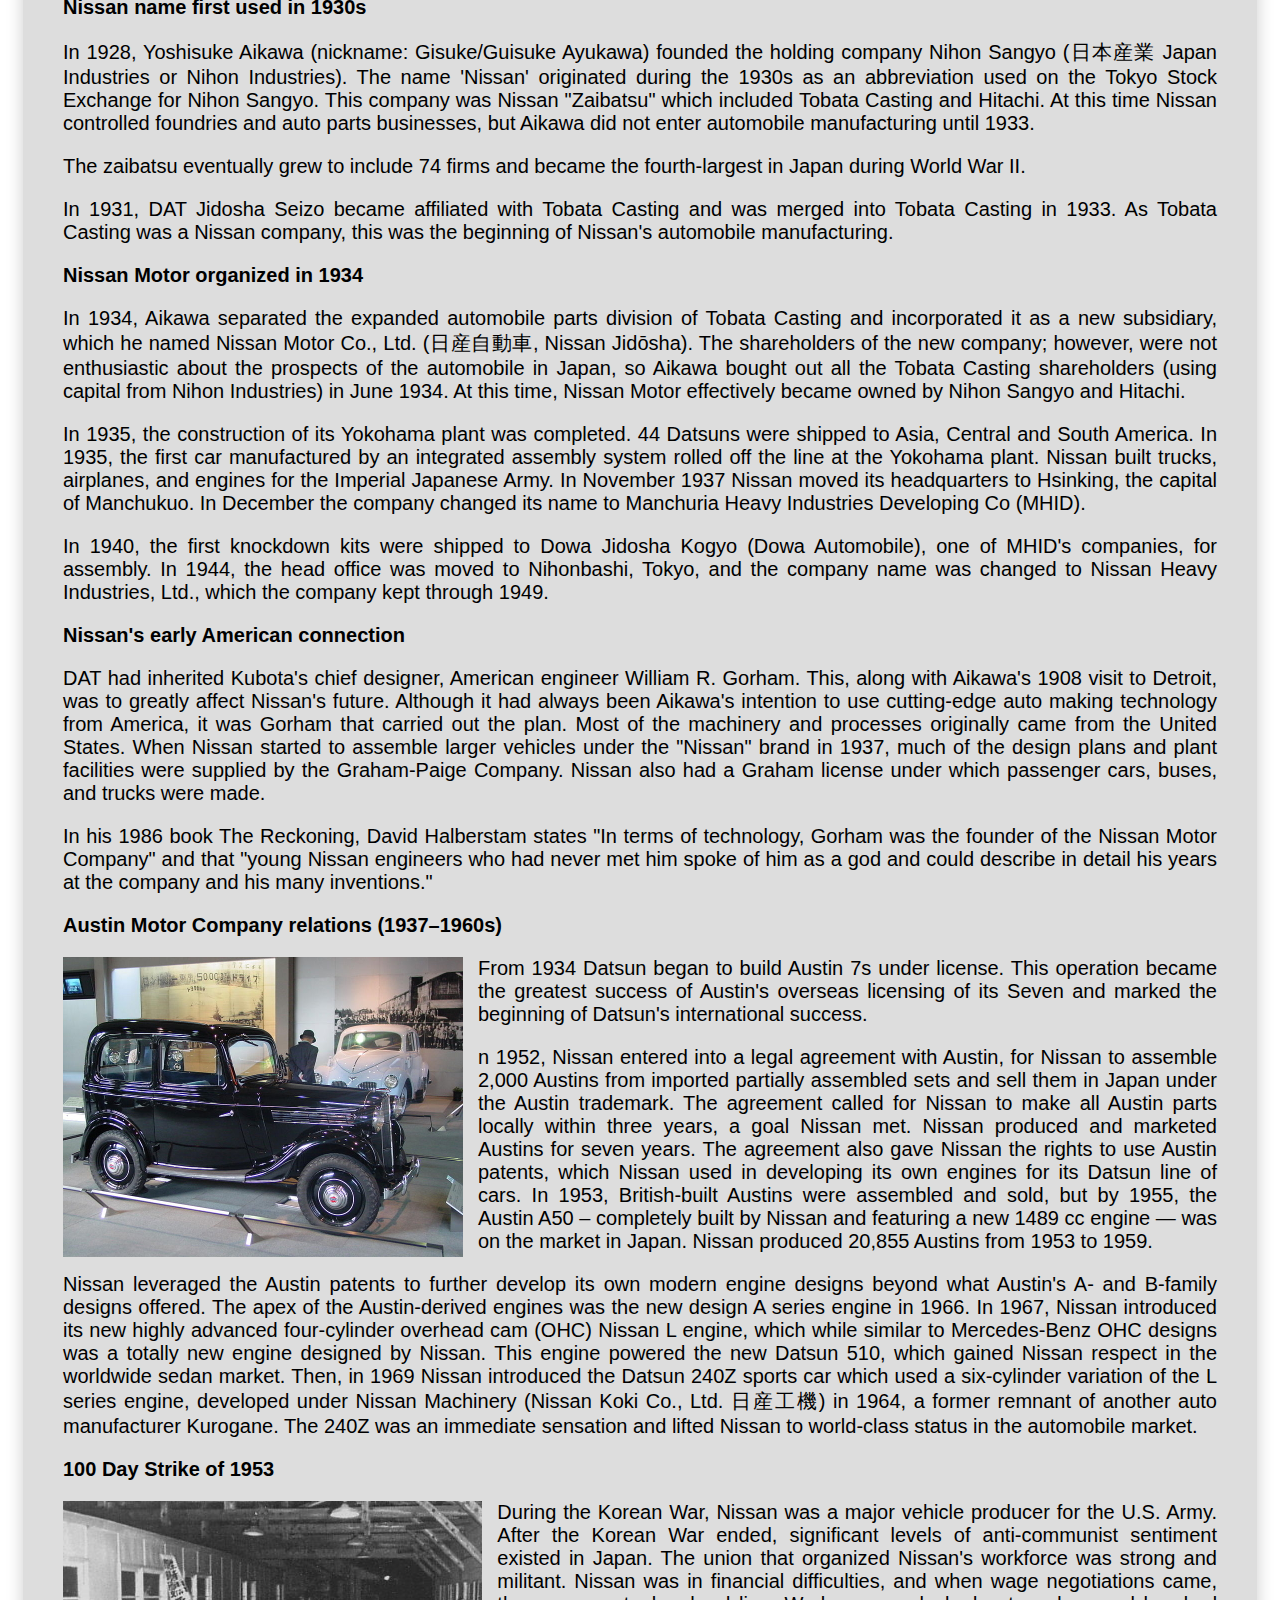
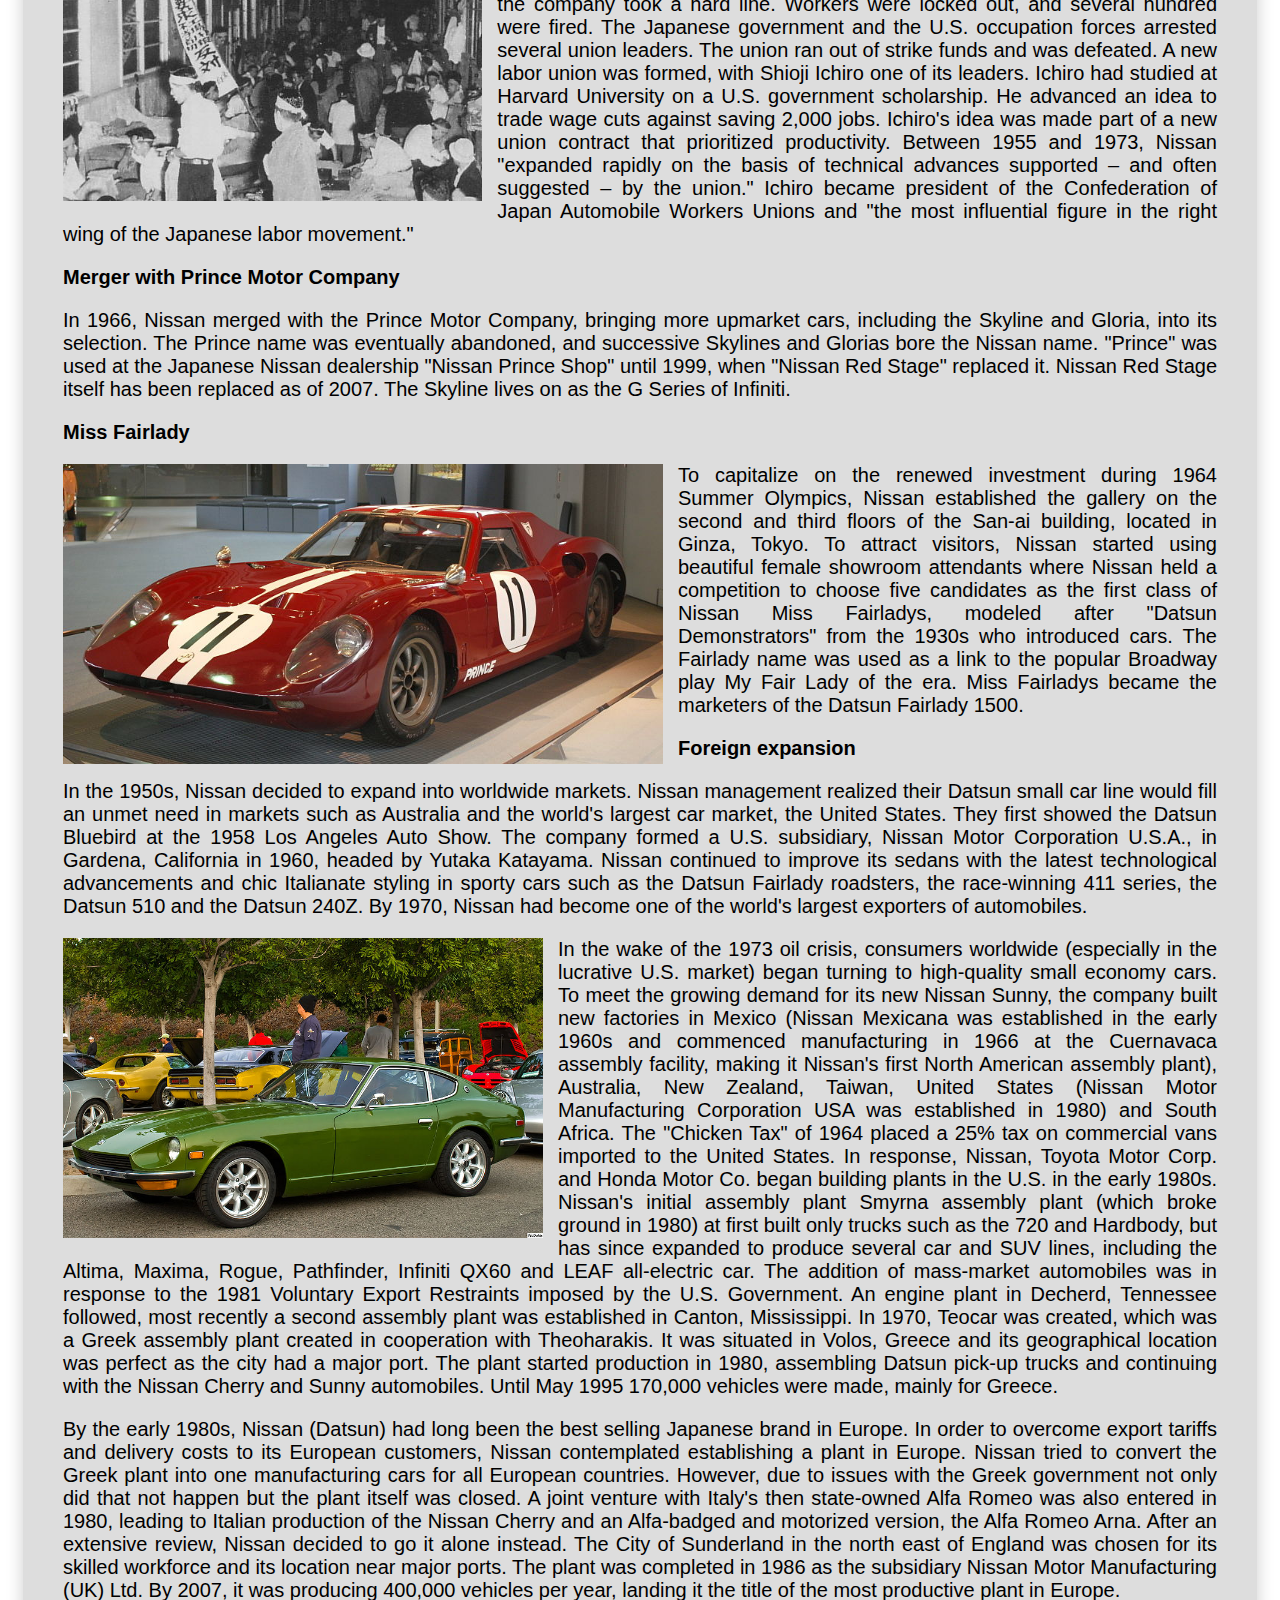
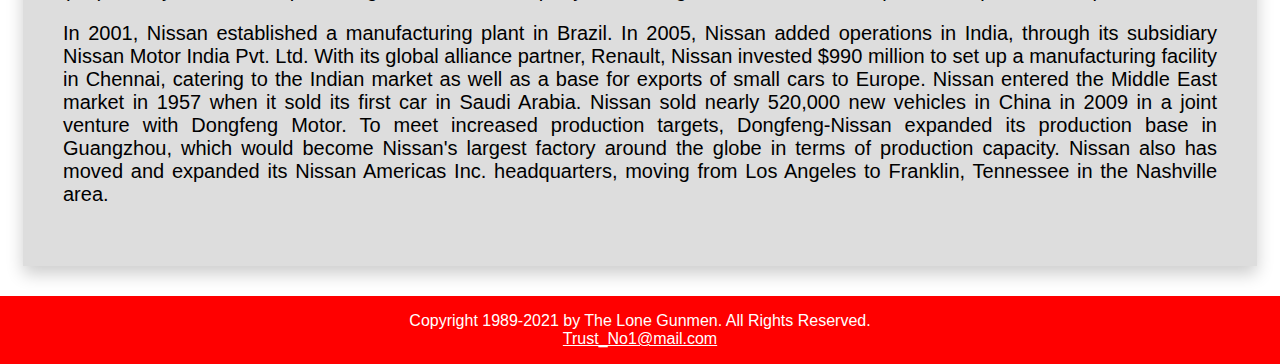
<file: pages/nissan/history.html>
<!DOCTYPE HTML>
<html lang="en">
	<head>
		<title>Nissan Motor Co.</title>
		<meta charset="utf-8">
		<link rel="stylesheet" href="../../css/style.css">
	</head>
	<body>
		<!-- Header -->
		<header>
			<div class="nav_bar">
				<a class="main_btn" href="../../index.html">Home</a>
				<div class="dropdown">
					<button class="dropbtn">Honda</button>
					<div class="dropdown-content">
						<a href="../honda/history.html">Company history</a>
						<a href="../honda/cars.html">Cult cars</a>
					</div>
				</div>
				<div class="dropdown">
					<button class="dropbtn">Mazda</button>
					<div class="dropdown-content">
						<a href="../mazda/history.html">Company history</a>
						<a href="../mazda/cars.html">Cult cars</a>
					</div>
				</div>
				<div class="dropdown">
					<button class="dropbtn">Mitsubishi</button>
					<div class="dropdown-content">
						<a href="../mitsubishi/history.html">Company history</a>
						<a href="../mitsubishi/cars.html">Cult cars</a>
					</div>
				</div>
				<div class="dropdown">
					<button class="dropbtn">Nissan</button>
					<div class="dropdown-content">
						<a class="active" href="#">Company history</a>
						<a href="cars.html">Cult cars</a>
					</div>
				</div>
				<div class="dropdown">
					<button class="dropbtn">Subaru</button>
					<div class="dropdown-content">
						<a href="../subaru/history.html">Company history</a>
						<a href="../subaru/cars.html">Cult cars</a>
					</div>
				</div>
				<div class="dropdown">
					<button class="dropbtn">Toyota</button>
					<div class="dropdown-content">
						<a href="../toyota/history.html">Company history</a>
						<a href="../toyota/cars.html">Cult cars</a>
					</div>
				</div>
				<a href="../tuning.html">JDM Tuning</a>
			</div> 
		</header>
		<!-- /Header -->
		
		<!-- Body -->
		<div class="body">
			<div class="bmain">
				<h2>Nissan Motor Co.</h2>
				<h5>Aleksandra Dubovets | Oct 31, 2021</h5>
				<div class="img">
					<img alt="nissan logo" height="300" src="../../img/nissan/nissan_logo.png">
				</div>
				<p><b>History</b></p>
				<p>Nissan Motor Co., Ltd. (Japanese: 日産自動車株式会社, Hepburn: Nissan Jidōsha kabushiki gaisha) (trading as Nissan Motor Corporation and often shortened to Nissan) is a Japanese multinational automobile manufacturer headquartered in Nishi-ku, Yokohama, Japan. The company sells its vehicles under the Nissan, Infiniti, and Datsun brands, with in-house performance tuning products (including cars) labelled Nismo. The company traces back to the beginnings of the 20th century, with the Nissan zaibatsu, now called Nissan Group.</p>
				<p>Since 1999, Nissan has been part of the Renault–Nissan–Mitsubishi Alliance (Mitsubishi joining in 2016), a partnership between Nissan and Mitsubishi Motors of Japan, with Renault of France. As of 2013, Renault holds a 43.4% voting stake in Nissan, while Nissan holds a 15% non-voting stake in Renault. Since October 2016 Nissan has held a 34% controlling stake in Mitsubishi Motors.</p>
				<p>In 2013, Nissan was the sixth largest automaker in the world, after Toyota, General Motors, Volkswagen Group, Hyundai Motor Group, and Ford. Taken together, the Renault–Nissan Alliance was the world's fourth largest automaker. Nissan was the leading Japanese brand in China, Russia and Mexico.</p>
				<p>In 2014, Nissan was the largest car manufacturer in North America.</p>
				<p>As of April 2018, Nissan was the world's largest electric vehicle (EV) manufacturer, with global sales of more than 320,000 all-electric vehicles. The top-selling vehicle of the car-maker's fully-electric lineup is the Nissan LEAF, the No. 2 top-selling electric car globally, just behind the Tesla Model 3.</p>
				<p><b>Beginnings of Datsun brand name from 1914</b></p>
				<div class="img">
					<img alt="datsun 11" height="300" src="../../img/nissan/datsun_11.JPG">
				</div>
				<p>Masujiro Hashimoto (橋本増治郎) founded the Kwaishinsha(Kaishinsha) Motor Car Works (快進社自働車工場, Kwaishinsha jidōsha kōjō, A Good Company Automobile Manufacturer) on 1 July 1911 in Azabu-Hiroo district of Tokyo. In 1914, the company produced its first car, called the DAT.</p>
				<p>It was renamed to Kaishinsha Motorcar Co., Ltd. in 1918, and again to DAT Jidosha & Co., Ltd. (DAT Motorcar Co.) in 1925. DAT Motors built trucks in addition to the DAT and Datsun passenger cars. The vast majority of its output were trucks, due to an almost non-existent consumer market for passenger cars at the time, and disaster recovery efforts as a result of the 1923 Great Kantō earthquake. Beginning in 1918, the first DAT trucks were produced for the military market. At the same time, Jitsuyo Jidosha Co., Ltd. (jitsuyo means practical use or utility) produced small trucks using parts, and materials imported from the United States.</p>
				<p>Commercial operations were placed on hold during Japan's participation in World War I, and the company contributed to the war effort. </p>
				<p>In 1926 the Tokyo-based DAT Motors merged with the Osaka-based Jitsuyo Jidosha Co., Ltd (Jitsuyō Jidōsha Seizō Kabushiki-Gaisha) a.k.a. Jitsuyo Jidosha Seizo (established 1919 as a Kubota subsidiary) to become DAT Jidosha Seizo Co., Ltd Automobile Manufacturing Co., Ltd. (ダット自動車製造株式会社, DAT Jidōsha Seizō Kabushiki-Gaisha) in Osaka until 1932. From 1923 to 1925, the company produced light cars and trucks under the name of Lila. In 1929 DAT Automobile Manufacturing Inc. merged with a separated part of the manufacturing business of IHI Corporation to become Automobile Industries Co., Ltd.</p>
				<p>In 1931, DAT came out with a new smaller car, called the Datsun Type 11, the first "Datson", meaning "Son of DAT". Later in 1933 after Nissan Group zaibatsu took control of DAT Motors, the last syllable of Datson was changed to "sun", because "son" also means "loss" in Japanese, hence the name "Datsun" (ダットサン, Dattosan).</p>
				<p>In 1933, the company name was Nipponized to Jidosha-Seizo Co., Ltd. (Jidōsha Seizō Kabushiki-Gaisha, "Automobile Manufacturing Share Company") and was moved to Yokohama.</p>
				<p><b>Nissan name first used in 1930s</b></p>
				<p>In 1928, Yoshisuke Aikawa (nickname: Gisuke/Guisuke Ayukawa) founded the holding company Nihon Sangyo (日本産業 Japan Industries or Nihon Industries). The name 'Nissan' originated during the 1930s as an abbreviation used on the Tokyo Stock Exchange for Nihon Sangyo. This company was Nissan "Zaibatsu" which included Tobata Casting and Hitachi. At this time Nissan controlled foundries and auto parts businesses, but Aikawa did not enter automobile manufacturing until 1933.</p>
				<p>The zaibatsu eventually grew to include 74 firms and became the fourth-largest in Japan during World War II.</p>
				<p>In 1931, DAT Jidosha Seizo became affiliated with Tobata Casting and was merged into Tobata Casting in 1933. As Tobata Casting was a Nissan company, this was the beginning of Nissan's automobile manufacturing.</p>
				<p><b>Nissan Motor organized in 1934</b></p>
				<p>In 1934, Aikawa separated the expanded automobile parts division of Tobata Casting and incorporated it as a new subsidiary, which he named Nissan Motor Co., Ltd. (日産自動車, Nissan Jidōsha). The shareholders of the new company; however, were not enthusiastic about the prospects of the automobile in Japan, so Aikawa bought out all the Tobata Casting shareholders (using capital from Nihon Industries) in June 1934. At this time, Nissan Motor effectively became owned by Nihon Sangyo and Hitachi.</p>
				<p>In 1935, the construction of its Yokohama plant was completed. 44 Datsuns were shipped to Asia, Central and South America. In 1935, the first car manufactured by an integrated assembly system rolled off the line at the Yokohama plant. Nissan built trucks, airplanes, and engines for the Imperial Japanese Army. In November 1937 Nissan moved its headquarters to Hsinking, the capital of Manchukuo. In December the company changed its name to Manchuria Heavy Industries Developing Co (MHID).</p>
				<p>In 1940, the first knockdown kits were shipped to Dowa Jidosha Kogyo (Dowa Automobile), one of MHID's companies, for assembly. In 1944, the head office was moved to Nihonbashi, Tokyo, and the company name was changed to Nissan Heavy Industries, Ltd., which the company kept through 1949.</p>
				<p><b>Nissan's early American connection</b></p>
				<p>DAT had inherited Kubota's chief designer, American engineer William R. Gorham. This, along with Aikawa's 1908 visit to Detroit, was to greatly affect Nissan's future. Although it had always been Aikawa's intention to use cutting-edge auto making technology from America, it was Gorham that carried out the plan. Most of the machinery and processes originally came from the United States. When Nissan started to assemble larger vehicles under the "Nissan" brand in 1937, much of the design plans and plant facilities were supplied by the Graham-Paige Company. Nissan also had a Graham license under which passenger cars, buses, and trucks were made.</p>
				<p>In his 1986 book The Reckoning, David Halberstam states "In terms of technology, Gorham was the founder of the Nissan Motor Company" and that "young Nissan engineers who had never met him spoke of him as a god and could describe in detail his years at the company and his many inventions."</p>
				<p><b>Austin Motor Company relations (1937–1960s)</b></p>
				<div class="img">
					<img alt="datsun 16" height="300" src="../../img/nissan/datsun_16.jpg">
				</div>
				<p>From 1934 Datsun began to build Austin 7s under license. This operation became the greatest success of Austin's overseas licensing of its Seven and marked the beginning of Datsun's international success.</p>
				<p>n 1952, Nissan entered into a legal agreement with Austin, for Nissan to assemble 2,000 Austins from imported partially assembled sets and sell them in Japan under the Austin trademark. The agreement called for Nissan to make all Austin parts locally within three years, a goal Nissan met. Nissan produced and marketed Austins for seven years. The agreement also gave Nissan the rights to use Austin patents, which Nissan used in developing its own engines for its Datsun line of cars. In 1953, British-built Austins were assembled and sold, but by 1955, the Austin A50 – completely built by Nissan and featuring a new 1489 cc engine — was on the market in Japan. Nissan produced 20,855 Austins from 1953 to 1959.</p>
				<p>Nissan leveraged the Austin patents to further develop its own modern engine designs beyond what Austin's A- and B-family designs offered. The apex of the Austin-derived engines was the new design A series engine in 1966. In 1967, Nissan introduced its new highly advanced four-cylinder overhead cam (OHC) Nissan L engine, which while similar to Mercedes-Benz OHC designs was a totally new engine designed by Nissan. This engine powered the new Datsun 510, which gained Nissan respect in the worldwide sedan market. Then, in 1969 Nissan introduced the Datsun 240Z sports car which used a six-cylinder variation of the L series engine, developed under Nissan Machinery (Nissan Koki Co., Ltd. 日産工機) in 1964, a former remnant of another auto manufacturer Kurogane. The 240Z was an immediate sensation and lifted Nissan to world-class status in the automobile market.</p>
				<p><b>100 Day Strike of 1953</b></p>
				<div class="img">
					<img alt="strike" height="300" src="../../img/nissan/strike.JPG">
				</div>
				<p>During the Korean War, Nissan was a major vehicle producer for the U.S. Army. After the Korean War ended, significant levels of anti-communist sentiment existed in Japan. The union that organized Nissan's workforce was strong and militant. Nissan was in financial difficulties, and when wage negotiations came, the company took a hard line. Workers were locked out, and several hundred were fired. The Japanese government and the U.S. occupation forces arrested several union leaders. The union ran out of strike funds and was defeated. A new labor union was formed, with Shioji Ichiro one of its leaders. Ichiro had studied at Harvard University on a U.S. government scholarship. He advanced an idea to trade wage cuts against saving 2,000 jobs. Ichiro's idea was made part of a new union contract that prioritized productivity. Between 1955 and 1973, Nissan "expanded rapidly on the basis of technical advances supported – and often suggested – by the union." Ichiro became president of the Confederation of Japan Automobile Workers Unions and "the most influential figure in the right wing of the Japanese labor movement."</p>
				<p><b>Merger with Prince Motor Company</b></p>
				<p>In 1966, Nissan merged with the Prince Motor Company, bringing more upmarket cars, including the Skyline and Gloria, into its selection. The Prince name was eventually abandoned, and successive Skylines and Glorias bore the Nissan name. "Prince" was used at the Japanese Nissan dealership "Nissan Prince Shop" until 1999, when "Nissan Red Stage" replaced it. Nissan Red Stage itself has been replaced as of 2007. The Skyline lives on as the G Series of Infiniti.</p>
				<p><b>Miss Fairlady</b></p>
				<div class="img">
					<img alt="prince r380" height="300" src="../../img/nissan/prince_r380.jpg">
				</div>
				<p>To capitalize on the renewed investment during 1964 Summer Olympics, Nissan established the gallery on the second and third floors of the San-ai building, located in Ginza, Tokyo. To attract visitors, Nissan started using beautiful female showroom attendants where Nissan held a competition to choose five candidates as the first class of Nissan Miss Fairladys, modeled after "Datsun Demonstrators" from the 1930s who introduced cars. The Fairlady name was used as a link to the popular Broadway play My Fair Lady of the era. Miss Fairladys became the marketers of the Datsun Fairlady 1500.</p>
				<p><b>Foreign expansion</b></p>
				<p>In the 1950s, Nissan decided to expand into worldwide markets. Nissan management realized their Datsun small car line would fill an unmet need in markets such as Australia and the world's largest car market, the United States. They first showed the Datsun Bluebird at the 1958 Los Angeles Auto Show. The company formed a U.S. subsidiary, Nissan Motor Corporation U.S.A., in Gardena, California in 1960, headed by Yutaka Katayama. Nissan continued to improve its sedans with the latest technological advancements and chic Italianate styling in sporty cars such as the Datsun Fairlady roadsters, the race-winning 411 series, the Datsun 510 and the Datsun 240Z. By 1970, Nissan had become one of the world's largest exporters of automobiles.</p>
				<div class="img">
					<img alt="240z coupe" height="300" src="../../img/nissan/datsun_240z_coupe.jpg">
				</div>
				<p>In the wake of the 1973 oil crisis, consumers worldwide (especially in the lucrative U.S. market) began turning to high-quality small economy cars. To meet the growing demand for its new Nissan Sunny, the company built new factories in Mexico (Nissan Mexicana was established in the early 1960s and commenced manufacturing in 1966 at the Cuernavaca assembly facility, making it Nissan's first North American assembly plant), Australia, New Zealand, Taiwan, United States (Nissan Motor Manufacturing Corporation USA was established in 1980) and South Africa. The "Chicken Tax" of 1964 placed a 25% tax on commercial vans imported to the United States. In response, Nissan, Toyota Motor Corp. and Honda Motor Co. began building plants in the U.S. in the early 1980s. Nissan's initial assembly plant Smyrna assembly plant (which broke ground in 1980) at first built only trucks such as the 720 and Hardbody, but has since expanded to produce several car and SUV lines, including the Altima, Maxima, Rogue, Pathfinder, Infiniti QX60 and LEAF all-electric car. The addition of mass-market automobiles was in response to the 1981 Voluntary Export Restraints imposed by the U.S. Government. An engine plant in Decherd, Tennessee followed, most recently a second assembly plant was established in Canton, Mississippi. In 1970, Teocar was created, which was a Greek assembly plant created in cooperation with Theoharakis. It was situated in Volos, Greece and its geographical location was perfect as the city had a major port. The plant started production in 1980, assembling Datsun pick-up trucks and continuing with the Nissan Cherry and Sunny automobiles. Until May 1995 170,000 vehicles were made, mainly for Greece.</p>
				<p>By the early 1980s, Nissan (Datsun) had long been the best selling Japanese brand in Europe. In order to overcome export tariffs and delivery costs to its European customers, Nissan contemplated establishing a plant in Europe. Nissan tried to convert the Greek plant into one manufacturing cars for all European countries. However, due to issues with the Greek government not only did that not happen but the plant itself was closed. A joint venture with Italy's then state-owned Alfa Romeo was also entered in 1980, leading to Italian production of the Nissan Cherry and an Alfa-badged and motorized version, the Alfa Romeo Arna. After an extensive review, Nissan decided to go it alone instead. The City of Sunderland in the north east of England was chosen for its skilled workforce and its location near major ports. The plant was completed in 1986 as the subsidiary Nissan Motor Manufacturing (UK) Ltd. By 2007, it was producing 400,000 vehicles per year, landing it the title of the most productive plant in Europe.</p>
				<p>In 2001, Nissan established a manufacturing plant in Brazil. In 2005, Nissan added operations in India, through its subsidiary Nissan Motor India Pvt. Ltd. With its global alliance partner, Renault, Nissan invested $990 million to set up a manufacturing facility in Chennai, catering to the Indian market as well as a base for exports of small cars to Europe. Nissan entered the Middle East market in 1957 when it sold its first car in Saudi Arabia. Nissan sold nearly 520,000 new vehicles in China in 2009 in a joint venture with Dongfeng Motor. To meet increased production targets, Dongfeng-Nissan expanded its production base in Guangzhou, which would become Nissan's largest factory around the globe in terms of production capacity. Nissan also has moved and expanded its Nissan Americas Inc. headquarters, moving from Los Angeles to Franklin, Tennessee in the Nashville area.</p>
			</div>
		</div>
		<!-- /Body -->
		
		<!-- Footer -->
		<footer>
			<div class="footer">
				<p>Copyright 1989-2021 by The Lone Gunmen. All Rights Reserved.<br>
				<a href="mailto:zadorozhniy123@icloud.com">Trust_No1@mail.com</a></p>
			</div>
		</footer>
		<!-- /Footer -->
	</body>
</html>
</file>
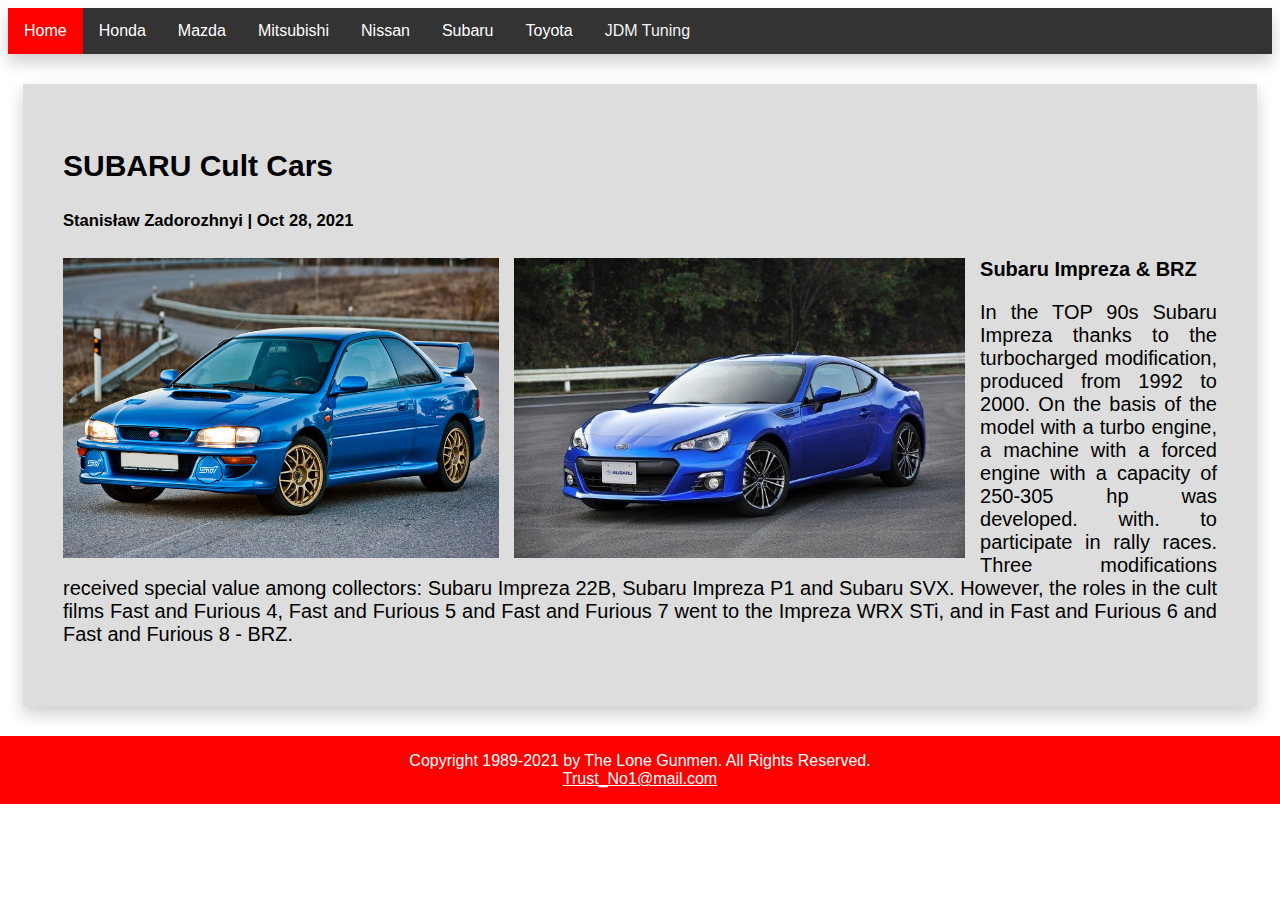
<file: pages/subaru/cars.html>
<!DOCTYPE HTML>
<html lang="en">
	<head>
		<title>Subaru Cult Cars</title>
		<meta charset="utf-8">
		<link rel="stylesheet" href="../../css/style.css">
	</head>
	<body>
		<!-- Header -->
		<header>
			<div class="nav_bar">
				<a class="main_btn" href="../../index.html">Home</a>
				<div class="dropdown">
					<button class="dropbtn">Honda</button>
					<div class="dropdown-content">
						<a href="../honda/history.html">Company history</a>
						<a href="../honda/cars.html">Cult cars</a>
					</div>
				</div>
				<div class="dropdown">
					<button class="dropbtn">Mazda</button>
					<div class="dropdown-content">
						<a href="../mazda/history.html">Company history</a>
						<a href="../mazda/cars.html">Cult cars</a>
					</div>
				</div>
				<div class="dropdown">
					<button class="dropbtn">Mitsubishi</button>
					<div class="dropdown-content">
						<a href="../mitsubishi/history.html">Company history</a>
						<a href="../mitsubishi/cars.html">Cult cars</a>
					</div>
				</div>
				<div class="dropdown">
					<button class="dropbtn">Nissan</button>
					<div class="dropdown-content">
						<a href="../nissan/history.html">Company history</a>
						<a href="../nissan/cars.html">Cult cars</a>
					</div>
				</div>
				<div class="dropdown">
					<button class="dropbtn">Subaru</button>
					<div class="dropdown-content">
						<a href="history.html">Company history</a>
						<a class="active" href="#">Cult cars</a>
					</div>
				</div>
				<div class="dropdown">
					<button class="dropbtn">Toyota</button>
					<div class="dropdown-content">
						<a href="../toyota/history.html">Company history</a>
						<a href="../toyota/cars.html">Cult cars</a>
					</div>
				</div>
				<a href="../tuning.html">JDM Tuning</a>
			</div> 
		</header>
		<!-- /Header -->
		
		<!-- Body -->
		<div class="body">
			<div class="bmain">
				<h2>SUBARU Cult Cars</h2>
				<h5>Stanisław Zadorozhnyi | Oct 28, 2021</h5>
				<div class="img">
					<img alt="impreza" height="300" src="../../img/subaru/impreza.jpg">
				</div>
				<div class="img">
					<img alt="brz" height="300" src="../../img/subaru/brz.jpg">
				</div>
				<p><b>Subaru Impreza & BRZ</b></p>
				<p>In the TOP 90s Subaru Impreza thanks to the turbocharged modification, produced from 1992 to 2000. On the basis of the model with a turbo engine, a machine with a forced engine with a capacity of 250-305 hp was developed. with. to participate in rally races. Three modifications received special value among collectors: Subaru Impreza 22B, Subaru Impreza P1 and Subaru SVX. However, the roles in the cult films Fast and Furious 4, Fast and Furious 5 and Fast and Furious 7 went to the Impreza WRX STi, and in Fast and Furious 6 and Fast and Furious 8 - BRZ.</p>
			</div>
		</div>
		<!-- /Body -->
		
		<!-- Footer -->
		<footer>
			<div class="footer">
				<p>Copyright 1989-2021 by The Lone Gunmen. All Rights Reserved.<br>
				<a href="mailto:zadorozhniy123@icloud.com">Trust_No1@mail.com</a></p>
			</div>
		</footer>
		<!-- /Footer -->
	</body>
</html>
</file>
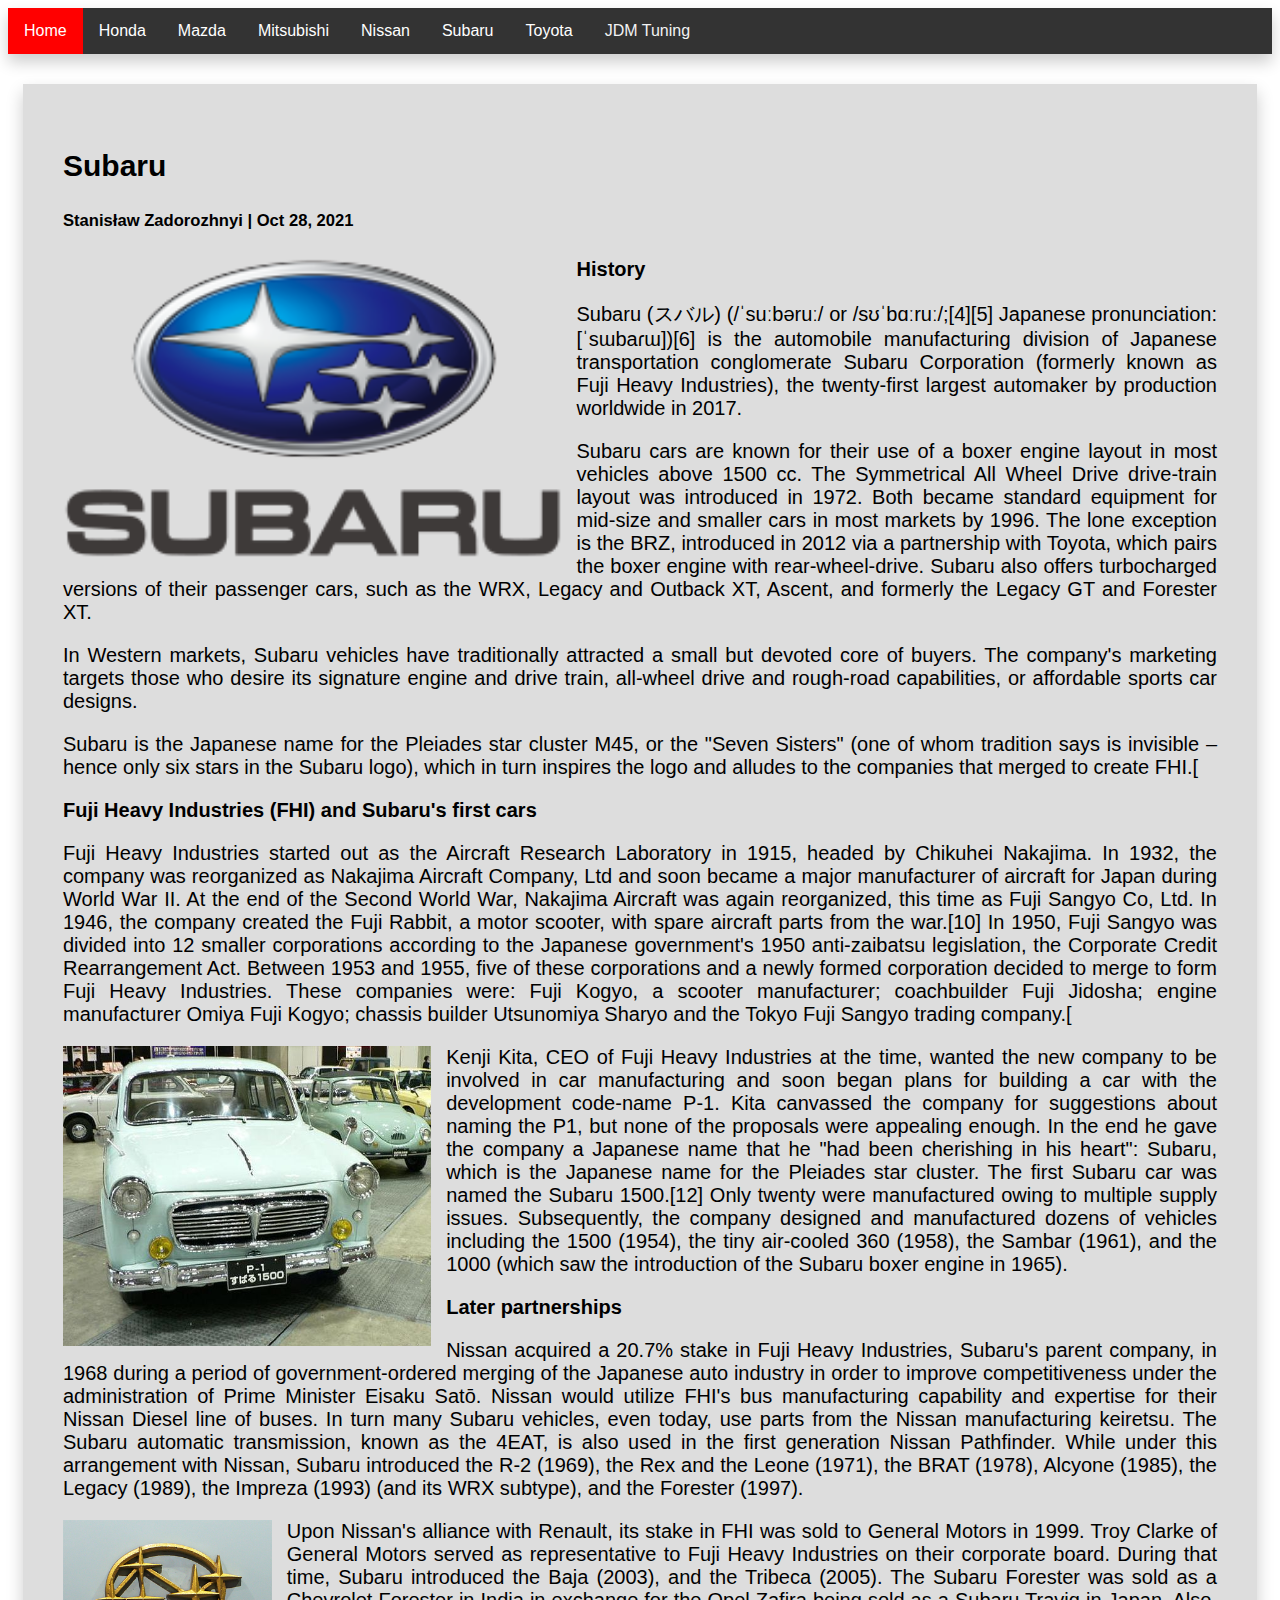
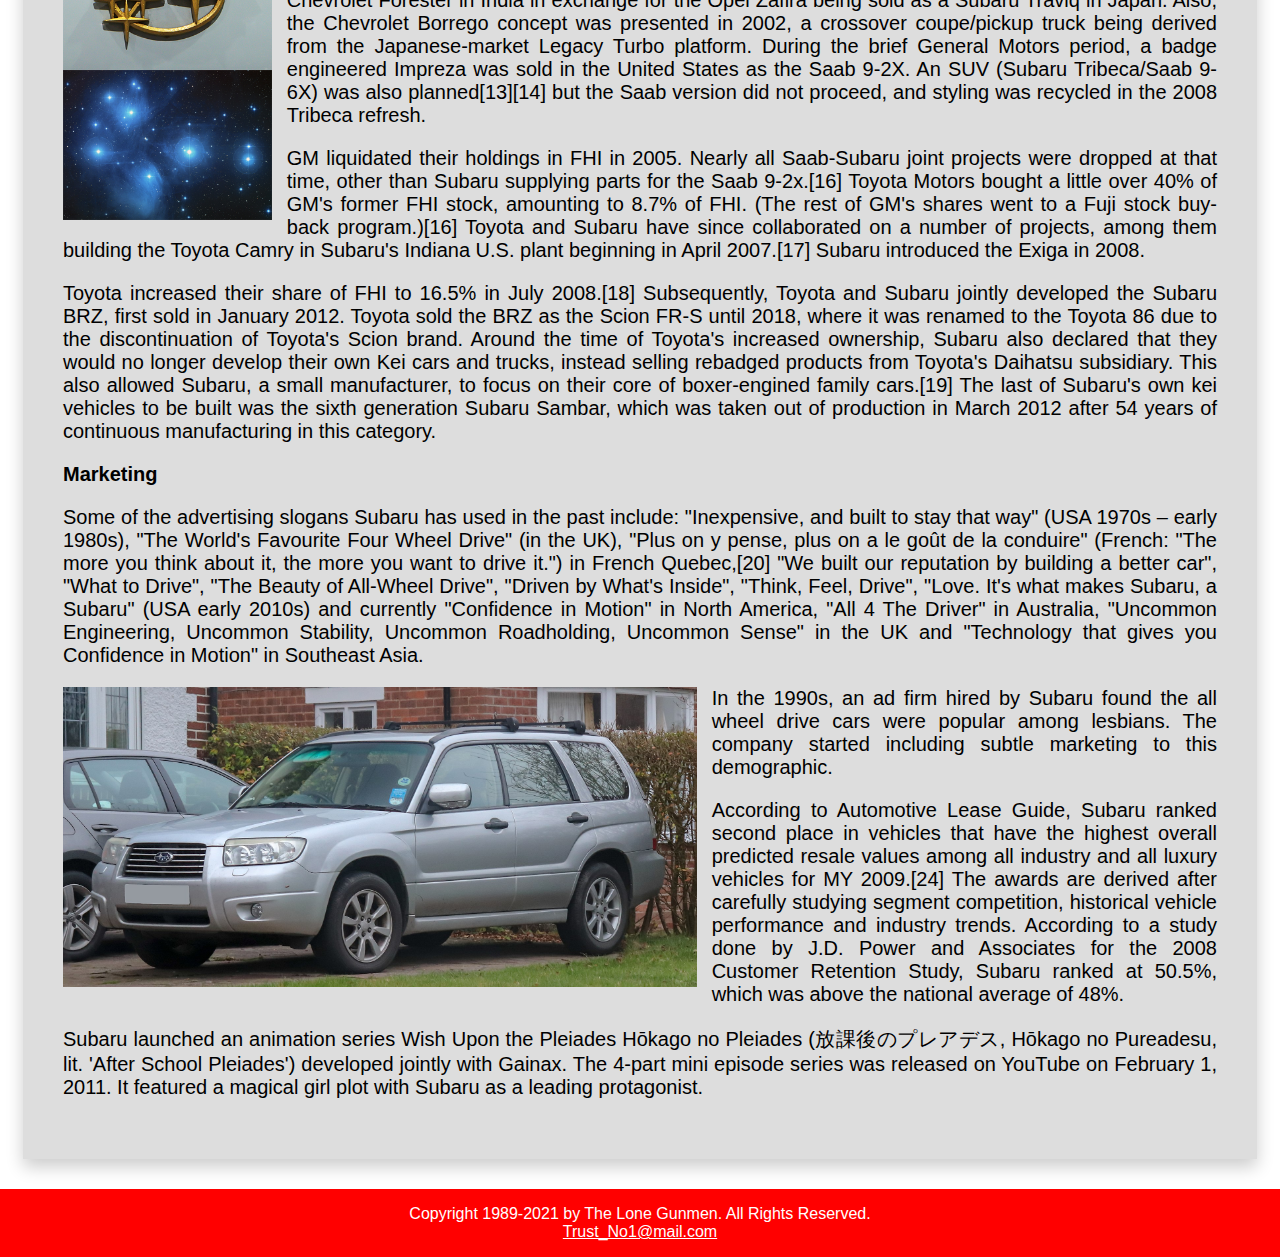
<file: pages/subaru/history.html>
<!DOCTYPE HTML>
<html lang="en">
	<head>
		<title>Subaru</title>
		<meta charset="utf-8">
		<link rel="stylesheet" href="../../css/style.css">
	</head>
	<body>
		<!-- Header -->
		<header>
			<div class="nav_bar">
				<a class="main_btn" href="../../index.html">Home</a>
				<div class="dropdown">
					<button class="dropbtn">Honda</button>
					<div class="dropdown-content">
						<a href="../honda/history.html">Company history</a>
						<a href="../honda/cars.html">Cult cars</a>
					</div>
				</div>
				<div class="dropdown">
					<button class="dropbtn">Mazda</button>
					<div class="dropdown-content">
						<a href="../mazda/history.html">Company history</a>
						<a href="../mazda/cars.html">Cult cars</a>
					</div>
				</div>
				<div class="dropdown">
					<button class="dropbtn">Mitsubishi</button>
					<div class="dropdown-content">
						<a href="../mitsubishi/history.html">Company history</a>
						<a href="../mitsubishi/cars.html">Cult cars</a>
					</div>
				</div>
				<div class="dropdown">
					<button class="dropbtn">Nissan</button>
					<div class="dropdown-content">
						<a href="../nissan/history.html">Company history</a>
						<a href="../nissan/cars.html">Cult cars</a>
					</div>
				</div>
				<div class="dropdown">
					<button class="dropbtn">Subaru</button>
					<div class="dropdown-content">
						<a class="active" href="#">Company history</a>
						<a href="cars.html">Cult cars</a>
					</div>
				</div>
				<div class="dropdown">
					<button class="dropbtn">Toyota</button>
					<div class="dropdown-content">
						<a href="../toyota/history.html">Company history</a>
						<a href="../toyota/cars.html">Cult cars</a>
					</div>
				</div>
				<a href="../tuning.html">JDM Tuning</a>
			</div> 
		</header>
		<!-- /Header -->
		
		<!-- Body -->
		<div class="body">
			<div class="bmain">
				<h2>Subaru</h2>
				<h5>Stanisław Zadorozhnyi | Oct 28, 2021</h5>
				<div class="img">
					<img alt="subaru logo" height="300" src="../../img/subaru/subaru_logo.png">
				</div>
				<p><b>History</b></p>
				<p>Subaru (スバル) (/ˈsuːbəruː/ or /sʊˈbɑːruː/;[4][5] Japanese pronunciation: [ˈsɯbaɾɯ])[6] is the automobile manufacturing division of Japanese transportation conglomerate Subaru Corporation (formerly known as Fuji Heavy Industries), the twenty-first largest automaker by production worldwide in 2017.</p>
				<p>Subaru cars are known for their use of a boxer engine layout in most vehicles above 1500 cc. The Symmetrical All Wheel Drive drive-train layout was introduced in 1972. Both became standard equipment for mid-size and smaller cars in most markets by 1996. The lone exception is the BRZ, introduced in 2012 via a partnership with Toyota, which pairs the boxer engine with rear-wheel-drive. Subaru also offers turbocharged versions of their passenger cars, such as the WRX, Legacy and Outback XT, Ascent, and formerly the Legacy GT and Forester XT.</p>
				<p>In Western markets, Subaru vehicles have traditionally attracted a small but devoted core of buyers. The company's marketing targets those who desire its signature engine and drive train, all-wheel drive and rough-road capabilities, or affordable sports car designs.</p>
				<p>Subaru is the Japanese name for the Pleiades star cluster M45, or the "Seven Sisters" (one of whom tradition says is invisible – hence only six stars in the Subaru logo), which in turn inspires the logo and alludes to the companies that merged to create FHI.[</p>
				<p><b>Fuji Heavy Industries (FHI) and Subaru's first cars</b></p>
				<p>Fuji Heavy Industries started out as the Aircraft Research Laboratory in 1915, headed by Chikuhei Nakajima. In 1932, the company was reorganized as Nakajima Aircraft Company, Ltd and soon became a major manufacturer of aircraft for Japan during World War II. At the end of the Second World War, Nakajima Aircraft was again reorganized, this time as Fuji Sangyo Co, Ltd. In 1946, the company created the Fuji Rabbit, a motor scooter, with spare aircraft parts from the war.[10] In 1950, Fuji Sangyo was divided into 12 smaller corporations according to the Japanese government's 1950 anti-zaibatsu legislation, the Corporate Credit Rearrangement Act. Between 1953 and 1955, five of these corporations and a newly formed corporation decided to merge to form Fuji Heavy Industries. These companies were: Fuji Kogyo, a scooter manufacturer; coachbuilder Fuji Jidosha; engine manufacturer Omiya Fuji Kogyo; chassis builder Utsunomiya Sharyo and the Tokyo Fuji Sangyo trading company.[</p>
				<div class="img">
					<img alt="p-1" height="300" src="../../img/subaru/p-1.jpg">
				</div>
				<p>Kenji Kita, CEO of Fuji Heavy Industries at the time, wanted the new company to be involved in car manufacturing and soon began plans for building a car with the development code-name P-1. Kita canvassed the company for suggestions about naming the P1, but none of the proposals were appealing enough. In the end he gave the company a Japanese name that he "had been cherishing in his heart": Subaru, which is the Japanese name for the Pleiades star cluster. The first Subaru car was named the Subaru 1500.[12] Only twenty were manufactured owing to multiple supply issues. Subsequently, the company designed and manufactured dozens of vehicles including the 1500 (1954), the tiny air-cooled 360 (1958), the Sambar (1961), and the 1000 (which saw the introduction of the Subaru boxer engine in 1965).</p>
				<p><b>Later partnerships</b></p>
				<p>Nissan acquired a 20.7% stake in Fuji Heavy Industries, Subaru's parent company, in 1968 during a period of government-ordered merging of the Japanese auto industry in order to improve competitiveness under the administration of Prime Minister Eisaku Satō. Nissan would utilize FHI's bus manufacturing capability and expertise for their Nissan Diesel line of buses. In turn many Subaru vehicles, even today, use parts from the Nissan manufacturing keiretsu. The Subaru automatic transmission, known as the 4EAT, is also used in the first generation Nissan Pathfinder. While under this arrangement with Nissan, Subaru introduced the R-2 (1969), the Rex and the Leone (1971), the BRAT (1978), Alcyone (1985), the Legacy (1989), the Impreza (1993) (and its WRX subtype), and the Forester (1997).</p>
				<div class="img">
					<img alt="subaru logo old" height="300" src="../../img/subaru/subaru_logo_old.jpg">
				</div>
				<p>Upon Nissan's alliance with Renault, its stake in FHI was sold to General Motors in 1999. Troy Clarke of General Motors served as representative to Fuji Heavy Industries on their corporate board. During that time, Subaru introduced the Baja (2003), and the Tribeca (2005). The Subaru Forester was sold as a Chevrolet Forester in India in exchange for the Opel Zafira being sold as a Subaru Traviq in Japan. Also, the Chevrolet Borrego concept was presented in 2002, a crossover coupe/pickup truck being derived from the Japanese-market Legacy Turbo platform. During the brief General Motors period, a badge engineered Impreza was sold in the United States as the Saab 9-2X. An SUV (Subaru Tribeca/Saab 9-6X) was also planned[13][14] but the Saab version did not proceed, and styling was recycled in the 2008 Tribeca refresh.</p>
				<p>GM liquidated their holdings in FHI in 2005. Nearly all Saab-Subaru joint projects were dropped at that time, other than Subaru supplying parts for the Saab 9-2x.[16] Toyota Motors bought a little over 40% of GM's former FHI stock, amounting to 8.7% of FHI. (The rest of GM's shares went to a Fuji stock buy-back program.)[16] Toyota and Subaru have since collaborated on a number of projects, among them building the Toyota Camry in Subaru's Indiana U.S. plant beginning in April 2007.[17] Subaru introduced the Exiga in 2008.</p>
				<p>Toyota increased their share of FHI to 16.5% in July 2008.[18] Subsequently, Toyota and Subaru jointly developed the Subaru BRZ, first sold in January 2012. Toyota sold the BRZ as the Scion FR-S until 2018, where it was renamed to the Toyota 86 due to the discontinuation of Toyota's Scion brand. Around the time of Toyota's increased ownership, Subaru also declared that they would no longer develop their own Kei cars and trucks, instead selling rebadged products from Toyota's Daihatsu subsidiary. This also allowed Subaru, a small manufacturer, to focus on their core of boxer-engined family cars.[19] The last of Subaru's own kei vehicles to be built was the sixth generation Subaru Sambar, which was taken out of production in March 2012 after 54 years of continuous manufacturing in this category.</p>
				<p><b>Marketing</b></p>
				<p>Some of the advertising slogans Subaru has used in the past include: "Inexpensive, and built to stay that way" (USA 1970s – early 1980s), "The World's Favourite Four Wheel Drive" (in the UK), "Plus on y pense, plus on a le goût de la conduire" (French: "The more you think about it, the more you want to drive it.") in French Quebec,[20] "We built our reputation by building a better car", "What to Drive", "The Beauty of All-Wheel Drive", "Driven by What's Inside", "Think, Feel, Drive", "Love. It's what makes Subaru, a Subaru" (USA early 2010s) and currently "Confidence in Motion" in North America, "All 4 The Driver" in Australia, "Uncommon Engineering, Uncommon Stability, Uncommon Roadholding, Uncommon Sense" in the UK and "Technology that gives you Confidence in Motion" in Southeast Asia.</p>
				<div class="img">
					<img alt="forester" height="300" src="../../img/subaru/forester2.jpg">
				</div>
				<p>In the 1990s, an ad firm hired by Subaru found the all wheel drive cars were popular among lesbians. The company started including subtle marketing to this demographic.</p>
				<p>According to Automotive Lease Guide, Subaru ranked second place in vehicles that have the highest overall predicted resale values among all industry and all luxury vehicles for MY 2009.[24] The awards are derived after carefully studying segment competition, historical vehicle performance and industry trends. According to a study done by J.D. Power and Associates for the 2008 Customer Retention Study, Subaru ranked at 50.5%, which was above the national average of 48%.</p>
				<p>Subaru launched an animation series Wish Upon the Pleiades Hōkago no Pleiades (放課後のプレアデス, Hōkago no Pureadesu, lit. 'After School Pleiades') developed jointly with Gainax. The 4-part mini episode series was released on YouTube on February 1, 2011. It featured a magical girl plot with Subaru as a leading protagonist.</p>
			</div>
		</div>
		<!-- /Body -->
		
		<!-- Footer -->
		<footer>
			<div class="footer">
				<p>Copyright 1989-2021 by The Lone Gunmen. All Rights Reserved.<br>
				<a href="mailto:zadorozhniy123@icloud.com">Trust_No1@mail.com</a></p>
			</div>
		</footer>
		<!-- /Footer -->
	</body>
</html>
</file>
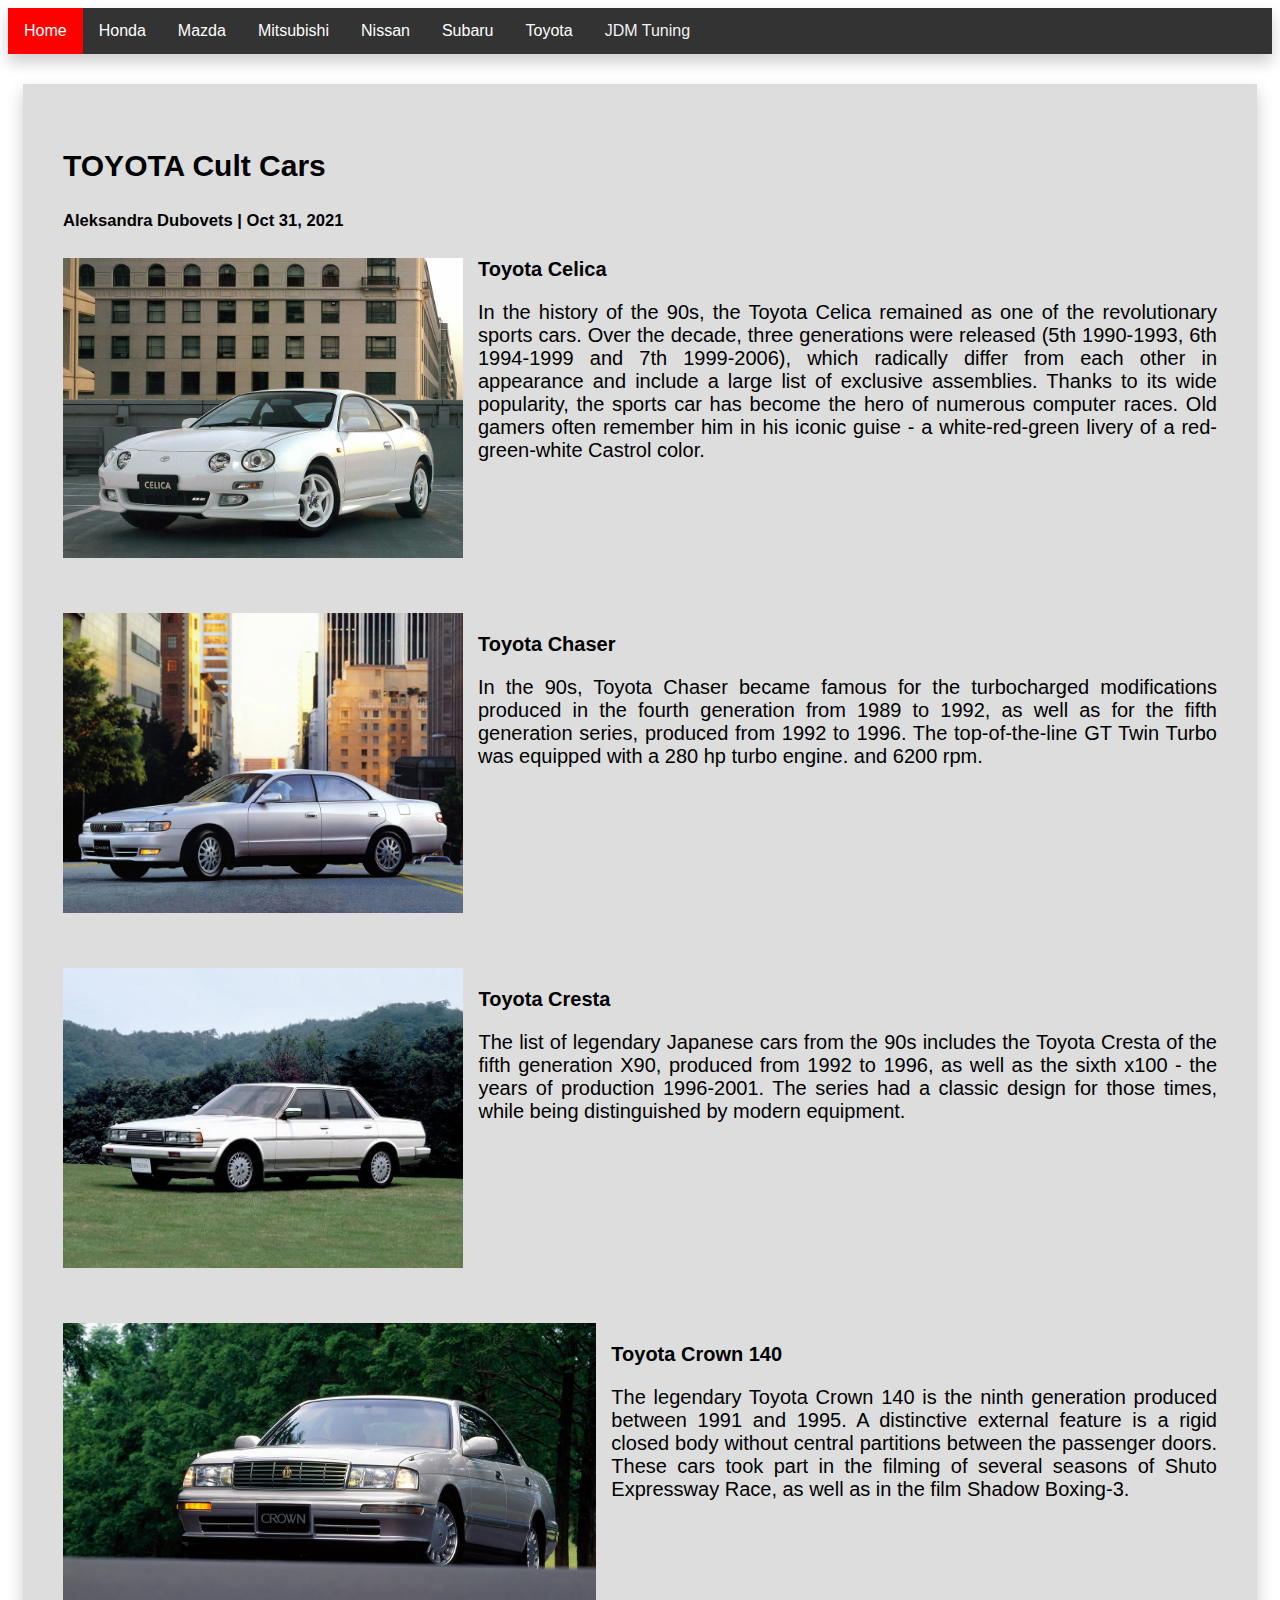
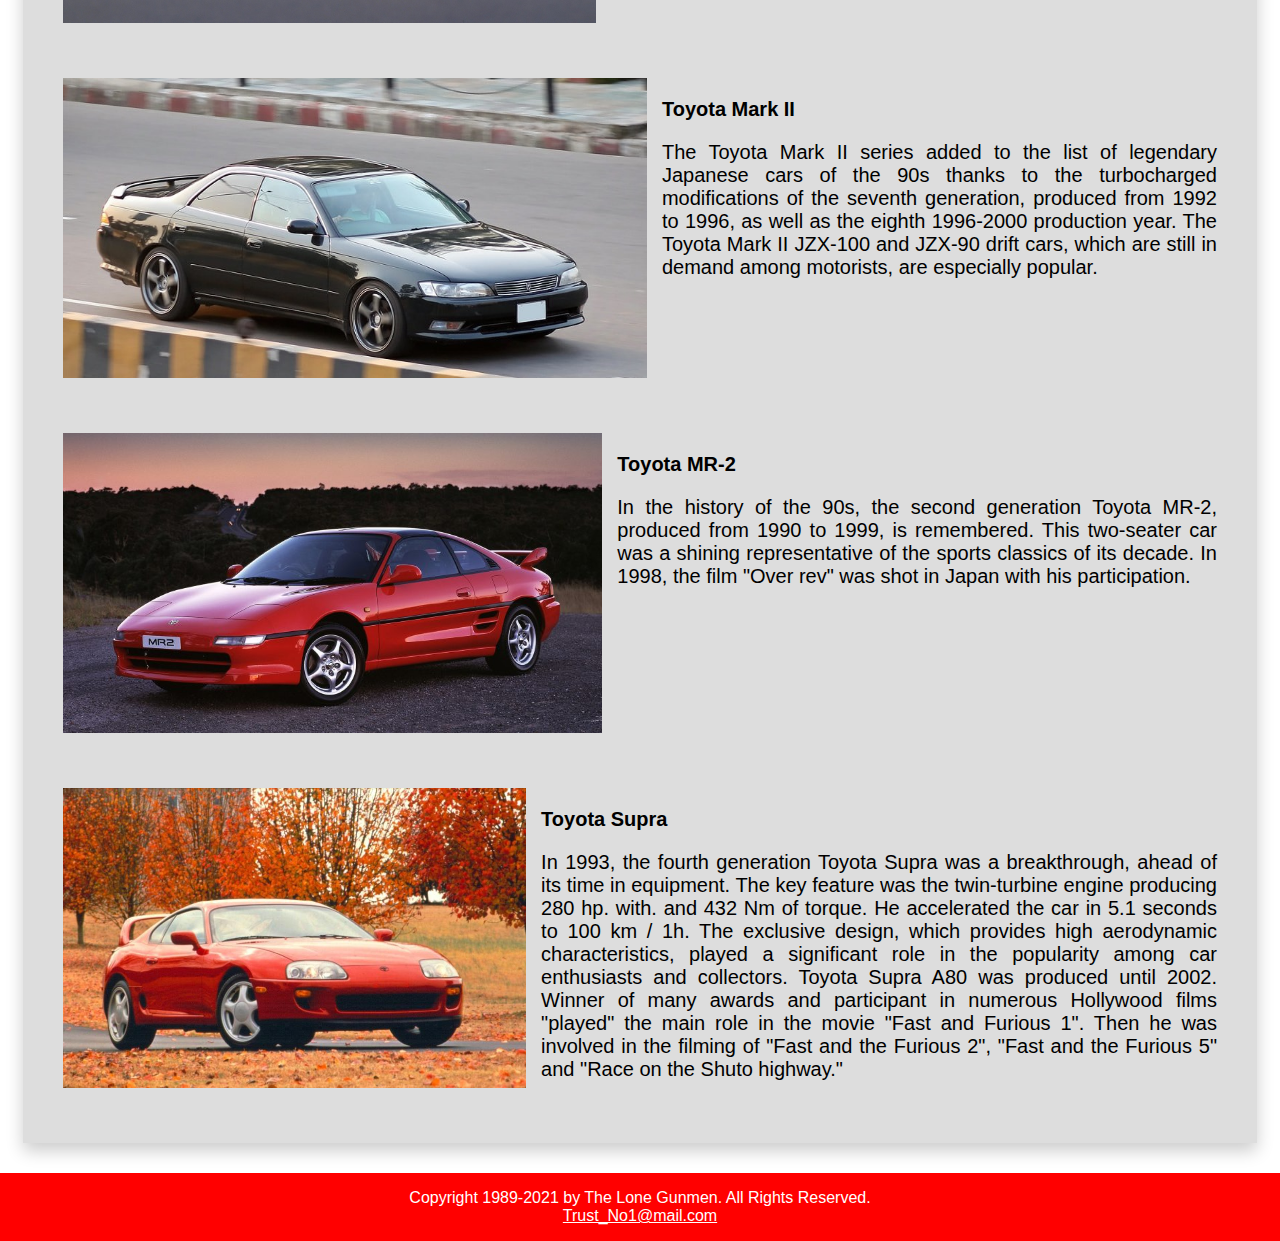
<file: pages/toyota/cars.html>
<!DOCTYPE HTML>
<html lang="en">
	<head>
		<title>Toyota Cult Cars</title>
		<meta charset="utf-8">
		<link rel="stylesheet" href="../../css/style.css">
	</head>
	<body>
		<!-- Header -->
		<header>
			<div class="nav_bar">
				<a class="main_btn" href="../../index.html">Home</a>
				<div class="dropdown">
					<button class="dropbtn">Honda</button>
					<div class="dropdown-content">
						<a href="../honda/history.html">Company history</a>
						<a href="../honda/cars.html">Cult cars</a>
					</div>
				</div>
				<div class="dropdown">
					<button class="dropbtn">Mazda</button>
					<div class="dropdown-content">
						<a href="../mazda/history.html">Company history</a>
						<a href="../mazda/cars.html">Cult cars</a>
					</div>
				</div>
				<div class="dropdown">
					<button class="dropbtn">Mitsubishi</button>
					<div class="dropdown-content">
						<a href="../mitsubishi/history.html">Company history</a>
						<a href="../mitsubishi/cars.html">Cult cars</a>
					</div>
				</div>
				<div class="dropdown">
					<button class="dropbtn">Nissan</button>
					<div class="dropdown-content">
						<a href="../nissan/history.html">Company history</a>
						<a href="../nissan/cars.html">Cult cars</a>
					</div>
				</div>
				<div class="dropdown">
					<button class="dropbtn">Subaru</button>
					<div class="dropdown-content">
						<a href="../subaru/history.html">Company history</a>
						<a href="../subaru/cars.html">Cult cars</a>
					</div>
				</div>
				<div class="dropdown">
					<button class="dropbtn">Toyota</button>
					<div class="dropdown-content">
						<a href="history.html">Company history</a>
						<a class="active" href="#">Cult cars</a>
					</div>
				</div>
				<a href="../tuning.html">JDM Tuning</a>
			</div> 
		</header>
		<!-- /Header -->
		
		<!-- Body -->
		<div class="body">
			<div class="bmain">
				<h2>TOYOTA Cult Cars</h2>
				<h5>Aleksandra Dubovets | Oct 31, 2021</h5>
				<div class="img">
					<img alt="celica" height="300" src="../../img/toyota/celica.jpg">
				</div>
				<p><b>Toyota Celica</b></p>
				<p>In the history of the 90s, the Toyota Celica remained as one of the revolutionary sports cars. Over the decade, three generations were released (5th 1990-1993, 6th 1994-1999 and 7th 1999-2006), which radically differ from each other in appearance and include a large list of exclusive assemblies. Thanks to its wide popularity, the sports car has become the hero of numerous computer races. Old gamers often remember him in his iconic guise - a white-red-green livery of a red-green-white Castrol color.</p>
			</div>
			<div class="bmain">
				<div class="img">
					<img alt="chaser" height="300" src="../../img/toyota/chaser.jpg">
				</div>
				<p><b>Toyota Chaser</b></p>
				<p>In the 90s, Toyota Chaser became famous for the turbocharged modifications produced in the fourth generation from 1989 to 1992, as well as for the fifth generation series, produced from 1992 to 1996. The top-of-the-line GT Twin Turbo was equipped with a 280 hp turbo engine. and 6200 rpm.</p>
			</div>
			<div class="bmain">
				<div class="img">
					<img alt="cresta" height="300" src="../../img/toyota/cresta.jpg">
				</div>
				<p><b>Toyota Cresta</b></p>
				<p>The list of legendary Japanese cars from the 90s includes the Toyota Cresta of the fifth generation X90, produced from 1992 to 1996, as well as the sixth x100 - the years of production 1996-2001. The series had a classic design for those times, while being distinguished by modern equipment.</p>
			</div>
			<div class="bmain">	
				<div class="img">
					<img alt="crown" height="300" src="../../img/toyota/crown.jpg">
				</div>
				<p><b>Toyota Crown 140</b></p>
				<p>The legendary Toyota Crown 140 is the ninth generation produced between 1991 and 1995. A distinctive external feature is a rigid closed body without central partitions between the passenger doors. These cars took part in the filming of several seasons of Shuto Expressway Race, as well as in the film Shadow Boxing-3.</p>
			</div>
			<div class="bmain">	
				<div class="img">
					<img alt="mark2" height="300" src="../../img/toyota/mark2.jpg">
				</div>
				<p><b>Toyota Mark II</b></p>
				<p>The Toyota Mark II series added to the list of legendary Japanese cars of the 90s thanks to the turbocharged modifications of the seventh generation, produced from 1992 to 1996, as well as the eighth 1996-2000 production year. The Toyota Mark II JZX-100 and JZX-90 drift cars, which are still in demand among motorists, are especially popular.</p>
			</div>
			<div class="bmain">	
				<div class="img">
					<img alt="mr 2" height="300" src="../../img/toyota/mr-2.jpg">
				</div>
				<p><b>Toyota MR-2</b></p>
				<p>In the history of the 90s, the second generation Toyota MR-2, produced from 1990 to 1999, is remembered. This two-seater car was a shining representative of the sports classics of its decade. In 1998, the film "Over rev" was shot in Japan with his participation.</p>
			</div>
			<div class="bmain">	
				<div class="img">
					<img alt="supra" height="300" src="../../img/toyota/supra.jpg">
				</div>
				<p><b>Toyota Supra</b></p>
				<p>In 1993, the fourth generation Toyota Supra was a breakthrough, ahead of its time in equipment. The key feature was the twin-turbine engine producing 280 hp. with. and 432 Nm of torque. He accelerated the car in 5.1 seconds to 100 km / 1h. The exclusive design, which provides high aerodynamic characteristics, played a significant role in the popularity among car enthusiasts and collectors. Toyota Supra A80 was produced until 2002. Winner of many awards and participant in numerous Hollywood films "played" the main role in the movie "Fast and Furious 1". Then he was involved in the filming of "Fast and the Furious 2", "Fast and the Furious 5" and "Race on the Shuto highway."</p>
			</div>
		</div>
		<!-- /Body -->
		
		<!-- Footer -->
		<footer>
			<div class="footer">
				<p>Copyright 1989-2021 by The Lone Gunmen. All Rights Reserved.<br>
				<a href="mailto:zadorozhniy123@icloud.com">Trust_No1@mail.com</a></p>
			</div>
		</footer>
		<!-- /Footer -->
	</body>
</html>
</file>
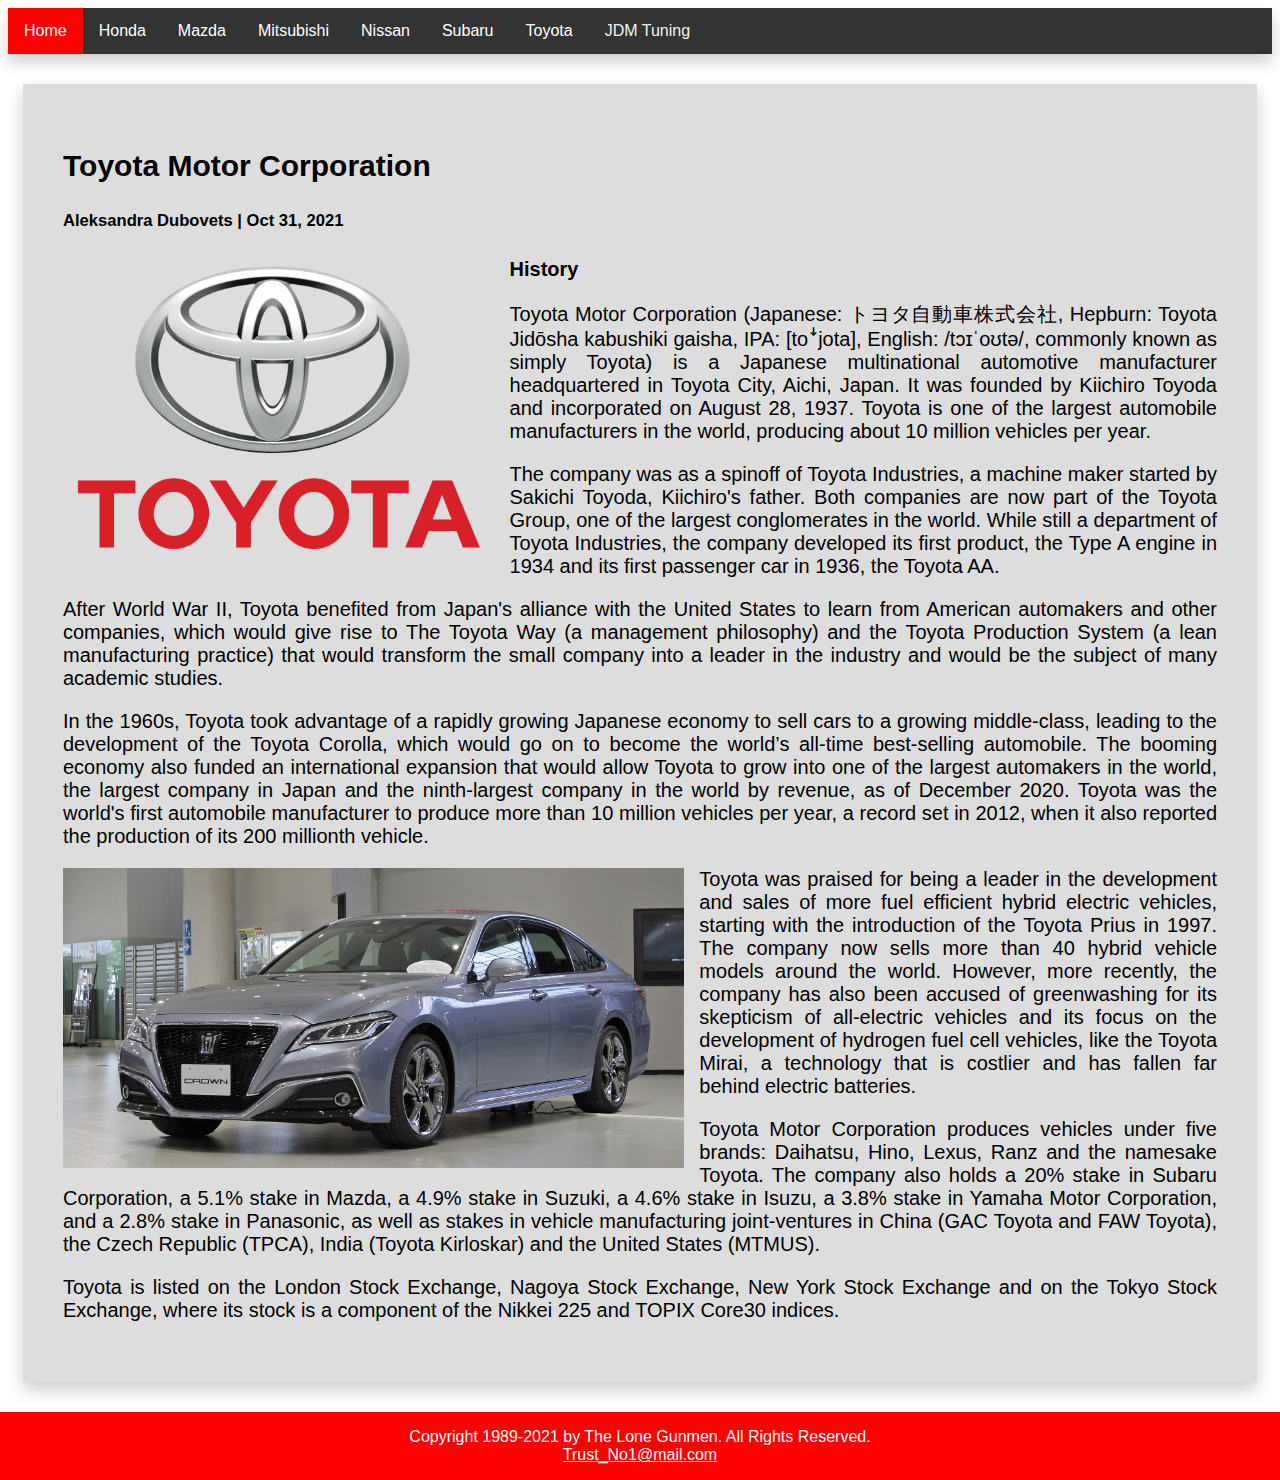
<file: pages/toyota/history.html>
<!DOCTYPE HTML>
<html lang="en">
	<head>
		<title>Toyota Motor Corporation</title>
		<meta charset="utf-8">
		<link rel="stylesheet" href="../../css/style.css">
	</head>
	<body>
		<!-- Header -->
		<header>
			<div class="nav_bar">
				<a class="main_btn" href="../../index.html">Home</a>
				<div class="dropdown">
					<button class="dropbtn">Honda</button>
					<div class="dropdown-content">
						<a href="../honda/history.html">Company history</a>
						<a href="../honda/cars.html">Cult cars</a>
					</div>
				</div>
				<div class="dropdown">
					<button class="dropbtn">Mazda</button>
					<div class="dropdown-content">
						<a href="../mazda/history.html">Company history</a>
						<a href="../mazda/cars.html">Cult cars</a>
					</div>
				</div>
				<div class="dropdown">
					<button class="dropbtn">Mitsubishi</button>
					<div class="dropdown-content">
						<a href="../mitsubishi/history.html">Company history</a>
						<a href="../mitsubishi/cars.html">Cult cars</a>
					</div>
				</div>
				<div class="dropdown">
					<button class="dropbtn">Nissan</button>
					<div class="dropdown-content">
						<a href="../nissan/history.html">Company history</a>
						<a href="../nissan/cars.html">Cult cars</a>
					</div>
				</div>
				<div class="dropdown">
					<button class="dropbtn">Subaru</button>
					<div class="dropdown-content">
						<a href="../subaru/history.html">Company history</a>
						<a href="../subaru/cars.html">Cult cars</a>
					</div>
				</div>
				<div class="dropdown">
					<button class="dropbtn">Toyota</button>
					<div class="dropdown-content">
						<a class="active" href="#">Company history</a>
						<a href="cars.html">Cult cars</a>
					</div>
				</div>
				<a href="../tuning.html">JDM Tuning</a>
			</div> 
		</header>
		<!-- /Header -->
		
		<!-- Body -->
		<div class="body">
			<div class="bmain">
				<h2>Toyota Motor Corporation</h2>
				<h5>Aleksandra Dubovets | Oct 31, 2021</h5>
				<div class="img">
					<img alt="toyota logo" height="300" src="../../img/toyota/toyota_logo.png">
				</div>
				<p><b>History</b></p>
				<p>Toyota Motor Corporation (Japanese: トヨタ自動車株式会社, Hepburn: Toyota Jidōsha kabushiki gaisha, IPA: [toꜜjota], English: /tɔɪˈoʊtə/, commonly known as simply Toyota) is a Japanese multinational automotive manufacturer headquartered in Toyota City, Aichi, Japan. It was founded by Kiichiro Toyoda and incorporated on August 28, 1937. Toyota is one of the largest automobile manufacturers in the world, producing about 10 million vehicles per year. </p>
				<p>The company was as a spinoff of Toyota Industries, a machine maker started by Sakichi Toyoda, Kiichiro's father. Both companies are now part of the Toyota Group, one of the largest conglomerates in the world. While still a department of Toyota Industries, the company developed its first product, the Type A engine in 1934 and its first passenger car in 1936, the Toyota AA.</p>
				<p>After World War II, Toyota benefited from Japan's alliance with the United States to learn from American automakers and other companies, which would give rise to The Toyota Way (a management philosophy) and the Toyota Production System (a lean manufacturing practice) that would transform the small company into a leader in the industry and would be the subject of many academic studies.</p>
				<p>In the 1960s, Toyota took advantage of a rapidly growing Japanese economy to sell cars to a growing middle-class, leading to the development of the Toyota Corolla, which would go on to become the world’s all-time best-selling automobile. The booming economy also funded an international expansion that would allow Toyota to grow into one of the largest automakers in the world, the largest company in Japan and the ninth-largest company in the world by revenue, as of December 2020. Toyota was the world's first automobile manufacturer to produce more than 10 million vehicles per year, a record set in 2012, when it also reported the production of its 200 millionth vehicle.</p>
				<div class="img">
					<img alt="crown rs" height="300" src="../../img/toyota/crown_rs.jpg">
				</div>
				<p>Toyota was praised for being a leader in the development and sales of more fuel efficient hybrid electric vehicles, starting with the introduction of the Toyota Prius in 1997. The company now sells more than 40 hybrid vehicle models around the world. However, more recently, the company has also been accused of greenwashing for its skepticism of all-electric vehicles and its focus on the development of hydrogen fuel cell vehicles, like the Toyota Mirai, a technology that is costlier and has fallen far behind electric batteries.</p>
				<p>Toyota Motor Corporation produces vehicles under five brands: Daihatsu, Hino, Lexus, Ranz and the namesake Toyota. The company also holds a 20% stake in Subaru Corporation, a 5.1% stake in Mazda, a 4.9% stake in Suzuki, a 4.6% stake in Isuzu, a 3.8% stake in Yamaha Motor Corporation, and a 2.8% stake in Panasonic, as well as stakes in vehicle manufacturing joint-ventures in China (GAC Toyota and FAW Toyota), the Czech Republic (TPCA), India (Toyota Kirloskar) and the United States (MTMUS). </p>
				<p>Toyota is listed on the London Stock Exchange, Nagoya Stock Exchange, New York Stock Exchange and on the Tokyo Stock Exchange, where its stock is a component of the Nikkei 225 and TOPIX Core30 indices.</p>
			</div>
		</div>
		<!-- /Body -->
		
		<!-- Footer -->
		<footer>
			<div class="footer">
				<p>Copyright 1989-2021 by The Lone Gunmen. All Rights Reserved.<br>
				<a href="mailto:zadorozhniy123@icloud.com">Trust_No1@mail.com</a></p>
			</div>
		</footer>
		<!-- /Footer -->
	</body>
</html>
</file>
<file: css/style.css>
/* Navigation Bar */
.nav_bar {
	overflow: hidden;
	background-color: #333;
	font-family: Arial;
	box-shadow: 0px 8px 16px 0px rgba(0,0,0,0.2);
}

.nav_bar a {
	float: left;
	font-size: 16px;
	color: #f2f2f2;
	text-align: center;
	padding: 14px 16px;
	text-decoration: none;
}

.dropdown {
	float: left;
	overflow: hidden;
}

.dropdown .dropbtn {
	font-size: 16px;
	border: none;
	outline: none;
	color: white;
	padding: 14px 16px;
	background-color: inherit;
	font-family: inherit;
	margin: 0;
}

.nav_bar a:hover, .dropdown:hover .dropbtn {
	background-color: #ddd;
	color: black;
}

.active {
	background-color: #ddd;
	color: black;
}

.nav_bar a.main_btn {
	background-color: red;
	color: white;
}

.nav_bar a.active {
	background-color: #ddd;
	color: black;
}

.dropdown-content {
	display: none;
	position: absolute;
	background-color: #f9f9f9;
	min-width: 160px;
	box-shadow: 0px 8px 16px rgba(0,0,0,0.2);
	z-index: 1;
}

.dropdown-content a {
	float: none;
	color: black;
	padding: 12px 16px;
	text-decoration: none;
	display: block;
	text-align: left;
}

.dropdown-content a:hover {
	background-color: #ddd;
}

.dropdown:hover .dropdown-content {
	display: block;
}
/* End of Navigation Bar */

/* Body */
body {
	margin-bottom:50px;	
}

.body {
	box-sizing: border-box;
	font-family: Arial;
	margin: 30px 15px;
	flex: 70%;
	background-color: #ddd;
	padding: 20px;
	display: flex;
	flex-wrap: wrap;
	box-shadow: 0px 8px 16px 0px rgba(0,0,0,0.2);
}

.bmain {
	text-align: justify;
	font-family: Arial;
	flex: 70%;
	background-color: #ddd;
	padding: 20px;
	font-size: 20px;
}

.img {
	margin: 0px 15px 10px 0px;
	display: block;
	float: left;
}

.gallery {
  margin: 5px;
  border: 1px solid #ccc;
  float: left;
  width: 500px;
}

.gallery img {
  width: 100%;
  height: auto;
}

.desc {
  padding: 15px;
  text-align: center;
}
/* End of Body */

/* Footer */
.footer {
	font-family: Arial;
	text-align: center;
	background-color: red;
	color: white;
	position: absolute;
	top: auto;
	bottom: auto;
	left: 0px;
	right: 0px;
}

.footer a {
	color: #ffffff;
	text-decoration: underline;
}
/* End of Footer */
</file>
